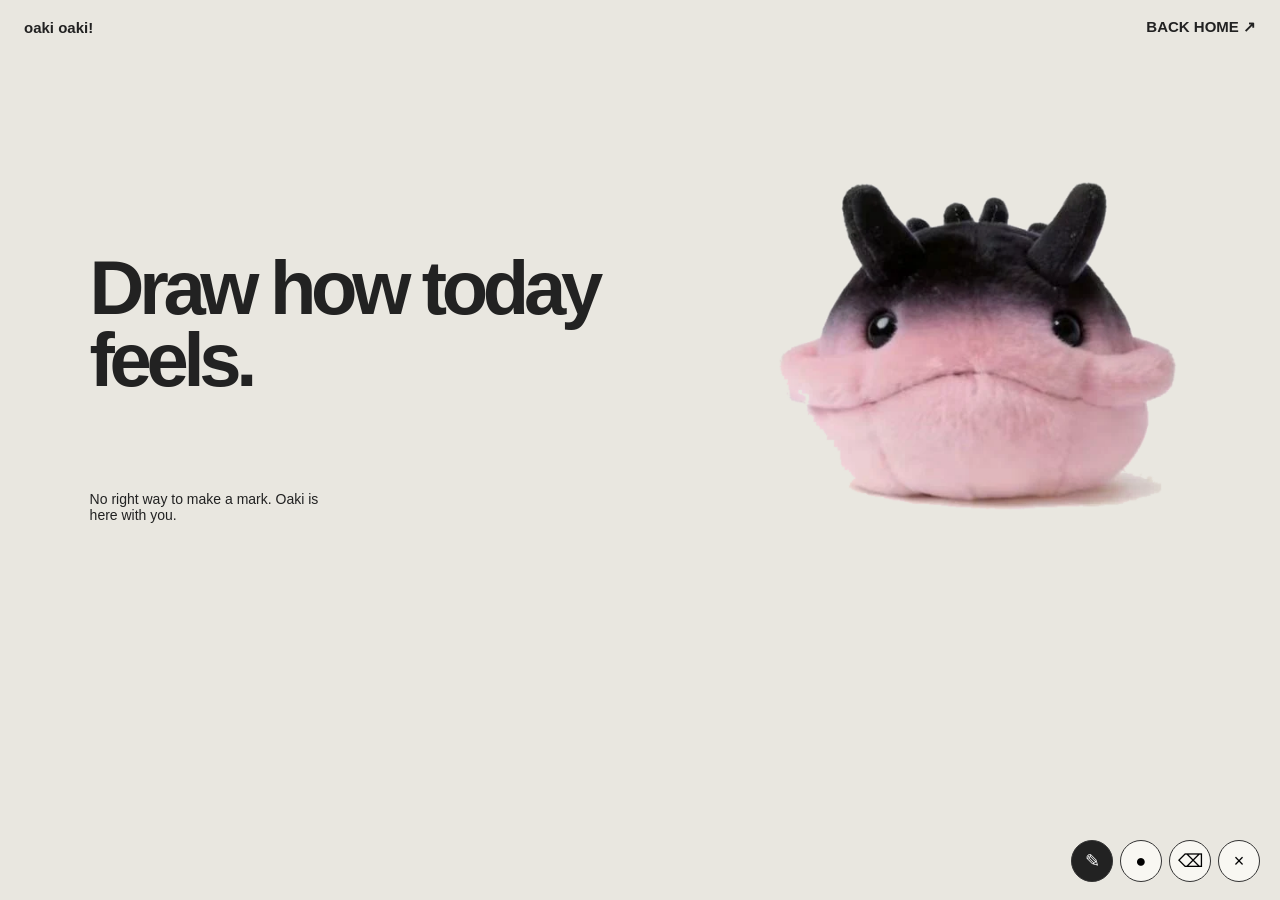
<file: oaki-draw.html>
<!doctype html><html lang="en"><head><meta charset="utf-8"><meta name="viewport" content="width=device-width,initial-scale=1"><style>*{box-sizing:border-box}html,body{margin:0;width:100%;height:100%;overflow:hidden;font-family:Arial,sans-serif;background:#e9e7e0;color:#222}body{background-image:radial-gradient(#c7c6be .7px,transparent .7px);background-size:22px 22px}header{height:54px;display:flex;align-items:center;justify-content:space-between;padding:0 24px;font-size:15px;font-weight:700}header a{color:inherit;text-decoration:none}h1{position:absolute;top:28%;left:7%;font-size:clamp(28px,6vw,76px);line-height:.95;letter-spacing:-.07em;margin:0;max-width:570px}p{position:absolute;top:53%;left:7%;font-size:14px;max-width:250px}img{position:absolute;width:36%;max-width:400px;right:8%;top:20%;pointer-events:none}canvas{position:absolute;inset:0;width:100%;height:100%;touch-action:none}.toolbar{position:absolute;right:20px;bottom:18px;display:flex;gap:7px}.toolbar button{border:1px solid #333;background:#f8f7f2;border-radius:50%;width:42px;height:42px;cursor:pointer;font-size:18px}.toolbar button[aria-pressed="true"]{background:#222;color:white}</style></head><body><header><span>oaki oaki!</span><a href="#">BACK HOME ↗</a></header><h1>Draw how today feels.</h1><p>No right way to make a mark. Oaki is here with you.</p><img src="assets/ink-cutout.png" alt="Ink oaki guardian"><canvas id="draw"></canvas><div class="toolbar"><button data-tool="pen" aria-label="Black paintbrush" aria-pressed="true">✎</button><button data-tool="pink" aria-label="Pink brush">●</button><button data-tool="eraser" aria-label="Erase">⌫</button><button data-tool="clear" aria-label="Clear drawing">×</button></div><script>const c=document.getElementById('draw'),ctx=c.getContext('2d');let tool='pen',drawing=false;function size(){const old=document.createElement('canvas');old.width=c.width;old.height=c.height;old.getContext('2d').drawImage(c,0,0);c.width=innerWidth*devicePixelRatio;c.height=innerHeight*devicePixelRatio;ctx.drawImage(old,0,0,c.width,c.height)}size();onresize=size;function point(e){return[e.clientX*devicePixelRatio,e.clientY*devicePixelRatio]}c.onpointerdown=e=>{drawing=true;c.setPointerCapture(e.pointerId);ctx.beginPath();ctx.moveTo(...point(e))};c.onpointermove=e=>{if(!drawing)return;ctx.lineTo(...point(e));ctx.lineCap='round';ctx.lineJoin='round';ctx.lineWidth=(tool==='eraser'?32:tool==='pink'?13:5)*devicePixelRatio;ctx.globalCompositeOperation=tool==='eraser'?'destination-out':'source-over';ctx.strokeStyle=tool==='pink'?'#ef90a5':'#171717';ctx.stroke()};c.onpointerup=()=>drawing=false;document.querySelectorAll('button').forEach(b=>b.onclick=()=>{if(b.dataset.tool==='clear'){ctx.clearRect(0,0,c.width,c.height);return}tool=b.dataset.tool;document.querySelectorAll('button').forEach(x=>x.setAttribute('aria-pressed',x===b))})</script></body></html>
</file>
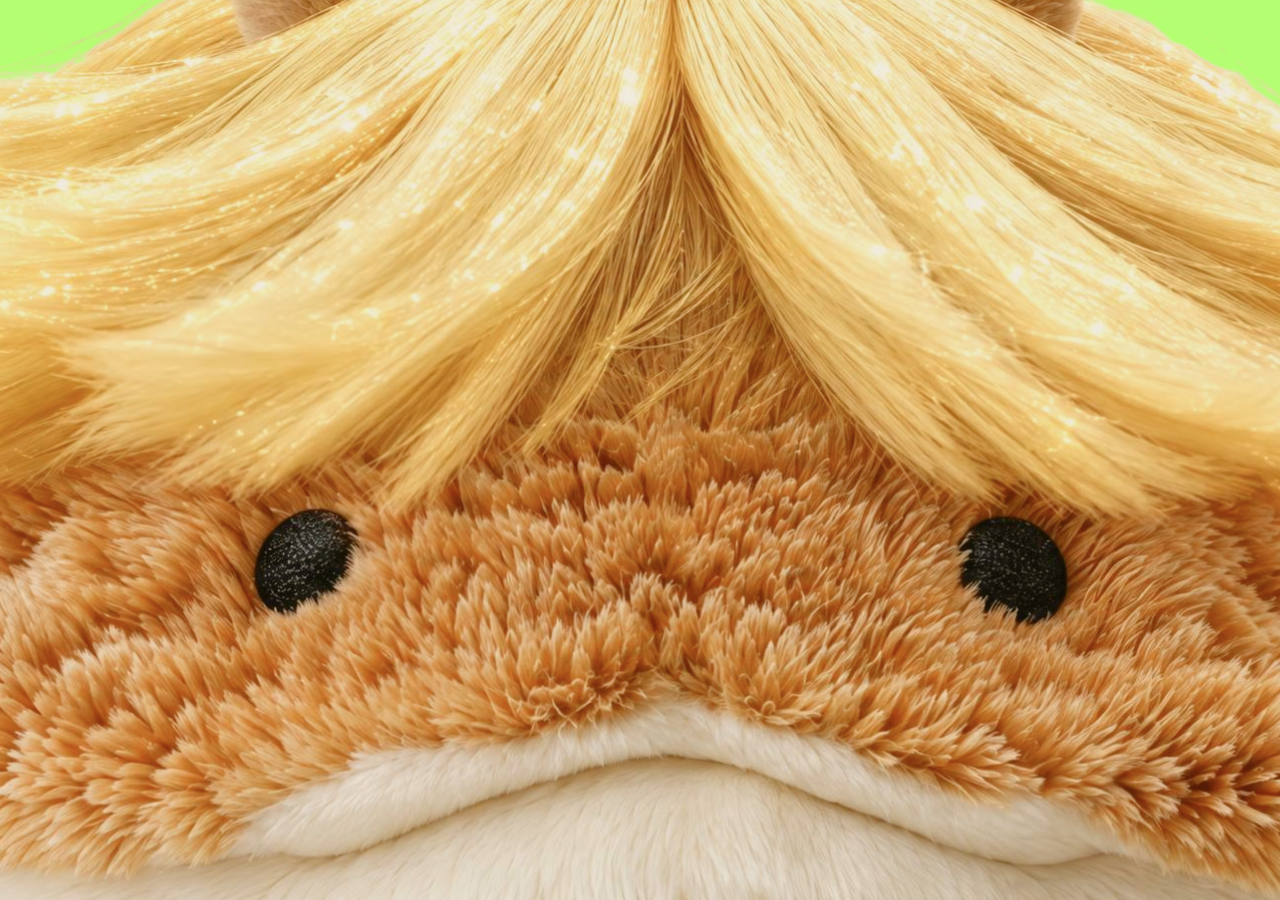
<file: oaki-goo.html>
<!doctype html>
<html lang="en">
<head>
<meta charset="utf-8"><meta name="viewport" content="width=device-width,initial-scale=1">
<title>Oaki jelly image</title>
<style>
html,body{margin:0;width:100%;height:100%;overflow:hidden;background:transparent}
canvas{display:block;width:100%;height:100%;touch-action:none;cursor:grab}
canvas.is-dragging{cursor:grabbing}
@media(pointer:fine){html,body,canvas{cursor:none!important}}
.cursor{position:fixed;z-index:2;top:0;left:0;width:16px;height:16px;border-radius:3px;background:#fff;mix-blend-mode:difference;pointer-events:none;opacity:0;transform:translate(-100px,-100px);transition:opacity .12s}
@media(pointer:coarse){.cursor{display:none}}
</style>
</head>
<body>
<canvas id="jelly" aria-label="Move or drag to stretch Oaki, then watch it bounce back"></canvas>
<div class="cursor" aria-hidden="true"></div>
<script>
(() => {
  const canvas=document.querySelector('#jelly');
  const cursor=document.querySelector('.cursor');
  const reducedMotion=matchMedia('(prefers-reduced-motion: reduce)').matches;
  const gl=canvas.getContext('webgl',{alpha:false,antialias:true,premultipliedAlpha:false});
  if(!gl){canvas.style.opacity='0';return}

  // The photo is mapped to a grid. Pointer movement pushes nearby vertices;
  // springs, neighbor coupling and damping return the mesh to rest.
  const vertexSource='attribute vec2 a_position;attribute vec2 a_uv;varying vec2 v_uv;void main(){v_uv=a_uv;gl_Position=vec4(a_position,0.0,1.0);}';
  const fragmentSource='precision mediump float;varying vec2 v_uv;uniform sampler2D u_image;uniform vec2 u_scale;void main(){vec2 uv=(v_uv-0.5)/u_scale+0.5;vec4 photo=texture2D(u_image,uv);vec3 bg=vec3(0.702,1.0,0.443);gl_FragColor=vec4(mix(bg,photo.rgb,photo.a),1.0);}';
  function shader(type,source){
    const s=gl.createShader(type);gl.shaderSource(s,source);gl.compileShader(s);
    if(!gl.getShaderParameter(s,gl.COMPILE_STATUS))throw new Error(gl.getShaderInfoLog(s));
    return s;
  }
  let program;
  try{
    program=gl.createProgram();
    gl.attachShader(program,shader(gl.VERTEX_SHADER,vertexSource));
    gl.attachShader(program,shader(gl.FRAGMENT_SHADER,fragmentSource));
    gl.linkProgram(program);
    if(!gl.getProgramParameter(program,gl.LINK_STATUS))throw new Error(gl.getProgramInfoLog(program));
  }catch(error){canvas.style.opacity='0';return}
  gl.useProgram(program);
  const positionLocation=gl.getAttribLocation(program,'a_position');
  const uvLocation=gl.getAttribLocation(program,'a_uv');
  const scaleLocation=gl.getUniformLocation(program,'u_scale');
  const positionBuffer=gl.createBuffer(),uvBuffer=gl.createBuffer(),indexBuffer=gl.createBuffer();
  const texture=gl.createTexture();
  const image=new Image();
  image.src='assets/footer-golden-oaki.png';
  let ready=false,width=0,height=0,cols=0,rows=0,positions,uvs,indices,offsetX,offsetY,velocityX,velocityY;
  let frame=0,lastTime=0,down=false,lastPointer=null,pointerInside=false;

  function resize(){
    width=canvas.clientWidth;height=canvas.clientHeight;
    if(!width||!height)return;
    const dpr=Math.min(devicePixelRatio||1,1.5);
    canvas.width=Math.round(width*dpr);canvas.height=Math.round(height*dpr);
    gl.viewport(0,0,canvas.width,canvas.height);
    cols=Math.max(32,Math.min(64,Math.round(width/25)));
    rows=Math.max(22,Math.min(46,Math.round(height/25)));
    const size=(cols+1)*(rows+1);
    positions=new Float32Array(size*2);uvs=new Float32Array(size*2);
    offsetX=new Float32Array(size);offsetY=new Float32Array(size);
    velocityX=new Float32Array(size);velocityY=new Float32Array(size);
    const triangles=[];
    for(let y=0;y<=rows;y++)for(let x=0;x<=cols;x++){
      const i=y*(cols+1)+x;
      uvs[i*2]=x/cols;uvs[i*2+1]=1-y/rows;
      if(x<cols&&y<rows){
        const a=i,b=i+1,c=i+cols+1,d=c+1;
        triangles.push(a,c,b,b,c,d);
      }
    }
    indices=new Uint16Array(triangles);
    gl.bindBuffer(gl.ARRAY_BUFFER,uvBuffer);gl.bufferData(gl.ARRAY_BUFFER,uvs,gl.STATIC_DRAW);
    gl.bindBuffer(gl.ELEMENT_ARRAY_BUFFER,indexBuffer);gl.bufferData(gl.ELEMENT_ARRAY_BUFFER,indices,gl.STATIC_DRAW);
    if(ready)render();
  }
  function render(){
    if(!ready||!width||!height)return;
    for(let y=0;y<=rows;y++)for(let x=0;x<=cols;x++){
      const i=y*(cols+1)+x;
      positions[i*2]=(x/cols*width+offsetX[i])/width*2-1;
      positions[i*2+1]=1-(y/rows*height+offsetY[i])/height*2;
    }
    gl.clearColor(.702,1,.443,1);gl.clear(gl.COLOR_BUFFER_BIT);
    gl.bindBuffer(gl.ARRAY_BUFFER,positionBuffer);
    gl.bufferData(gl.ARRAY_BUFFER,positions,gl.DYNAMIC_DRAW);
    gl.enableVertexAttribArray(positionLocation);
    gl.vertexAttribPointer(positionLocation,2,gl.FLOAT,false,0,0);
    gl.bindBuffer(gl.ARRAY_BUFFER,uvBuffer);
    gl.enableVertexAttribArray(uvLocation);
    gl.vertexAttribPointer(uvLocation,2,gl.FLOAT,false,0,0);
    gl.bindBuffer(gl.ELEMENT_ARRAY_BUFFER,indexBuffer);
    const cover=Math.max(width/image.width,height/image.height);
    gl.uniform2f(scaleLocation,image.width*cover/width,image.height*cover/height);
    gl.drawElements(gl.TRIANGLES,indices.length,gl.UNSIGNED_SHORT,0);
  }
  function tick(now){
    frame=0;
    const step=Math.min(2,(now-(lastTime||now))/16.67||1);
    lastTime=now;
    let activity=0;
    for(let y=1;y<rows;y++)for(let x=1;x<cols;x++){
      const i=y*(cols+1)+x;
      const neighborX=(offsetX[i-1]+offsetX[i+1]+offsetX[i-cols-1]+offsetX[i+cols+1])*.25;
      const neighborY=(offsetY[i-1]+offsetY[i+1]+offsetY[i-cols-1]+offsetY[i+cols+1])*.25;
      velocityX[i]+=(neighborX-offsetX[i])*.095*step-offsetX[i]*.027*step;
      velocityY[i]+=(neighborY-offsetY[i])*.095*step-offsetY[i]*.027*step;
      velocityX[i]*=Math.pow(.89,step);velocityY[i]*=Math.pow(.89,step);
      offsetX[i]+=velocityX[i]*step;offsetY[i]+=velocityY[i]*step;
      activity+=Math.abs(offsetX[i])+Math.abs(offsetY[i])+Math.abs(velocityX[i])+Math.abs(velocityY[i]);
    }
    render();
    if(activity>2)frame=requestAnimationFrame(tick);
    else lastTime=0;
  }
  function start(){if(!frame)frame=requestAnimationFrame(tick)}
  function push(x,y,dx,dy,multiplier){
    const radius=Math.max(125,Math.min(width,height)*.26),radiusSq=radius*radius;
    for(let gy=1;gy<rows;gy++)for(let gx=1;gx<cols;gx++){
      const i=gy*(cols+1)+gx,px=gx/cols*width,py=gy/rows*height;
      const distanceSq=(px-x)**2+(py-y)**2;
      if(distanceSq>radiusSq*4)continue;
      const influence=Math.exp(-distanceSq/radiusSq*2.8)*multiplier;
      velocityX[i]+=dx*influence;velocityY[i]+=dy*influence;
    }
    start();
  }
  const notifyParent=inside=>parent.postMessage({type:'berd:goo-cursor-presence',inside},location.origin);
  canvas.addEventListener('pointerdown',event=>{
    down=true;canvas.setPointerCapture(event.pointerId);canvas.classList.add('is-dragging');
    lastPointer={x:event.clientX,y:event.clientY};
  });
  canvas.addEventListener('pointermove',event=>{
    if(!pointerInside){pointerInside=true;notifyParent(true)}
    cursor.style.opacity='1';
    cursor.style.transform='translate3d('+event.clientX+'px,'+event.clientY+'px,0) translate(-50%,-50%)';
    if(lastPointer&&!reducedMotion){
      const dx=Math.max(-32,Math.min(32,event.clientX-lastPointer.x));
      const dy=Math.max(-32,Math.min(32,event.clientY-lastPointer.y));
      if(Math.abs(dx)+Math.abs(dy)>1)push(event.clientX,event.clientY,dx,dy,down?.45:.27);
    }
    lastPointer={x:event.clientX,y:event.clientY};
  },{passive:true});
  function release(){down=false;canvas.classList.remove('is-dragging');if(!reducedMotion)start()}
  canvas.addEventListener('pointerup',release);
  canvas.addEventListener('pointercancel',release);
  canvas.addEventListener('lostpointercapture',release);
  canvas.addEventListener('pointerleave',()=>{
    lastPointer=null;cursor.style.opacity='0';
    if(pointerInside){pointerInside=false;notifyParent(false)}
  });
  image.onload=()=>{
    gl.bindTexture(gl.TEXTURE_2D,texture);
    gl.pixelStorei(gl.UNPACK_FLIP_Y_WEBGL,true);
    gl.texImage2D(gl.TEXTURE_2D,0,gl.RGBA,gl.RGBA,gl.UNSIGNED_BYTE,image);
    gl.texParameteri(gl.TEXTURE_2D,gl.TEXTURE_MIN_FILTER,gl.LINEAR);
    gl.texParameteri(gl.TEXTURE_2D,gl.TEXTURE_MAG_FILTER,gl.LINEAR);
    gl.texParameteri(gl.TEXTURE_2D,gl.TEXTURE_WRAP_S,gl.CLAMP_TO_EDGE);
    gl.texParameteri(gl.TEXTURE_2D,gl.TEXTURE_WRAP_T,gl.CLAMP_TO_EDGE);
    ready=true;resize();
  };
  image.onerror=()=>canvas.style.opacity='0';
  addEventListener('resize',resize);
  canvas.addEventListener('webglcontextlost',event=>{event.preventDefault();canvas.style.opacity='0';cancelAnimationFrame(frame);frame=0});
})();
</script>
</body>
</html>
</file>
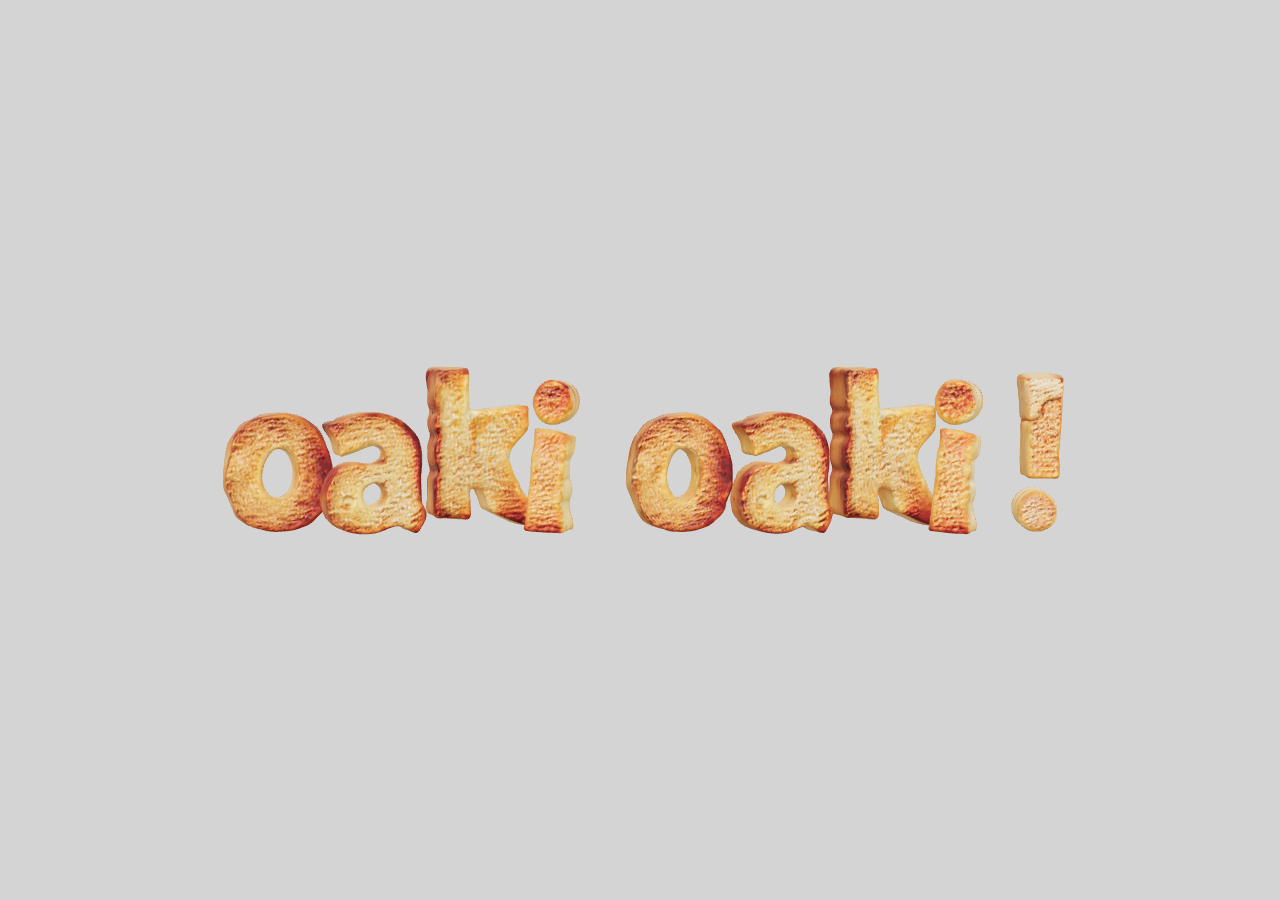
<file: oaki-model.html>
<!doctype html>
<html lang="en">
<head>
<meta charset="utf-8">
<meta name="viewport" content="width=device-width,initial-scale=1">
<title>Oaki 3D character</title>
<style>
  *{box-sizing:border-box}
  html,body{margin:0;width:100%;height:100%;overflow:hidden;background:transparent}
  body.standalone{background:#d4d4d4}
  #stage{position:relative;width:100%;height:100%;isolation:isolate}
  canvas{display:block;width:100%;height:100%;opacity:0;transition:opacity .55s ease;touch-action:none}
  body.is-ready canvas{opacity:1}
  #status{position:absolute;left:50%;bottom:9%;transform:translateX(-50%);font:10px ui-monospace,monospace;letter-spacing:.14em;color:#aaa;white-space:nowrap}
  body.is-ready #status{opacity:0;pointer-events:none}
  @media(prefers-reduced-motion:reduce){canvas{transition:none}}
</style>
<script type="importmap">
{"imports":{"three":"./vendor/three/three.module.js","three/addons/":"./vendor/three/addons/"}}
</script>
</head>
<body>
<div id="stage"><div id="status" role="status">LOADING OAKI…</div></div>
<script>if(window.top===window.self)document.body.classList.add('standalone')</script>
<script type="module" src="oaki-model.js"></script>
</body>
</html>
</file>
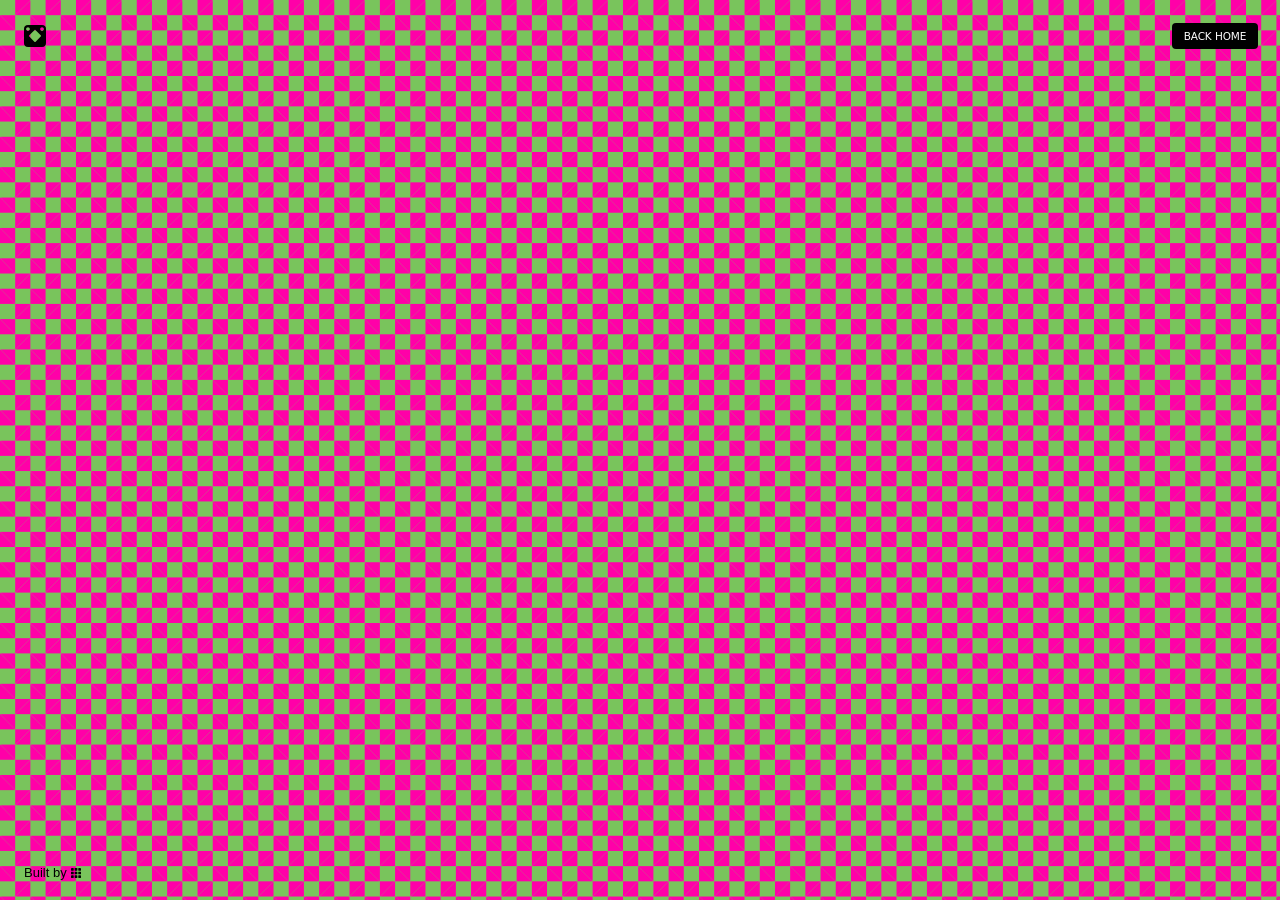
<file: berd-original.html_files/404(1).html>
<!DOCTYPE html>
<!-- saved from url=(0069)https://berd.xyz/sites/berd/404.html?embed=1&v=20260925-remove-figgie -->
<html lang="en"><head><meta http-equiv="Content-Type" content="text/html; charset=UTF-8">
    
    <meta name="viewport" content="width=device-width, initial-scale=1">
    <meta name="theme-color" content="#e4e4e0">
    <link rel="icon" type="image/png" sizes="32x32" href="https://berd.xyz/sites/berd/assets/favicon/berd-favicon-32.png">
    <link rel="icon" type="image/png" sizes="16x16" href="https://berd.xyz/sites/berd/assets/favicon/berd-favicon-16.png">
    <link rel="apple-touch-icon" sizes="180x180" href="https://berd.xyz/sites/berd/assets/favicon/berd-favicon-180.png">
    <title>Page not found — Berd</title>
    <meta name="description" content="This Berd page does not exist, but you can draw on it.">
    <link rel="stylesheet" href="./styles.css">
  </head>
  <body class="site-ready page-404 chrome-on-draw">
    <header class="site-chrome" aria-label="Berd header">
      <a class="bird-logo" href="https://berd.xyz/" aria-label="Berd home">
        <img class="bird-logo__static" src="./berd-logo.svg" alt="">
        <span class="berd-logo-mount" aria-hidden="true"></span>
      </a>
      <a class="chrome-button chrome-button--get-app" href="https://berd.xyz/" data-sound-bound="true">BACK HOME</a>
    </header>

    <a class="built-by" href="https://www.block.xyz/" target="_blank" rel="noreferrer" aria-label="Built by Block">
      <span>Built by</span>
      <img class="block-wordmark" src="./block-icon.svg" alt="" aria-hidden="true">
    </a>

    <main id="site" class="site">
      <section class="panel panel--draw panel--draw-404 is-intro-visible is-intro-complete" data-section="draw" data-chrome="dark" data-reveal-delay="3000" aria-label="Page not found—free draw" data-script-reveal-initialized="true" style="--section-progress: 1.0000;">
        <div class="draw-404-checkerboard" aria-hidden="true"></div>
        <p class="draw-404-intro">Sorry this page doesn't exist<br>but feel free to play with this one.</p>
        <div class="draw-pollies" aria-hidden="true">
          <img class="draw-pollie draw-pollie--one" src="./yellow-guy.png" alt="">
          <img class="draw-pollie draw-pollie--two" src="./turtle.png" alt="">
          <img class="draw-pollie draw-pollie--three" src="./clown.png" alt="">
          <img class="draw-pollie draw-pollie--five" src="./cat-lady.png" alt="">
        </div>
        <canvas class="draw-script draw-script-brush" data-paths="https://berd.xyz/sites/berd/assets/designs/berd-brush-paths.json" aria-hidden="true" width="3072" height="1920"></canvas>
        <canvas class="draw-canvas" aria-label="Draw on the Berd 404 page" data-initialized="true" width="3840" height="2400"></canvas>
        <span class="draw-brush-cursor" aria-hidden="true" style="--brush-cursor-size: 42px; --avatar-cursor-size: 120px;"><img src="./clown.png" alt=""></span>
        <div class="draw-tools" aria-label="Drawing tools">
          <button type="button" class="draw-tool draw-tool--pen active" data-tool="pen" aria-label="Black paintbrush" data-hover-sound-bound="true"><span></span></button>
          <div class="draw-avatar-picker">
            <button type="button" class="draw-tool draw-tool--avatar draw-tool--avatar-current" data-picker-toggle="" data-avatar="clown" aria-label="Choose a Pollie brush" aria-expanded="false" data-hover-sound-bound="true"><img src="./clown.png" alt=""></button>
            <div class="draw-avatar-options" aria-label="Pollie brushes">
              <button type="button" class="draw-tool draw-tool--avatar-option" data-tool="avatar" data-avatar="yellow-guy" aria-label="Paint with yellow guy" data-hover-sound-bound="true"><img src="./yellow-guy.png" alt=""></button>
              <button type="button" class="draw-tool draw-tool--avatar-option" data-tool="avatar" data-avatar="turtle" aria-label="Paint with turtle" data-hover-sound-bound="true"><img src="./turtle.png" alt=""></button>
              <button type="button" class="draw-tool draw-tool--avatar-option" data-tool="avatar" data-avatar="clown" aria-label="Paint with clown" data-hover-sound-bound="true"><img src="./clown.png" alt=""></button>
              <button type="button" class="draw-tool draw-tool--avatar-option" data-tool="avatar" data-avatar="cat-lady" aria-label="Paint with cat lady" data-hover-sound-bound="true"><img src="./cat-lady.png" alt=""></button>
            </div>
          </div>
          <button type="button" class="draw-tool draw-tool--eraser" data-tool="eraser" aria-label="Erase" data-hover-sound-bound="true"><img class="draw-tool-icon" src="./Eraser.png" alt=""></button>
          <button type="button" class="draw-tool draw-tool--clear" data-tool="clear" aria-label="Clear drawing" data-hover-sound-bound="true"><img class="draw-tool-icon" src="./Undo.png" alt=""></button>
        </div>
      </section>
    </main>

    <div class="toast" role="status" aria-live="polite"></div>
    <script src="./berd-logo.js"></script>
    <script src="./berd-brush-paths.js"></script>
    <script src="./script.js"></script>
  

<g0-textarea-recorder-host id="g0-textarea-recorder"><template shadowrootmode="open"><style>/* WXT Shadow Root Reset */ :host{all:initial !important;}
:host {
  position: fixed !important;
  top: 0 !important;
  left: 0 !important;
  width: 0 !important;
  height: 0 !important;
  overflow: visible !important;
  z-index: 2147483647 !important;
  pointer-events: none !important;
}

#g0-shadow-ui-root {
  pointer-events: none;
}
@import"https://fonts.googleapis.com/css2?family=Inter:ital,opsz,wght@0,14..32,100..900;1,14..32,100..900&display=swap";@import"https://fonts.googleapis.com/css2?family=DM+Mono:wght@500&display=swap";:host{--background: #fff;--palette-background: #fffdfb;--nickel: #727272;--light-font: #8992b1;--dark-font: #3b3a3b;--snow: #fffbf7;--cultured: #f5f5f5;--off-white: #f3f4f6;--light-grey: #d9d9d9;--checkbox-grey: #a7a7a7;--glaucous: #6e80be;--mixed-result-purple: #685dae;--mixed-result-purple-nexus: #36305a;--lavender: #e9eeff;--mixed-result-bg-purple: #f2f5ff;--mixed-result-bg-purple-nexus: #e4e2f0;--human-result-green: #50c08a;--human-result-green-nexus: #1d4e39;--human-result-bg-green: #e9f9ed;--human-result-bg-green-nexus: #dbece5;--ai-result-yellow: #f4bf4f;--ai-result-yellow-nexus: #4e3f10;--ai-result-bg-yellow: #fff8e8;--ai-result-bg-yellow-nexus: #faf2da;--confidence-red: #ffc0c0;--lavender-blush: #fff4f4;--confidence-yellow: #fffacd;--seashell: #fff6ec;--confidence-green: #50ca8f;--papaya-whip: #fff1d3;--citation-badge-red: #ffe0e0;--citation-badge-yellow: #fee8ad;--citation-badge-red-outline: #ffefef;--citation-badge-yellow-outline: #fff1d6;--human-impact-light-shade: #d0e6de;--human-impact-medium-shade: #a5dfbe;--human-impact-dark-shade: #83cfa0;--ai-impact-light-shade: #fdefd5;--ai-impact-medium-shade: #fbe3b4;--ai-impact-dark-shade: #f0c05c;--plagiarism-result-red: #e06e5c;font-family:Inter,sans-serif;-webkit-font-smoothing:antialiased;-moz-osx-font-smoothing:grayscale;font-smooth:never}.ai-text-color{color:#f0bc4f}.human-text-color{color:var(--human-result-green)}.plagiarism-text-color{color:var(--plagiarism-result-red)}.ur-text{font-size:12px;line-height:normal}.ur-text-light{font-weight:300}.ur-text-grey{color:#939393}.vertical-divider{background-color:var(--light-grey);width:1px;height:auto;align-self:stretch;flex-shrink:0}.horizontal-divider{background-color:var(--light-grey);width:auto;height:1px;align-self:stretch;flex-shrink:0;margin:15px 0}.ur-border-top{border-top:1px solid var(--light-grey)}.ur-border-bottom{border-bottom:1px solid var(--light-grey)}.ur-text-truncate{overflow:hidden;text-overflow:ellipsis;white-space:nowrap}.ur-matches-summary-wrapper{padding:25px;border-bottom:1px solid var(--light-grey)}@media(min-width:768px){.ur-matches-summary-wrapper{padding:24px 91px 14px 58px}}.ur-matches-cards-wrapper{height:365px;overflow:auto;padding:25px;gap:19px;display:flex;flex-direction:column}@media(min-width:768px){.ur-matches-cards-wrapper{padding:22px 45px;height:515px}}.ur-citation-text{color:var(--nickel);font-weight:700;font-size:10px;line-height:normal;letter-spacing:.05px}.sources-highlight-view-content{font-family:Helvetica,sans-serif;font-size:13px;font-weight:400;letter-spacing:.26px;white-space:break-spaces;word-break:break-word;cursor:pointer;margin-right:1px;padding:5px;line-height:23px}.no-padding{padding:0}.ur-blur-div{filter:blur(5px);pointer-events:none}.sr-only{position:absolute;width:1px;height:1px;padding:0;margin:-1px;overflow:hidden;clip:rect(0,0,0,0);white-space:nowrap;border:0}.title-large{font-size:24px;font-family:var(--font-inter, Inter),sans-serif;font-weight:500;line-height:28px;letter-spacing:.2px;word-wrap:break-word}.body-large{font-size:18px;font-family:var(--font-inter, Inter),sans-serif;font-weight:400;line-height:28px;letter-spacing:.2px;word-wrap:break-word}.title-medium{font-size:16px;font-family:var(--font-inter, Inter),sans-serif;font-weight:500;line-height:24px;letter-spacing:.3px;word-wrap:break-word}.body-medium{font-size:14px;font-family:var(--font-inter, Inter),sans-serif;font-weight:400;line-height:24px;letter-spacing:.3px;word-wrap:break-word}.title-small{font-size:14px;font-family:var(--font-inter, Inter),sans-serif;font-weight:500;line-height:20px;letter-spacing:.3px;word-wrap:break-word}.body-small{font-size:12px;font-family:var(--font-inter, Inter),sans-serif;font-weight:400;line-height:20px;letter-spacing:.3px;word-wrap:break-word}.title-extra-small{font-size:12px;font-family:var(--font-inter, Inter);font-weight:500;line-height:12px;letter-spacing:0px;word-wrap:break-word}.body-extra-small{font-size:11px;font-family:var(--font-inter, Inter),sans-serif;font-weight:400;line-height:12px;letter-spacing:.4px;word-wrap:break-word}.title-caption{font-size:14px;font-family:var(--font-inter, Inter),sans-serif;font-weight:500;line-height:16px;letter-spacing:.3px;word-wrap:break-word}.body-caption{font-size:12px;font-family:var(--font-inter, Inter),sans-serif;font-weight:400;line-height:16px;letter-spacing:.3px;word-wrap:break-word}.label-medium{font-size:14px;font-family:var(--font-inter, Inter),sans-serif;font-weight:500;line-height:20px;letter-spacing:.3px;word-wrap:break-word}.label-small{font-size:12px;font-family:var(--font-inter, Inter),sans-serif;font-weight:500;line-height:16px;letter-spacing:.3px;word-wrap:break-word}.label-extra-small{font-size:11px;font-family:var(--font-inter, Inter),sans-serif;font-weight:500;line-height:12px;word-wrap:break-word}.caption-title{font-family:var(--font-inter, Inter);font-size:14px;font-style:normal;font-weight:500;line-height:16px;letter-spacing:.3px}.caption{font-family:var(--font-inter, Inter);font-size:12px;font-style:normal;font-weight:400;line-height:16px;letter-spacing:.3px}.webpage-header{font-family:var(--font-inter, Inter);font-size:26px;font-style:normal;font-weight:600;line-height:30px;letter-spacing:-.5px}.info-icon{vertical-align:middle}.filled-sphere-container{position:relative;display:flex;justify-content:center;align-items:center;border-radius:50%;width:var(--size);height:var(--size);padding:var(--border-size);box-sizing:border-box;overflow:hidden;background:linear-gradient(to bottom,#f7f7f7,#dcdcdc)}.filled-sphere-container p{position:absolute;top:50%;left:50%;transform:translate(-50%,-50%);z-index:50;margin:0}.filled-sphere-inner{display:flex;justify-content:center;align-items:flex-end;width:100%;height:100%;border-radius:50%;overflow:hidden;background-color:#e4e4e4}.filled-sphere-fill{width:100%;height:calc(var(--value) * 1%);background-color:var(--color);transition:height .3s ease}.custom-checkbox-container{display:flex;align-items:center;cursor:pointer}.custom-checkbox-text{margin-left:8px;color:#727272;font-size:14px}.custom-checkbox{display:inline-block;vertical-align:middle;position:relative}.custom-checkbox-input{opacity:0;position:absolute;z-index:-1;cursor:pointer}.custom-checkbox-label{position:relative;cursor:pointer;display:inline-block;width:16px;height:16px;background-color:#fff;border:2px solid #ccc;border-radius:3px;box-sizing:border-box;text-align:center;transition:background-color .2s,border-color .2s}.custom-checkbox-input:checked+.custom-checkbox-label:after{content:"";position:absolute;left:50%;top:45%;width:4px;height:9px;border:solid white;border-width:0 2px 2px 0;transform:translate(-50%,-50%) rotate(45deg);transition:border-color .2s}.custom-checkbox-input:checked+.custom-checkbox-label{background-color:#000;border-color:#000}.custom-checkbox-label:hover{background-color:#f2f2f2}.results-title-banner{display:flex;flex-direction:row;align-items:center;text-align:center;justify-content:center;height:27px;flex-shrink:0;padding:0 15px;box-sizing:border-box}.results-title-banner-title{font-size:13px;font-weight:600;white-space:nowrap;overflow:hidden;text-overflow:ellipsis}.classification-subheader{display:flex;gap:10px;margin-top:12px;flex-wrap:wrap;justify-content:center;align-items:center}@media(min-width:768px){.classification-subheader{align-items:center;margin-top:0;justify-content:left}}.classification-subheader-text{color:var(--light-font);font-size:14px;font-weight:300;line-height:1.4}.results-title-banner-call-2{flex-shrink:1}.g0-nexus{font-family:Inter,sans-serif}.nexus-width{width:70%}@media(max-width:640px){.nexus-width{width:-moz-fit-content;width:fit-content}}@media(max-width:1024px){.nexus-width{width:100%}}@media(min-width:1280px)and (max-width:1536px){.nexus-width{width:62%}}.password-strength-meter{text-align:left}.password-strength-meter-progress{-webkit-appearance:none;-moz-appearance:none;appearance:none;width:100%;height:8px}.password-strength-meter-progress::-webkit-progress-bar{background-color:#eee;border-radius:3px}.password-strength-meter-label{font-size:14px;display:flex}.password-strength-meter-label .custom-tooltip{padding-top:4px}.password-strength-meter-label .classification{padding-left:7px}.password-strength-meter-progress::-webkit-progress-value{border-radius:2px;background-size:35px 20px,100% 100%,100% 100%}.strength-Weak::-webkit-progress-value{background-color:#f25f5c}.strength-Fair::-webkit-progress-value{background-color:#ffe066}.strength-Good::-webkit-progress-value{background-color:#247ba0}.strength-Strong::-webkit-progress-value{background-color:#70c1b3}.custom-tooltip{position:relative;cursor:pointer;display:inline-block}.custom-tooltip-text{visibility:hidden;max-width:320px;width:-moz-max-content;width:max-content;background-color:var(--palette-background);text-align:left;padding:10px;position:absolute;border-radius:8px;border:1px solid var(--palette-background);box-shadow:0 0 5px #0003;z-index:1;opacity:0;transition:opacity .3s;color:var(--light-font);font-size:14px;font-weight:300;line-height:1.4}.custom-tooltip-text ul{list-style:none;padding-left:0;margin-top:8px}.custom-tooltip-text li{position:relative;margin-bottom:10px;padding-left:10px;text-align:left}.custom-tooltip-text li:before{content:"-";color:var(--light-font);position:absolute;left:0;top:0}.custom-tooltip:hover .custom-tooltip-text{visibility:visible;opacity:1}.custom-tooltip-bottom .custom-tooltip-text{bottom:-35px;left:50%;transform:translate(-50%)}.custom-tooltip-top .custom-tooltip-text{top:-35px;left:50%;transform:translate(-50%)}.custom-tooltip-left .custom-tooltip-text{top:50%;right:calc(100% + 5px);transform:translateY(-50%)}.custom-tooltip-right .custom-tooltip-text{top:50%;left:calc(100% + 5px);transform:translateY(-50%)}.plagiarism-card{padding:12px 15px;margin-bottom:24px;font-weight:100}.plagiarism-text-color-red{background-color:#fd080038}.plagiarism-text-color-yellow{background-color:#f4bf4f38}.plagiarism-text-color-red:hover{background-color:#fc5c5c58}.plagiarism-text-color-yellow:hover{background-color:#f4c04f58}@keyframes g0-ellipsis-dot1{0%,to{opacity:0}25%,75%{opacity:1}}@keyframes g0-ellipsis-dot2{0%,50%,to{opacity:0}51%,75%{opacity:1}}@keyframes g0-ellipsis-dot3{0%,74%,to{opacity:0}75%{opacity:1}}.g0-ellipsis-dot{position:relative;display:inline-block;opacity:0}.g0-ellipsis-dot1{animation:g0-ellipsis-dot1 2s steps(1,end) infinite}.g0-ellipsis-dot2{animation:g0-ellipsis-dot2 2s steps(1,end) infinite}.g0-ellipsis-dot3{animation:g0-ellipsis-dot3 2s steps(1,end) infinite}.plag-tab-content-wrapper{width:100%;display:flex;flex-direction:column;font-family:Inter,sans-serif}.matches-summary-wrapper{display:flex;flex-direction:column;color:var(--dark-font)}.main-text{font-size:13px;font-style:normal;font-weight:400;line-height:137.5%;letter-spacing:.065px;margin-bottom:10px}.main-text-radial-wrapper{display:flex;align-items:center;gap:15px;margin-bottom:30px}.main-text-radial{color:#727272;font-size:16px;font-style:normal;font-weight:400;line-height:137.5%;letter-spacing:.08px}.main-text>span{font-size:16px;font-weight:700;letter-spacing:.08px}.matches-category{display:flex;align-items:center;justify-content:space-between;margin-bottom:10px}.circular-number-wrapper{width:24px;height:24px;border-radius:50%;font-size:13px;color:#727272;display:flex;align-items:center;justify-content:center;font-weight:500;background:#ededed}.circular-number-similar-match{background:var(--citation-badge-yellow)}.circular-number-exact-match{background:var(--citation-badge-red)}.circular-number-outlined{border:3px solid #ededed}.circular-number-exact-match.circular-number-outlined{border-color:var(--citation-badge-red-outline)}.circular-number-similar-match.circular-number-outlined{border-color:var(--citation-badge-yellow-outline)}.radial-progress-container{position:relative;display:inline-grid;place-content:center;border-radius:9999px;vertical-align:middle;--size: 80px;--value: 0;--thickness: calc(var(--size) / 10);box-sizing:content-box;height:var(--size);width:var(--size);min-height:var(--size);min-width:var(--size)}.radial-progress-background{position:absolute;inset:0;border-radius:9999px;background:conic-gradient(var(--background) calc(var(--value) * 1%),var(--off-white) calc(var(--value) * 1%),var(--off-white) 100%);mask:radial-gradient(farthest-side,transparent calc(99% - var(--thickness)),black calc(100% - var(--thickness)));-webkit-mask:radial-gradient(farthest-side,transparent calc(99% - var(--thickness)),black calc(100% - var(--thickness)))}.radial-progress-value{position:relative;z-index:1;font-size:calc(var(--size) / 6);font-weight:500}.radial-progress-classification{font-size:16px;font-weight:600}.plagiarism-match-card-wrapper-v2{display:flex;padding:13px 21px;flex-direction:column;border-radius:4px;box-shadow:0 1px 4px #00000040;color:var(--dark-font)}.citation-card-heading-wrapper{display:flex;text-overflow:ellipsis;white-space:nowrap}.citation-card-heading{margin-left:8px;max-width:95%;white-space:nowrap;overflow:hidden;text-overflow:ellipsis}.citation-card-heading,.citation-card-heading-a{font-size:14px;font-style:normal;font-weight:500;line-height:137.5%;letter-spacing:.065px;color:var(--dark-font)}.citation-card-heading-a{text-decoration:underline;text-decoration-thickness:.5px;text-underline-offset:2px}.citation-card-text-v2{font-size:13px;font-style:normal;font-weight:400;line-height:16px;letter-spacing:.24px;margin:10px 0;overflow:hidden;text-overflow:ellipsis;display:-webkit-box;-webkit-line-clamp:3;line-clamp:3;-webkit-box-orient:vertical}.citation-card-footer-v2{text-align:left;font-size:12px;font-style:normal;font-weight:400;line-height:15px;letter-spacing:.24px}.citation-badge-wrapper{min-width:13px;padding:0 4px;height:20px;background:var(--citation-badge-yellow);font-size:12px;color:#727272;display:flex;align-items:center;justify-content:center;font-weight:400}.citation-badge-exact-match-bg{background:var(--citation-badge-red)}.source-result-heading-wrapper{display:flex;position:relative}.source-result-heading{margin-left:8px;width:95%}.source-result-heading,.source-result-heading-a{font-size:14px;font-style:normal;font-weight:500;line-height:137.5%;letter-spacing:.065px}.source-result-heading-a{text-decoration:underline;text-decoration-thickness:.5px;text-underline-offset:2px}.source-result-heading-modal{position:absolute;border-radius:4px;box-shadow:0 2px 10px #00000026;z-index:10;padding:17px 30px;top:-20px;left:-7%;background:#fffbf7;width:114%}.empty-start-card-wrapper{display:flex;align-items:center;justify-content:center;width:100%;height:118px;border-radius:4px;background:var(--snow);box-shadow:0 1px 4px #00000040;color:#969696;font-weight:300;text-align:center;padding:13px 21px}._mask-bottom-blur_g5j2t_1{mask:linear-gradient(to top,black,black,transparent);-webkit-mask:linear-gradient(to top,black,black,transparent)}@keyframes sd-fadeIn{0%{opacity:0}to{opacity:1}}@keyframes sd-blurIn{0%{opacity:0;filter:blur(4px)}to{opacity:1;filter:blur(0)}}@keyframes sd-slideUp{0%{opacity:0;transform:translateY(4px)}to{opacity:1;transform:translateY(0)}}[data-sd-animate]{animation:var(--sd-animation, sd-fadeIn) var(--sd-duration, .15s) var(--sd-easing, ease) both}*,:before,:after{--tw-border-spacing-x: 0;--tw-border-spacing-y: 0;--tw-translate-x: 0;--tw-translate-y: 0;--tw-rotate: 0;--tw-skew-x: 0;--tw-skew-y: 0;--tw-scale-x: 1;--tw-scale-y: 1;--tw-pan-x: ;--tw-pan-y: ;--tw-pinch-zoom: ;--tw-scroll-snap-strictness: proximity;--tw-gradient-from-position: ;--tw-gradient-via-position: ;--tw-gradient-to-position: ;--tw-ordinal: ;--tw-slashed-zero: ;--tw-numeric-figure: ;--tw-numeric-spacing: ;--tw-numeric-fraction: ;--tw-ring-inset: ;--tw-ring-offset-width: 0px;--tw-ring-offset-color: #fff;--tw-ring-color: rgb(59 130 246 / .5);--tw-ring-offset-shadow: 0 0 #0000;--tw-ring-shadow: 0 0 #0000;--tw-shadow: 0 0 #0000;--tw-shadow-colored: 0 0 #0000;--tw-blur: ;--tw-brightness: ;--tw-contrast: ;--tw-grayscale: ;--tw-hue-rotate: ;--tw-invert: ;--tw-saturate: ;--tw-sepia: ;--tw-drop-shadow: ;--tw-backdrop-blur: ;--tw-backdrop-brightness: ;--tw-backdrop-contrast: ;--tw-backdrop-grayscale: ;--tw-backdrop-hue-rotate: ;--tw-backdrop-invert: ;--tw-backdrop-opacity: ;--tw-backdrop-saturate: ;--tw-backdrop-sepia: ;--tw-contain-size: ;--tw-contain-layout: ;--tw-contain-paint: ;--tw-contain-style: }::backdrop{--tw-border-spacing-x: 0;--tw-border-spacing-y: 0;--tw-translate-x: 0;--tw-translate-y: 0;--tw-rotate: 0;--tw-skew-x: 0;--tw-skew-y: 0;--tw-scale-x: 1;--tw-scale-y: 1;--tw-pan-x: ;--tw-pan-y: ;--tw-pinch-zoom: ;--tw-scroll-snap-strictness: proximity;--tw-gradient-from-position: ;--tw-gradient-via-position: ;--tw-gradient-to-position: ;--tw-ordinal: ;--tw-slashed-zero: ;--tw-numeric-figure: ;--tw-numeric-spacing: ;--tw-numeric-fraction: ;--tw-ring-inset: ;--tw-ring-offset-width: 0px;--tw-ring-offset-color: #fff;--tw-ring-color: rgb(59 130 246 / .5);--tw-ring-offset-shadow: 0 0 #0000;--tw-ring-shadow: 0 0 #0000;--tw-shadow: 0 0 #0000;--tw-shadow-colored: 0 0 #0000;--tw-blur: ;--tw-brightness: ;--tw-contrast: ;--tw-grayscale: ;--tw-hue-rotate: ;--tw-invert: ;--tw-saturate: ;--tw-sepia: ;--tw-drop-shadow: ;--tw-backdrop-blur: ;--tw-backdrop-brightness: ;--tw-backdrop-contrast: ;--tw-backdrop-grayscale: ;--tw-backdrop-hue-rotate: ;--tw-backdrop-invert: ;--tw-backdrop-opacity: ;--tw-backdrop-saturate: ;--tw-backdrop-sepia: ;--tw-contain-size: ;--tw-contain-layout: ;--tw-contain-paint: ;--tw-contain-style: }*,:before,:after{box-sizing:border-box;border-width:0;border-style:solid;border-color:#e5e7eb}:before,:after{--tw-content: ""}html,:host{line-height:1.5;-webkit-text-size-adjust:100%;-moz-tab-size:4;tab-size:4;font-family:var(--font-ubuntu);font-feature-settings:normal;font-variation-settings:normal;-webkit-tap-highlight-color:transparent}body{margin:0;line-height:inherit}hr{height:0;color:inherit;border-top-width:1px}abbr:where([title]){text-decoration:underline dotted}h1,h2,h3,h4,h5,h6{font-size:inherit;font-weight:inherit}a{color:inherit;text-decoration:inherit}b,strong{font-weight:bolder}code,kbd,samp,pre{font-family:ui-monospace,SFMono-Regular,Menlo,Monaco,Consolas,Liberation Mono,Courier New,monospace;font-feature-settings:normal;font-variation-settings:normal;font-size:1em}small{font-size:80%}sub,sup{font-size:75%;line-height:0;position:relative;vertical-align:baseline}sub{bottom:-.25em}sup{top:-.5em}table{text-indent:0;border-color:inherit;border-collapse:collapse}button,input,optgroup,select,textarea{font-family:inherit;font-feature-settings:inherit;font-variation-settings:inherit;font-size:100%;font-weight:inherit;line-height:inherit;letter-spacing:inherit;color:inherit;margin:0;padding:0}button,select{text-transform:none}button,input:where([type=button]),input:where([type=reset]),input:where([type=submit]){-webkit-appearance:button;background-color:transparent;background-image:none}:-moz-focusring{outline:auto}:-moz-ui-invalid{box-shadow:none}progress{vertical-align:baseline}::-webkit-inner-spin-button,::-webkit-outer-spin-button{height:auto}[type=search]{-webkit-appearance:textfield;outline-offset:-2px}::-webkit-search-decoration{-webkit-appearance:none}::-webkit-file-upload-button{-webkit-appearance:button;font:inherit}summary{display:list-item}blockquote,dl,dd,h1,h2,h3,h4,h5,h6,hr,figure,p,pre{margin:0}fieldset{margin:0;padding:0}legend{padding:0}ol,ul,menu{list-style:none;margin:0;padding:0}dialog{padding:0}textarea{resize:vertical}input::placeholder,textarea::placeholder{opacity:1;color:#9ca3af}button,[role=button]{cursor:pointer}:disabled{cursor:default}img,svg,video,canvas,audio,iframe,embed,object{display:block;vertical-align:middle}img,video{max-width:100%;height:auto}[hidden]:where(:not([hidden=until-found])){display:none}.\!container{width:100%!important}.container{width:100%}@media(min-width:640px){.\!container{max-width:640px!important}.container{max-width:640px}}@media(min-width:768px){.\!container{max-width:768px!important}.container{max-width:768px}}@media(min-width:880px){.\!container{max-width:880px!important}.container{max-width:880px}}@media(min-width:1024px){.\!container{max-width:1024px!important}.container{max-width:1024px}}@media(min-width:1280px){.\!container{max-width:1280px!important}.container{max-width:1280px}}@media(min-width:1536px){.\!container{max-width:1536px!important}.container{max-width:1536px}}.scrollbar::-webkit-scrollbar{width:15px;height:15px}.scrollbar::-webkit-scrollbar-track{border-radius:100vh;background:#b6b6b6}.scrollbar::-webkit-scrollbar-thumb{background:#888;border-radius:100vh}.scrollbar::-webkit-scrollbar-thumb:hover{background:#555}.scrollbar-thin{scrollbar-width:thin}.scrollbar-thin::-webkit-scrollbar{width:6px;height:6px}.no-scrollbar{scrollbar-width:none;-ms-overflow-style:none}.no-scrollbar::-webkit-scrollbar{display:none}.sr-only{position:absolute;width:1px;height:1px;padding:0;margin:-1px;overflow:hidden;clip:rect(0,0,0,0);white-space:nowrap;border-width:0}.\!pointer-events-none{pointer-events:none!important}.pointer-events-none{pointer-events:none}.pointer-events-auto{pointer-events:auto}.\!visible{visibility:visible!important}.visible{visibility:visible}.invisible{visibility:hidden}.collapse{visibility:collapse}.static{position:static}.fixed{position:fixed}.absolute{position:absolute}.relative{position:relative}.sticky{position:sticky}.inset-0{inset:0}.inset-x-0{left:0;right:0}.inset-x-2{left:8px;right:8px}.inset-y-0{top:0;bottom:0}.inset-y-0\.5{top:2px;bottom:2px}.-bottom-0\.5{bottom:-2px}.-bottom-1{bottom:-4px}.-bottom-1\.5{bottom:-6px}.-left-1\.5{left:-6px}.-left-2{left:-8px}.-left-3{left:-12px}.-left-7{left:-28px}.-right-1{right:-4px}.-right-1\.5{right:-6px}.-right-2{right:-8px}.-right-3{right:-12px}.-top-1{top:-4px}.-top-1\.5{top:-6px}.-top-2{top:-8px}.-top-2\.5{top:-10px}.-top-3{top:-12px}.-top-\[15px\]{top:-15px}.-top-\[24px\]{top:-24px}.-top-\[5px\]{top:-5px}.-top-\[88px\]{top:-88px}.bottom-0{bottom:0}.bottom-1{bottom:4px}.bottom-2{bottom:8px}.bottom-2\.5{bottom:10px}.bottom-4{bottom:16px}.bottom-\[-70px\]{bottom:-70px}.bottom-\[1px\]{bottom:1px}.bottom-\[calc\(100\%\+16px\)\]{bottom:calc(100% + 16px)}.bottom-\[calc\(100\%\+8px\)\]{bottom:calc(100% + 8px)}.bottom-full{bottom:100%}.left-0{left:0}.left-0\.5{left:2px}.left-1{left:4px}.left-1\/2{left:50%}.left-16{left:64px}.left-2{left:8px}.left-3{left:12px}.left-4{left:16px}.left-6{left:24px}.left-9{left:36px}.left-full{left:100%}.right-0{right:0}.right-1\.5{right:6px}.right-12{right:48px}.right-16{right:64px}.right-2{right:8px}.right-2\.5{right:10px}.right-3{right:12px}.right-4{right:16px}.right-\[-2px\]{right:-2px}.right-\[18px\]{right:18px}.right-\[2px\]{right:2px}.right-\[calc\(100\%\+8px\)\]{right:calc(100% + 8px)}.right-full{right:100%}.top-0{top:0}.top-1{top:4px}.top-1\/2{top:50%}.top-1\/4{top:25%}.top-11{top:44px}.top-2{top:8px}.top-3{top:12px}.top-4{top:16px}.top-6{top:24px}.top-8{top:32px}.top-\[-34px\]{top:-34px}.top-\[-64px\]{top:-64px}.top-\[130px\]{top:130px}.top-\[1px\]{top:1px}.top-\[28\%\]{top:28%}.top-\[28px\]{top:28px}.top-\[62px\]{top:62px}.top-\[calc\(100\%\+6px\)\]{top:calc(100% + 6px)}.top-\[calc\(100\%\+8px\)\]{top:calc(100% + 8px)}.top-\[calc\(50\%-70px\)\]{top:calc(50% - 70px)}.top-full{top:100%}.-z-10{z-index:-10}.-z-\[1\]{z-index:-1}.-z-\[2\]{z-index:-2}.z-0{z-index:0}.z-10{z-index:10}.z-20{z-index:20}.z-30{z-index:30}.z-50{z-index:50}.z-\[1000\]{z-index:1000}.z-\[1010\]{z-index:1010}.z-\[1020\]{z-index:1020}.z-\[1030\]{z-index:1030}.z-\[1\]{z-index:1}.z-\[2147483646\]{z-index:2147483646}.z-\[2147483647\]{z-index:2147483647}.z-\[999999\]{z-index:999999}.z-\[9999\]{z-index:9999}.col-start-1{grid-column-start:1}.row-start-1{grid-row-start:1}.-m-2{margin:-8px}.-m-3{margin:-12px}.m-0{margin:0}.m-0\.5{margin:2px}.m-3{margin:12px}.-mx-2{margin-left:-8px;margin-right:-8px}.-mx-3{margin-left:-12px;margin-right:-12px}.mx-1{margin-left:4px;margin-right:4px}.mx-2{margin-left:8px;margin-right:8px}.mx-3{margin-left:12px;margin-right:12px}.mx-4{margin-left:16px;margin-right:16px}.mx-auto{margin-left:auto;margin-right:auto}.my-0\.5{margin-top:2px;margin-bottom:2px}.my-1{margin-top:4px;margin-bottom:4px}.my-2{margin-top:8px;margin-bottom:8px}.my-3{margin-top:12px;margin-bottom:12px}.my-4{margin-top:16px;margin-bottom:16px}.my-5{margin-top:20px;margin-bottom:20px}.my-6{margin-top:24px;margin-bottom:24px}.\!mb-0{margin-bottom:0!important}.\!mt-0{margin-top:0!important}.-mb-0\.5{margin-bottom:-2px}.-mb-2{margin-bottom:-8px}.-mb-3{margin-bottom:-12px}.-mb-\[1px\]{margin-bottom:-1px}.-ml-2{margin-left:-8px}.-ml-2\.5{margin-left:-10px}.-ml-\[1px\]{margin-left:-1px}.-mr-1{margin-right:-4px}.-mr-\[1px\]{margin-right:-1px}.-mt-1{margin-top:-4px}.-mt-10{margin-top:-40px}.-mt-2{margin-top:-8px}.-mt-\[1px\],.-mt-px{margin-top:-1px}.mb-0\.5{margin-bottom:2px}.mb-1{margin-bottom:4px}.mb-1\.5{margin-bottom:6px}.mb-2{margin-bottom:8px}.mb-3{margin-bottom:12px}.mb-4{margin-bottom:16px}.mb-5{margin-bottom:20px}.mb-6{margin-bottom:24px}.mb-7{margin-bottom:28px}.mb-8{margin-bottom:32px}.mb-\[14px\]{margin-bottom:14px}.mb-\[18px\]{margin-bottom:18px}.mb-\[30px\]{margin-bottom:30px}.ml-0\.5{margin-left:2px}.ml-1{margin-left:4px}.ml-2{margin-left:8px}.ml-3{margin-left:12px}.ml-\[2px\]{margin-left:2px}.ml-\[56px\]{margin-left:56px}.ml-auto{margin-left:auto}.mr-1{margin-right:4px}.mr-1\.5{margin-right:6px}.mr-2{margin-right:8px}.mr-3{margin-right:12px}.mr-32{margin-right:128px}.mr-4{margin-right:16px}.mr-6{margin-right:24px}.mr-\[6px\]{margin-right:6px}.mt-0{margin-top:0}.mt-0\.5{margin-top:2px}.mt-1{margin-top:4px}.mt-1\.5{margin-top:6px}.mt-10{margin-top:40px}.mt-2{margin-top:8px}.mt-3{margin-top:12px}.mt-4{margin-top:16px}.mt-6{margin-top:24px}.mt-7{margin-top:28px}.mt-9{margin-top:36px}.mt-\[-77px\]{margin-top:-77px}.mt-\[1px\]{margin-top:1px}.mt-auto{margin-top:auto}.box-border{box-sizing:border-box}.box-content{box-sizing:content-box}.line-clamp-1{overflow:hidden;display:-webkit-box;-webkit-box-orient:vertical;-webkit-line-clamp:1}.line-clamp-2{overflow:hidden;display:-webkit-box;-webkit-box-orient:vertical;-webkit-line-clamp:2}.line-clamp-4{overflow:hidden;display:-webkit-box;-webkit-box-orient:vertical;-webkit-line-clamp:4}.block{display:block}.inline-block{display:inline-block}.inline{display:inline}.flex{display:flex}.inline-flex{display:inline-flex}.table{display:table}.table-cell{display:table-cell}.table-row{display:table-row}.grid{display:grid}.inline-grid{display:inline-grid}.contents{display:contents}.list-item{display:list-item}.hidden{display:none}.aspect-\[228\/126\]{aspect-ratio:228/126}.aspect-square{aspect-ratio:1 / 1}.size-10{width:40px;height:40px}.size-14{width:56px;height:56px}.size-3{width:12px;height:12px}.size-3\.5{width:14px;height:14px}.size-4{width:16px;height:16px}.size-5{width:20px;height:20px}.size-6{width:24px;height:24px}.size-7{width:28px;height:28px}.size-8{width:32px;height:32px}.size-9{width:36px;height:36px}.size-\[14px\]{width:14px;height:14px}.size-\[60px\]{width:60px;height:60px}.size-full{width:100%;height:100%}.\!h-auto{height:auto!important}.h-0{height:0px}.h-0\.5{height:2px}.h-1{height:4px}.h-1\.5{height:6px}.h-10{height:40px}.h-11{height:44px}.h-12{height:48px}.h-14{height:56px}.h-16{height:64px}.h-2{height:8px}.h-2\.5{height:10px}.h-24{height:96px}.h-3{height:12px}.h-3\.5{height:14px}.h-32{height:128px}.h-4{height:16px}.h-40{height:160px}.h-5{height:20px}.h-6{height:24px}.h-7{height:28px}.h-8{height:32px}.h-9{height:36px}.h-\[1\.5px\]{height:1.5px}.h-\[100px\]{height:100px}.h-\[109px\]{height:109px}.h-\[12px\]{height:12px}.h-\[146px\]{height:146px}.h-\[14px\]{height:14px}.h-\[15px\]{height:15px}.h-\[16px\]{height:16px}.h-\[17px\]{height:17px}.h-\[188px\]{height:188px}.h-\[18px\]{height:18px}.h-\[20px\]{height:20px}.h-\[224px\]{height:224px}.h-\[22px\]{height:22px}.h-\[236px\]{height:236px}.h-\[23px\]{height:23px}.h-\[24px\]{height:24px}.h-\[264px\]{height:264px}.h-\[26px\]{height:26px}.h-\[2px\]{height:2px}.h-\[30\%\]{height:30%}.h-\[36px\]{height:36px}.h-\[40px\]{height:40px}.h-\[42px\]{height:42px}.h-\[44px\]{height:44px}.h-\[46px\]{height:46px}.h-\[60px\]{height:60px}.h-\[6px\]{height:6px}.h-\[77px\]{height:77px}.h-\[80px\]{height:80px}.h-\[88px\]{height:88px}.h-\[8px\]{height:8px}.h-\[96vh\]{height:96vh}.h-auto{height:auto}.h-full{height:100%}.h-px{height:1px}.h-screen{height:100vh}.max-h-0{max-height:0px}.max-h-16{max-height:64px}.max-h-32{max-height:128px}.max-h-4{max-height:16px}.max-h-56{max-height:224px}.max-h-60{max-height:240px}.max-h-8{max-height:32px}.max-h-\[1000px\]{max-height:1000px}.max-h-\[124px\]{max-height:124px}.max-h-\[223px\]{max-height:223px}.max-h-\[240px\]{max-height:240px}.max-h-\[250px\]{max-height:250px}.max-h-\[60vh\]{max-height:60vh}.max-h-\[96vh\]{max-height:96vh}.\!min-h-\[530px\]{min-height:530px!important}.min-h-0{min-height:0px}.min-h-11{min-height:44px}.min-h-28{min-height:112px}.min-h-5{min-height:20px}.min-h-7{min-height:28px}.min-h-9{min-height:36px}.min-h-\[100px\]{min-height:100px}.min-h-\[200px\]{min-height:200px}.min-h-\[32px\]{min-height:32px}.min-h-\[340px\]{min-height:340px}.min-h-\[40vh\]{min-height:40vh}.min-h-\[441px\]{min-height:441px}.min-h-\[446px\]{min-height:446px}.min-h-\[52px\]{min-height:52px}.min-h-\[550px\]{min-height:550px}.min-h-\[76px\]{min-height:76px}.min-h-\[95px\]{min-height:95px}.min-h-\[96px\]{min-height:96px}.min-h-full{min-height:100%}.min-h-screen{min-height:100vh}.w-0{width:0px}.w-1{width:4px}.w-1\.5{width:6px}.w-1\/3{width:33.333333%}.w-10{width:40px}.w-11{width:44px}.w-12{width:48px}.w-14{width:56px}.w-16{width:64px}.w-2{width:8px}.w-2\.5{width:10px}.w-2\/3{width:66.666667%}.w-20{width:80px}.w-24{width:96px}.w-3{width:12px}.w-3\.5{width:14px}.w-3\/4{width:75%}.w-3\/5{width:60%}.w-32{width:128px}.w-36{width:144px}.w-4{width:16px}.w-4\/5{width:80%}.w-40{width:160px}.w-48{width:192px}.w-5{width:20px}.w-5\/6{width:83.333333%}.w-52{width:208px}.w-56{width:224px}.w-6{width:24px}.w-60{width:240px}.w-64{width:256px}.w-7{width:28px}.w-7\/12{width:58.333333%}.w-72{width:288px}.w-8{width:32px}.w-80{width:320px}.w-9{width:36px}.w-96{width:384px}.w-\[0\.9px\]{width:.9px}.w-\[100\%\]{width:100%}.w-\[10px\]{width:10px}.w-\[110px\]{width:110px}.w-\[115px\]{width:115px}.w-\[116px\]{width:116px}.w-\[11px\]{width:11px}.w-\[130px\]{width:130px}.w-\[142px\]{width:142px}.w-\[143px\]{width:143px}.w-\[145px\]{width:145px}.w-\[14px\]{width:14px}.w-\[150px\]{width:150px}.w-\[156px\]{width:156px}.w-\[15px\]{width:15px}.w-\[160px\]{width:160px}.w-\[168px\]{width:168px}.w-\[175px\]{width:175px}.w-\[180px\]{width:180px}.w-\[18px\]{width:18px}.w-\[190px\]{width:190px}.w-\[200px\]{width:200px}.w-\[204px\]{width:204px}.w-\[20px\]{width:20px}.w-\[220px\]{width:220px}.w-\[22px\]{width:22px}.w-\[230px\]{width:230px}.w-\[232px\]{width:232px}.w-\[236px\]{width:236px}.w-\[242px\]{width:242px}.w-\[24px\]{width:24px}.w-\[250px\]{width:250px}.w-\[252px\]{width:252px}.w-\[254px\]{width:254px}.w-\[271px\]{width:271px}.w-\[280px\]{width:280px}.w-\[290px\]{width:290px}.w-\[29px\]{width:29px}.w-\[2px\]{width:2px}.w-\[300px\]{width:300px}.w-\[30px\]{width:30px}.w-\[310px\]{width:310px}.w-\[320px\]{width:320px}.w-\[349px\]{width:349px}.w-\[360px\]{width:360px}.w-\[370px\]{width:370px}.w-\[400px\]{width:400px}.w-\[486px\]{width:486px}.w-\[5\%\]{width:5%}.w-\[52px\]{width:52px}.w-\[530px\]{width:530px}.w-\[60px\]{width:60px}.w-\[6px\]{width:6px}.w-\[80px\]{width:80px}.w-\[min\(calc\(100vw-32px\)\,1400px\)\]{width:min(calc(100vw - 32px),1400px)}.w-\[var\(--button-width\)\]{width:var(--button-width)}.w-auto{width:auto}.w-fill{width:fill-available}.w-fit{width:fit-content}.w-full{width:100%}.w-max{width:max-content}.w-px{width:1px}.w-screen{width:100vw}.min-w-0{min-width:0px}.min-w-5{min-width:20px}.min-w-56{min-width:224px}.min-w-96{min-width:384px}.min-w-\[120px\]{min-width:120px}.min-w-\[160px\]{min-width:160px}.min-w-\[180px\]{min-width:180px}.min-w-\[200px\]{min-width:200px}.min-w-\[65px\]{min-width:65px}.min-w-\[68px\]{min-width:68px}.min-w-\[86px\]{min-width:86px}.min-w-full{min-width:100%}.\!max-w-full{max-width:100%!important}.\!max-w-lg{max-width:512px!important}.max-w-4xl{max-width:896px}.max-w-72{max-width:288px}.max-w-80{max-width:320px}.max-w-\[100\%\]{max-width:100%}.max-w-\[120px\]{max-width:120px}.max-w-\[1300px\]{max-width:1300px}.max-w-\[1400px\]{max-width:1400px}.max-w-\[140px\]{max-width:140px}.max-w-\[160px\]{max-width:160px}.max-w-\[180px\]{max-width:180px}.max-w-\[190px\]{max-width:190px}.max-w-\[220px\]{max-width:220px}.max-w-\[230px\]{max-width:230px}.max-w-\[239px\]{max-width:239px}.max-w-\[384px\]{max-width:384px}.max-w-\[300px\]{max-width:300px}.max-w-\[326px\]{max-width:326px}.max-w-\[350px\]{max-width:350px}.max-w-\[370px\]{max-width:370px}.max-w-\[400px\]{max-width:400px}.max-w-\[424px\]{max-width:424px}.max-w-\[466px\]{max-width:466px}.max-w-\[565px\]{max-width:565px}.max-w-\[600px\]{max-width:600px}.max-w-\[82\%\]{max-width:82%}.max-w-\[900px\]{max-width:900px}.max-w-full{max-width:100%}.max-w-md{max-width:448px}.max-w-none{max-width:none}.flex-1{flex:1 1 0%}.flex-none{flex:none}.flex-shrink{flex-shrink:1}.flex-shrink-0{flex-shrink:0}.shrink{flex-shrink:1}.shrink-0{flex-shrink:0}.flex-grow,.grow{flex-grow:1}.basis-0{flex-basis:0px}.border-collapse{border-collapse:collapse}.origin-center{transform-origin:center}.origin-top{transform-origin:top}.-translate-x-1\/2{--tw-translate-x: -50%;transform:translate(var(--tw-translate-x),var(--tw-translate-y)) rotate(var(--tw-rotate)) skew(var(--tw-skew-x)) skewY(var(--tw-skew-y)) scaleX(var(--tw-scale-x)) scaleY(var(--tw-scale-y))}.-translate-x-full{--tw-translate-x: -100%;transform:translate(var(--tw-translate-x),var(--tw-translate-y)) rotate(var(--tw-rotate)) skew(var(--tw-skew-x)) skewY(var(--tw-skew-y)) scaleX(var(--tw-scale-x)) scaleY(var(--tw-scale-y))}.-translate-y-1{--tw-translate-y: -4px;transform:translate(var(--tw-translate-x),var(--tw-translate-y)) rotate(var(--tw-rotate)) skew(var(--tw-skew-x)) skewY(var(--tw-skew-y)) scaleX(var(--tw-scale-x)) scaleY(var(--tw-scale-y))}.-translate-y-1\/2{--tw-translate-y: -50%;transform:translate(var(--tw-translate-x),var(--tw-translate-y)) rotate(var(--tw-rotate)) skew(var(--tw-skew-x)) skewY(var(--tw-skew-y)) scaleX(var(--tw-scale-x)) scaleY(var(--tw-scale-y))}.-translate-y-1\/4{--tw-translate-y: -25%;transform:translate(var(--tw-translate-x),var(--tw-translate-y)) rotate(var(--tw-rotate)) skew(var(--tw-skew-x)) skewY(var(--tw-skew-y)) scaleX(var(--tw-scale-x)) scaleY(var(--tw-scale-y))}.-translate-y-2{--tw-translate-y: -8px;transform:translate(var(--tw-translate-x),var(--tw-translate-y)) rotate(var(--tw-rotate)) skew(var(--tw-skew-x)) skewY(var(--tw-skew-y)) scaleX(var(--tw-scale-x)) scaleY(var(--tw-scale-y))}.-translate-y-\[80\%\]{--tw-translate-y: -80%;transform:translate(var(--tw-translate-x),var(--tw-translate-y)) rotate(var(--tw-rotate)) skew(var(--tw-skew-x)) skewY(var(--tw-skew-y)) scaleX(var(--tw-scale-x)) scaleY(var(--tw-scale-y))}.translate-x-1\/2{--tw-translate-x: 50%;transform:translate(var(--tw-translate-x),var(--tw-translate-y)) rotate(var(--tw-rotate)) skew(var(--tw-skew-x)) skewY(var(--tw-skew-y)) scaleX(var(--tw-scale-x)) scaleY(var(--tw-scale-y))}.translate-y-0{--tw-translate-y: 0px;transform:translate(var(--tw-translate-x),var(--tw-translate-y)) rotate(var(--tw-rotate)) skew(var(--tw-skew-x)) skewY(var(--tw-skew-y)) scaleX(var(--tw-scale-x)) scaleY(var(--tw-scale-y))}.translate-y-0\.5{--tw-translate-y: 2px;transform:translate(var(--tw-translate-x),var(--tw-translate-y)) rotate(var(--tw-rotate)) skew(var(--tw-skew-x)) skewY(var(--tw-skew-y)) scaleX(var(--tw-scale-x)) scaleY(var(--tw-scale-y))}.translate-y-1{--tw-translate-y: 4px;transform:translate(var(--tw-translate-x),var(--tw-translate-y)) rotate(var(--tw-rotate)) skew(var(--tw-skew-x)) skewY(var(--tw-skew-y)) scaleX(var(--tw-scale-x)) scaleY(var(--tw-scale-y))}.translate-y-1\/2{--tw-translate-y: 50%;transform:translate(var(--tw-translate-x),var(--tw-translate-y)) rotate(var(--tw-rotate)) skew(var(--tw-skew-x)) skewY(var(--tw-skew-y)) scaleX(var(--tw-scale-x)) scaleY(var(--tw-scale-y))}.translate-y-\[2px\]{--tw-translate-y: 2px;transform:translate(var(--tw-translate-x),var(--tw-translate-y)) rotate(var(--tw-rotate)) skew(var(--tw-skew-x)) skewY(var(--tw-skew-y)) scaleX(var(--tw-scale-x)) scaleY(var(--tw-scale-y))}.translate-y-full{--tw-translate-y: 100%;transform:translate(var(--tw-translate-x),var(--tw-translate-y)) rotate(var(--tw-rotate)) skew(var(--tw-skew-x)) skewY(var(--tw-skew-y)) scaleX(var(--tw-scale-x)) scaleY(var(--tw-scale-y))}.rotate-0{--tw-rotate: 0deg;transform:translate(var(--tw-translate-x),var(--tw-translate-y)) rotate(var(--tw-rotate)) skew(var(--tw-skew-x)) skewY(var(--tw-skew-y)) scaleX(var(--tw-scale-x)) scaleY(var(--tw-scale-y))}.rotate-180{--tw-rotate: 180deg;transform:translate(var(--tw-translate-x),var(--tw-translate-y)) rotate(var(--tw-rotate)) skew(var(--tw-skew-x)) skewY(var(--tw-skew-y)) scaleX(var(--tw-scale-x)) scaleY(var(--tw-scale-y))}.rotate-45{--tw-rotate: 45deg;transform:translate(var(--tw-translate-x),var(--tw-translate-y)) rotate(var(--tw-rotate)) skew(var(--tw-skew-x)) skewY(var(--tw-skew-y)) scaleX(var(--tw-scale-x)) scaleY(var(--tw-scale-y))}.rotate-90{--tw-rotate: 90deg;transform:translate(var(--tw-translate-x),var(--tw-translate-y)) rotate(var(--tw-rotate)) skew(var(--tw-skew-x)) skewY(var(--tw-skew-y)) scaleX(var(--tw-scale-x)) scaleY(var(--tw-scale-y))}.-scale-y-100{--tw-scale-y: -1;transform:translate(var(--tw-translate-x),var(--tw-translate-y)) rotate(var(--tw-rotate)) skew(var(--tw-skew-x)) skewY(var(--tw-skew-y)) scaleX(var(--tw-scale-x)) scaleY(var(--tw-scale-y))}.transform{transform:translate(var(--tw-translate-x),var(--tw-translate-y)) rotate(var(--tw-rotate)) skew(var(--tw-skew-x)) skewY(var(--tw-skew-y)) scaleX(var(--tw-scale-x)) scaleY(var(--tw-scale-y))}@keyframes fade-in{0%{opacity:0}to{opacity:1}}.animate-fade-in{animation:fade-in .5s ease-in-out forwards}@keyframes fade-out{0%{opacity:1}to{opacity:0}}.animate-fade-out{animation:fade-out .5s ease-in-out forwards}@keyframes pulse{50%{opacity:.5}}.animate-pulse{animation:pulse 2s cubic-bezier(.4,0,.6,1) infinite}.animate-spin{animation:spin 1s linear infinite}@keyframes spin{to{transform:rotate(360deg)}}.animate-spin-slow{animation:spin 1s linear infinite}.\!cursor-pointer{cursor:pointer!important}.cursor-crosshair{cursor:crosshair}.cursor-default{cursor:default}.cursor-grab{cursor:grab}.cursor-grabbing{cursor:grabbing}.cursor-nesw-resize{cursor:nesw-resize}.cursor-not-allowed{cursor:not-allowed}.cursor-pointer{cursor:pointer}.cursor-text{cursor:text}.select-none{user-select:none}.select-text{user-select:text}.resize-none{resize:none}.resize{resize:both}.snap-x{scroll-snap-type:x var(--tw-scroll-snap-strictness)}.snap-mandatory{--tw-scroll-snap-strictness: mandatory}.snap-center{scroll-snap-align:center}.list-inside{list-style-position:inside}.list-decimal{list-style-type:decimal}.list-disc{list-style-type:disc}.list-none{list-style-type:none}.appearance-none{appearance:none}.grid-cols-2{grid-template-columns:repeat(2,minmax(0,1fr))}.grid-cols-\[160px_repeat\(5\,minmax\(110px\,1fr\)\)\]{grid-template-columns:160px repeat(5,minmax(110px,1fr))}.grid-cols-\[1fr_auto_1fr\]{grid-template-columns:1fr auto 1fr}.grid-rows-\[0fr\]{grid-template-rows:0fr}.grid-rows-\[1fr\]{grid-template-rows:1fr}.flex-row{flex-direction:row}.flex-col{flex-direction:column}.flex-wrap{flex-wrap:wrap}.flex-wrap-reverse{flex-wrap:wrap-reverse}.flex-nowrap{flex-wrap:nowrap}.content-center{align-content:center}.items-start{align-items:flex-start}.items-end{align-items:flex-end}.items-center{align-items:center}.items-baseline{align-items:baseline}.items-stretch{align-items:stretch}.justify-start{justify-content:flex-start}.justify-end{justify-content:flex-end}.justify-center{justify-content:center}.justify-between{justify-content:space-between}.justify-items-center{justify-items:center}.gap-0{gap:0px}.gap-0\.5{gap:2px}.gap-1{gap:4px}.gap-1\.5{gap:6px}.gap-10{gap:40px}.gap-2{gap:8px}.gap-2\.5{gap:10px}.gap-3{gap:12px}.gap-4{gap:16px}.gap-5{gap:20px}.gap-6{gap:24px}.gap-7{gap:28px}.gap-8{gap:32px}.gap-\[10px\]{gap:10px}.gap-\[11px\]{gap:11px}.gap-\[12px\]{gap:12px}.gap-\[13px\]{gap:13px}.gap-\[16px\]{gap:16px}.gap-\[1px\]{gap:1px}.gap-\[2px\]{gap:2px}.gap-\[3px\]{gap:3px}.gap-\[4px\]{gap:4px}.gap-\[55px\]{gap:55px}.gap-\[5px\]{gap:5px}.gap-\[6px\]{gap:6px}.gap-\[88px\]{gap:88px}.gap-\[8px\]{gap:8px}.gap-x-4{column-gap:16px}.gap-x-\[180px\]{column-gap:180px}.gap-x-\[80px\]{column-gap:80px}.gap-y-10{row-gap:40px}.gap-y-2{row-gap:8px}.gap-y-9{row-gap:36px}.-space-y-24>:not([hidden])~:not([hidden]){--tw-space-y-reverse: 0;margin-top:calc(-96px * calc(1 - var(--tw-space-y-reverse)));margin-bottom:calc(-96px * var(--tw-space-y-reverse))}.space-x-2>:not([hidden])~:not([hidden]){--tw-space-x-reverse: 0;margin-right:calc(8px * var(--tw-space-x-reverse));margin-left:calc(8px * calc(1 - var(--tw-space-x-reverse)))}.space-x-4>:not([hidden])~:not([hidden]){--tw-space-x-reverse: 0;margin-right:calc(16px * var(--tw-space-x-reverse));margin-left:calc(16px * calc(1 - var(--tw-space-x-reverse)))}.space-y-0\.5>:not([hidden])~:not([hidden]){--tw-space-y-reverse: 0;margin-top:calc(2px * calc(1 - var(--tw-space-y-reverse)));margin-bottom:calc(2px * var(--tw-space-y-reverse))}.space-y-1>:not([hidden])~:not([hidden]){--tw-space-y-reverse: 0;margin-top:calc(4px * calc(1 - var(--tw-space-y-reverse)));margin-bottom:calc(4px * var(--tw-space-y-reverse))}.space-y-1\.5>:not([hidden])~:not([hidden]){--tw-space-y-reverse: 0;margin-top:calc(6px * calc(1 - var(--tw-space-y-reverse)));margin-bottom:calc(6px * var(--tw-space-y-reverse))}.space-y-2>:not([hidden])~:not([hidden]){--tw-space-y-reverse: 0;margin-top:calc(8px * calc(1 - var(--tw-space-y-reverse)));margin-bottom:calc(8px * var(--tw-space-y-reverse))}.space-y-3>:not([hidden])~:not([hidden]){--tw-space-y-reverse: 0;margin-top:calc(12px * calc(1 - var(--tw-space-y-reverse)));margin-bottom:calc(12px * var(--tw-space-y-reverse))}.space-y-4>:not([hidden])~:not([hidden]){--tw-space-y-reverse: 0;margin-top:calc(16px * calc(1 - var(--tw-space-y-reverse)));margin-bottom:calc(16px * var(--tw-space-y-reverse))}.space-y-5>:not([hidden])~:not([hidden]){--tw-space-y-reverse: 0;margin-top:calc(20px * calc(1 - var(--tw-space-y-reverse)));margin-bottom:calc(20px * var(--tw-space-y-reverse))}.divide-x>:not([hidden])~:not([hidden]){--tw-divide-x-reverse: 0;border-right-width:calc(1px * var(--tw-divide-x-reverse));border-left-width:calc(1px * calc(1 - var(--tw-divide-x-reverse)))}.divide-y>:not([hidden])~:not([hidden]){--tw-divide-y-reverse: 0;border-top-width:calc(1px * calc(1 - var(--tw-divide-y-reverse)));border-bottom-width:calc(1px * var(--tw-divide-y-reverse))}.divide-g0-gray-100>:not([hidden])~:not([hidden]){--tw-divide-opacity: 1;border-color:rgb(220 220 220 / var(--tw-divide-opacity, 1))}.self-start{align-self:flex-start}.self-end{align-self:flex-end}.self-stretch{align-self:stretch}.justify-self-end{justify-self:end}.overflow-hidden{overflow:hidden}.overflow-visible{overflow:visible}.overflow-x-auto{overflow-x:auto}.overflow-y-auto{overflow-y:auto}.overflow-x-hidden{overflow-x:hidden}.overflow-y-hidden{overflow-y:hidden}.overscroll-y-auto{overscroll-behavior-y:auto}.scroll-smooth{scroll-behavior:smooth}.truncate{overflow:hidden;text-overflow:ellipsis;white-space:nowrap}.text-ellipsis{text-overflow:ellipsis}.whitespace-normal{white-space:normal}.whitespace-nowrap{white-space:nowrap}.whitespace-pre{white-space:pre}.whitespace-pre-line{white-space:pre-line}.whitespace-pre-wrap{white-space:pre-wrap}.text-pretty{text-wrap:pretty}.break-words{overflow-wrap:break-word}.break-all{word-break:break-all}.\!rounded-2xl{border-radius:16px!important}.\!rounded-lg{border-radius:8px!important}.rounded{border-radius:4px}.rounded-2xl{border-radius:16px}.rounded-3xl{border-radius:24px}.rounded-\[100px\]{border-radius:100px}.rounded-\[10px\]{border-radius:10px}.rounded-\[12\.8px\]{border-radius:12.8px}.rounded-\[12px\]{border-radius:12px}.rounded-\[13px\]{border-radius:13px}.rounded-\[16px\]{border-radius:16px}.rounded-\[17\.6px\]{border-radius:17.6px}.rounded-\[20px\]{border-radius:20px}.rounded-\[24px\]{border-radius:24px}.rounded-\[32px\]{border-radius:32px}.rounded-\[3px\]{border-radius:3px}.rounded-\[4px\]{border-radius:4px}.rounded-\[50px\]{border-radius:50px}.rounded-\[6px\]{border-radius:6px}.rounded-\[7px\]{border-radius:7px}.rounded-\[8px\]{border-radius:8px}.rounded-\[9\.6px\]{border-radius:9.6px}.rounded-full{border-radius:9999px}.rounded-input-field-rounded{border-radius:6px}.rounded-lg{border-radius:8px}.rounded-md{border-radius:6px}.rounded-none{border-radius:0}.rounded-sm{border-radius:2px}.rounded-xl{border-radius:12px}.rounded-b-2xl{border-bottom-right-radius:16px;border-bottom-left-radius:16px}.rounded-b-3xl{border-bottom-right-radius:24px;border-bottom-left-radius:24px}.rounded-b-\[10px\]{border-bottom-right-radius:10px;border-bottom-left-radius:10px}.rounded-b-\[12px\]{border-bottom-right-radius:12px;border-bottom-left-radius:12px}.rounded-b-\[16px\]{border-bottom-right-radius:16px;border-bottom-left-radius:16px}.rounded-b-\[6px\]{border-bottom-right-radius:6px;border-bottom-left-radius:6px}.rounded-b-lg{border-bottom-right-radius:8px;border-bottom-left-radius:8px}.rounded-b-xl{border-bottom-right-radius:12px;border-bottom-left-radius:12px}.rounded-l-\[100px\]{border-top-left-radius:100px;border-bottom-left-radius:100px}.rounded-l-\[20px\]{border-top-left-radius:20px;border-bottom-left-radius:20px}.rounded-r-\[100px\]{border-top-right-radius:100px;border-bottom-right-radius:100px}.rounded-t-2xl{border-top-left-radius:16px;border-top-right-radius:16px}.rounded-t-3xl{border-top-left-radius:24px;border-top-right-radius:24px}.rounded-t-\[10px\]{border-top-left-radius:10px;border-top-right-radius:10px}.rounded-t-\[16px\]{border-top-left-radius:16px;border-top-right-radius:16px}.rounded-t-\[32px\]{border-top-left-radius:32px;border-top-right-radius:32px}.rounded-t-\[6px\]{border-top-left-radius:6px;border-top-right-radius:6px}.rounded-t-lg{border-top-left-radius:8px;border-top-right-radius:8px}.rounded-t-xl{border-top-left-radius:12px;border-top-right-radius:12px}.rounded-bl-\[16px\]{border-bottom-left-radius:16px}.rounded-bl-\[20px\]{border-bottom-left-radius:20px}.rounded-bl-lg{border-bottom-left-radius:8px}.rounded-bl-none{border-bottom-left-radius:0}.rounded-br-\[11px\]{border-bottom-right-radius:11px}.rounded-br-\[16px\]{border-bottom-right-radius:16px}.rounded-br-lg{border-bottom-right-radius:8px}.rounded-br-none{border-bottom-right-radius:0}.rounded-tl-\[20px\]{border-top-left-radius:20px}.rounded-tl-lg{border-top-left-radius:8px}.rounded-tl-none{border-top-left-radius:0}.rounded-tr-\[11px\]{border-top-right-radius:11px}.rounded-tr-lg{border-top-right-radius:8px}.rounded-tr-none{border-top-right-radius:0}.border{border-width:1px}.border-0{border-width:0px}.border-2{border-width:2px}.border-4{border-width:4px}.border-8{border-width:8px}.border-\[0\.5px\]{border-width:.5px}.border-\[1\.5px\]{border-width:1.5px}.border-\[1px\]{border-width:1px}.border-\[2px\]{border-width:2px}.border-\[5px\]{border-width:5px}.border-x-\[10px\]{border-left-width:10px;border-right-width:10px}.border-x-\[1px\]{border-left-width:1px;border-right-width:1px}.border-x-\[2px\]{border-left-width:2px;border-right-width:2px}.border-x-\[5px\]{border-left-width:5px;border-right-width:5px}.border-y,.border-y-\[1px\]{border-top-width:1px;border-bottom-width:1px}.border-b{border-bottom-width:1px}.border-b-0{border-bottom-width:0px}.border-b-2{border-bottom-width:2px}.border-b-4{border-bottom-width:4px}.border-b-\[1\.5px\]{border-bottom-width:1.5px}.border-b-\[10px\]{border-bottom-width:10px}.border-b-\[1px\]{border-bottom-width:1px}.border-b-\[2px\]{border-bottom-width:2px}.border-b-\[8px\]{border-bottom-width:8px}.border-l{border-left-width:1px}.border-l-0{border-left-width:0px}.border-l-4{border-left-width:4px}.border-l-\[5px\]{border-left-width:5px}.border-l-\[6px\]{border-left-width:6px}.border-l-\[7px\]{border-left-width:7px}.border-r{border-right-width:1px}.border-r-0{border-right-width:0px}.border-r-4{border-right-width:4px}.border-r-\[5px\]{border-right-width:5px}.border-r-\[6px\]{border-right-width:6px}.border-r-\[7px\]{border-right-width:7px}.border-t{border-top-width:1px}.border-t-0{border-top-width:0px}.border-t-4{border-top-width:4px}.border-t-\[6px\]{border-top-width:6px}.border-t-\[7px\]{border-top-width:7px}.border-solid{border-style:solid}.border-dashed{border-style:dashed}.border-none{border-style:none}.\!border-amber-200{--tw-border-opacity: 1 !important;border-color:rgb(253 230 138 / var(--tw-border-opacity, 1))!important}.\!border-g0-dark-blue-200{--tw-border-opacity: 1 !important;border-color:rgb(177 197 248 / var(--tw-border-opacity, 1))!important}.\!border-g0-dark-green-200{--tw-border-opacity: 1 !important;border-color:rgb(168 206 189 / var(--tw-border-opacity, 1))!important}.\!border-g0-dark-green-500{--tw-border-opacity: 1 !important;border-color:rgb(0 112 60 / var(--tw-border-opacity, 1))!important}.\!border-g0-gray-50{--tw-border-opacity: 1 !important;border-color:rgb(247 247 247 / var(--tw-border-opacity, 1))!important}.\!border-g0-red-200{--tw-border-opacity: 1 !important;border-color:rgb(240 186 178 / var(--tw-border-opacity, 1))!important}.\!border-gray-600{--tw-border-opacity: 1 !important;border-color:rgb(75 85 99 / var(--tw-border-opacity, 1))!important}.border-\[\#e6e9f5\]{--tw-border-opacity: 1;border-color:rgb(230 233 245 / var(--tw-border-opacity, 1))}.border-black{--tw-border-opacity: 1;border-color:rgb(0 0 0 / var(--tw-border-opacity, 1))}.border-black\/10{border-color:#0000001a}.border-black\/20{border-color:#0003}.border-black\/5{border-color:#0000000d}.border-brand-blue{--tw-border-opacity: 1;border-color:rgb(80 160 255 / var(--tw-border-opacity, 1))}.border-current{border-color:currentColor}.border-g0-ai-yellow-200{--tw-border-opacity: 1;border-color:rgb(246 231 184 / var(--tw-border-opacity, 1))}.border-g0-ai-yellow-300{--tw-border-opacity: 1;border-color:rgb(241 219 147 / var(--tw-border-opacity, 1))}.border-g0-ai-yellow-500{--tw-border-opacity: 1;border-color:rgb(229 185 47 / var(--tw-border-opacity, 1))}.border-g0-ai-yellow-600{--tw-border-opacity: 1;border-color:rgb(165 133 34 / var(--tw-border-opacity, 1))}.border-g0-dark-blue-100{--tw-border-opacity: 1;border-color:rgb(214 224 251 / var(--tw-border-opacity, 1))}.border-g0-dark-blue-200{--tw-border-opacity: 1;border-color:rgb(177 197 248 / var(--tw-border-opacity, 1))}.border-g0-dark-blue-500{--tw-border-opacity: 1;border-color:rgb(25 84 233 / var(--tw-border-opacity, 1))}.border-g0-dark-blue-75{--tw-border-opacity: 1;border-color:rgb(230 236 253 / var(--tw-border-opacity, 1))}.border-g0-dark-green-200{--tw-border-opacity: 1;border-color:rgb(168 206 189 / var(--tw-border-opacity, 1))}.border-g0-dark-green-400{--tw-border-opacity: 1;border-color:rgb(71 152 115 / var(--tw-border-opacity, 1))}.border-g0-dark-green-500{--tw-border-opacity: 1;border-color:rgb(0 112 60 / var(--tw-border-opacity, 1))}.border-g0-gray-100{--tw-border-opacity: 1;border-color:rgb(220 220 220 / var(--tw-border-opacity, 1))}.border-g0-gray-200{--tw-border-opacity: 1;border-color:rgb(188 188 188 / var(--tw-border-opacity, 1))}.border-g0-gray-300{--tw-border-opacity: 1;border-color:rgb(153 153 153 / var(--tw-border-opacity, 1))}.border-g0-gray-400{--tw-border-opacity: 1;border-color:rgb(114 113 114 / var(--tw-border-opacity, 1))}.border-g0-gray-50{--tw-border-opacity: 1;border-color:rgb(247 247 247 / var(--tw-border-opacity, 1))}.border-g0-gray-500{--tw-border-opacity: 1;border-color:rgb(59 58 59 / var(--tw-border-opacity, 1))}.border-g0-gray-75{--tw-border-opacity: 1;border-color:rgb(233 233 233 / var(--tw-border-opacity, 1))}.border-g0-human-green-100{--tw-border-opacity: 1;border-color:rgb(219 236 229 / var(--tw-border-opacity, 1))}.border-g0-human-green-200{--tw-border-opacity: 1;border-color:rgb(187 219 205 / var(--tw-border-opacity, 1))}.border-g0-human-green-400{--tw-border-opacity: 1;border-color:rgb(112 179 150 / var(--tw-border-opacity, 1))}.border-g0-human-green-500{--tw-border-opacity: 1;border-color:rgb(56 150 109 / var(--tw-border-opacity, 1))}.border-g0-light-blue-500{--tw-border-opacity: 1;border-color:rgb(80 160 255 / var(--tw-border-opacity, 1))}.border-g0-mixed-purple-500{--tw-border-opacity: 1;border-color:rgb(104 93 174 / var(--tw-border-opacity, 1))}.border-g0-orange-500{--tw-border-opacity: 1;border-color:rgb(244 140 40 / var(--tw-border-opacity, 1))}.border-g0-primary{--tw-border-opacity: 1;border-color:rgb(59 58 59 / var(--tw-border-opacity, 1))}.border-g0-primary\/40{border-color:#3b3a3b66}.border-g0-red-100{--tw-border-opacity: 1;border-color:rgb(247 219 214 / var(--tw-border-opacity, 1))}.border-g0-red-200{--tw-border-opacity: 1;border-color:rgb(240 186 178 / var(--tw-border-opacity, 1))}.border-g0-red-400{--tw-border-opacity: 1;border-color:rgb(224 110 92 / var(--tw-border-opacity, 1))}.border-g0-red-500{--tw-border-opacity: 1;border-color:rgb(212 53 28 / var(--tw-border-opacity, 1))}.border-g0-secondary{--tw-border-opacity: 1;border-color:rgb(114 113 114 / var(--tw-border-opacity, 1))}.border-gray-100{--tw-border-opacity: 1;border-color:rgb(243 244 246 / var(--tw-border-opacity, 1))}.border-gray-200{--tw-border-opacity: 1;border-color:rgb(229 231 235 / var(--tw-border-opacity, 1))}.border-gray-300{--tw-border-opacity: 1;border-color:rgb(209 213 219 / var(--tw-border-opacity, 1))}.border-gray-500{--tw-border-opacity: 1;border-color:rgb(107 114 128 / var(--tw-border-opacity, 1))}.border-page-border-heavy{--tw-border-opacity: 1;border-color:rgb(153 153 153 / var(--tw-border-opacity, 1))}.border-page-border-light{--tw-border-opacity: 1;border-color:rgb(220 220 220 / var(--tw-border-opacity, 1))}.border-page-semi-opaque-dark{border-color:#0000000d}.border-primary{--tw-border-opacity: 1;border-color:rgb(59 58 59 / var(--tw-border-opacity, 1))}.border-red-200{--tw-border-opacity: 1;border-color:rgb(254 202 202 / var(--tw-border-opacity, 1))}.border-red-300{--tw-border-opacity: 1;border-color:rgb(252 165 165 / var(--tw-border-opacity, 1))}.border-red-600{--tw-border-opacity: 1;border-color:rgb(220 38 38 / var(--tw-border-opacity, 1))}.border-red-700{--tw-border-opacity: 1;border-color:rgb(185 28 28 / var(--tw-border-opacity, 1))}.border-text-blue-secondary{--tw-border-opacity: 1;border-color:rgb(89 132 239 / var(--tw-border-opacity, 1))}.border-transparent{border-color:transparent}.border-white{--tw-border-opacity: 1;border-color:rgb(255 255 255 / var(--tw-border-opacity, 1))}.border-white\/60{border-color:#fff9}.border-yellow-200{--tw-border-opacity: 1;border-color:rgb(254 240 138 / var(--tw-border-opacity, 1))}.border-x-g0-gray-50{--tw-border-opacity: 1;border-left-color:rgb(247 247 247 / var(--tw-border-opacity, 1));border-right-color:rgb(247 247 247 / var(--tw-border-opacity, 1))}.border-x-transparent{border-left-color:transparent;border-right-color:transparent}.border-y-\[\#D9D9D9\],.border-y-\[\#d9d9d9\]{--tw-border-opacity: 1;border-top-color:rgb(217 217 217 / var(--tw-border-opacity, 1));border-bottom-color:rgb(217 217 217 / var(--tw-border-opacity, 1))}.border-y-black\/5{border-top-color:#0000000d;border-bottom-color:#0000000d}.border-y-g0-gray-100{--tw-border-opacity: 1;border-top-color:rgb(220 220 220 / var(--tw-border-opacity, 1));border-bottom-color:rgb(220 220 220 / var(--tw-border-opacity, 1))}.border-b-black{--tw-border-opacity: 1;border-bottom-color:rgb(0 0 0 / var(--tw-border-opacity, 1))}.border-b-g0-gray-100{--tw-border-opacity: 1;border-bottom-color:rgb(220 220 220 / var(--tw-border-opacity, 1))}.border-b-gray-100{--tw-border-opacity: 1;border-bottom-color:rgb(243 244 246 / var(--tw-border-opacity, 1))}.border-b-transparent{border-bottom-color:transparent}.border-b-white{--tw-border-opacity: 1;border-bottom-color:rgb(255 255 255 / var(--tw-border-opacity, 1))}.border-l-black{--tw-border-opacity: 1;border-left-color:rgb(0 0 0 / var(--tw-border-opacity, 1))}.border-l-transparent{border-left-color:transparent}.border-l-white{--tw-border-opacity: 1;border-left-color:rgb(255 255 255 / var(--tw-border-opacity, 1))}.border-r-black{--tw-border-opacity: 1;border-right-color:rgb(0 0 0 / var(--tw-border-opacity, 1))}.border-r-transparent{border-right-color:transparent}.border-r-white{--tw-border-opacity: 1;border-right-color:rgb(255 255 255 / var(--tw-border-opacity, 1))}.border-t-black{--tw-border-opacity: 1;border-top-color:rgb(0 0 0 / var(--tw-border-opacity, 1))}.border-t-black\/5{border-top-color:#0000000d}.border-t-g0-ai-yellow-500{--tw-border-opacity: 1;border-top-color:rgb(229 185 47 / var(--tw-border-opacity, 1))}.border-t-g0-gray-100{--tw-border-opacity: 1;border-top-color:rgb(220 220 220 / var(--tw-border-opacity, 1))}.border-t-g0-gray-900{--tw-border-opacity: 1;border-top-color:rgb(11 10 11 / var(--tw-border-opacity, 1))}.border-t-g0-primary{--tw-border-opacity: 1;border-top-color:rgb(59 58 59 / var(--tw-border-opacity, 1))}.border-t-gray-200{--tw-border-opacity: 1;border-top-color:rgb(229 231 235 / var(--tw-border-opacity, 1))}.border-t-transparent{border-top-color:transparent}.border-t-white{--tw-border-opacity: 1;border-top-color:rgb(255 255 255 / var(--tw-border-opacity, 1))}.\!bg-amber-100{--tw-bg-opacity: 1 !important;background-color:rgb(254 243 199 / var(--tw-bg-opacity, 1))!important}.\!bg-g0-dark-blue-100{--tw-bg-opacity: 1 !important;background-color:rgb(214 224 251 / var(--tw-bg-opacity, 1))!important}.\!bg-g0-dark-blue-200{--tw-bg-opacity: 1 !important;background-color:rgb(177 197 248 / var(--tw-bg-opacity, 1))!important}.\!bg-g0-dark-green-100{--tw-bg-opacity: 1 !important;background-color:rgb(209 229 220 / var(--tw-bg-opacity, 1))!important}.\!bg-g0-dark-green-200{--tw-bg-opacity: 1 !important;background-color:rgb(168 206 189 / var(--tw-bg-opacity, 1))!important}.\!bg-g0-red-100{--tw-bg-opacity: 1 !important;background-color:rgb(247 219 214 / var(--tw-bg-opacity, 1))!important}.\!bg-g0-red-200{--tw-bg-opacity: 1 !important;background-color:rgb(240 186 178 / var(--tw-bg-opacity, 1))!important}.\!bg-transparent{background-color:transparent!important}.bg-\[\#E4EABF\]{--tw-bg-opacity: 1;background-color:rgb(228 234 191 / var(--tw-bg-opacity, 1))}.bg-\[\#FAFAFB\]{--tw-bg-opacity: 1;background-color:rgb(250 250 251 / var(--tw-bg-opacity, 1))}.bg-\[\#d9d9d9\]{--tw-bg-opacity: 1;background-color:rgb(217 217 217 / var(--tw-bg-opacity, 1))}.bg-\[\#ebf2ff\]{--tw-bg-opacity: 1;background-color:rgb(235 242 255 / var(--tw-bg-opacity, 1))}.bg-\[rgba\(0\,0\,0\,0\.05\)\]{background-color:#0000000d}.bg-\[rgba\(255\,255\,255\,0\.4\)\]{background-color:#fff6}.bg-\[var\(--sdm-tbg\)\]{background-color:var(--sdm-tbg)}.bg-amber-100{--tw-bg-opacity: 1;background-color:rgb(254 243 199 / var(--tw-bg-opacity, 1))}.bg-black{--tw-bg-opacity: 1;background-color:rgb(0 0 0 / var(--tw-bg-opacity, 1))}.bg-black\/10{background-color:#0000001a}.bg-black\/30{background-color:#0000004d}.bg-black\/40{background-color:#0006}.bg-black\/5{background-color:#0000000d}.bg-black\/80{background-color:#000c}.bg-black\/\[0\.03\]{background-color:#00000008}.bg-black\/\[0\.06\]{background-color:#0000000f}.bg-blue-200{--tw-bg-opacity: 1;background-color:rgb(191 219 254 / var(--tw-bg-opacity, 1))}.bg-brand-blue{--tw-bg-opacity: 1;background-color:rgb(80 160 255 / var(--tw-bg-opacity, 1))}.bg-g0-ai-yellow-100{--tw-bg-opacity: 1;background-color:rgb(250 242 218 / var(--tw-bg-opacity, 1))}.bg-g0-ai-yellow-200{--tw-bg-opacity: 1;background-color:rgb(246 231 184 / var(--tw-bg-opacity, 1))}.bg-g0-ai-yellow-300{--tw-bg-opacity: 1;background-color:rgb(241 219 147 / var(--tw-bg-opacity, 1))}.bg-g0-ai-yellow-400{--tw-bg-opacity: 1;background-color:rgb(236 205 105 / var(--tw-bg-opacity, 1))}.bg-g0-ai-yellow-50{--tw-bg-opacity: 1;background-color:rgb(254 252 247 / var(--tw-bg-opacity, 1))}.bg-g0-ai-yellow-500{--tw-bg-opacity: 1;background-color:rgb(229 185 47 / var(--tw-bg-opacity, 1))}.bg-g0-ai-yellow-75{--tw-bg-opacity: 1;background-color:rgb(252 247 232 / var(--tw-bg-opacity, 1))}.bg-g0-blacks-20{background-color:#0003}.bg-g0-blacks-5{background-color:#0000000d}.bg-g0-blacks-60{background-color:#0009}.bg-g0-dark-blue-100{--tw-bg-opacity: 1;background-color:rgb(214 224 251 / var(--tw-bg-opacity, 1))}.bg-g0-dark-blue-300{--tw-bg-opacity: 1;background-color:rgb(135 166 244 / var(--tw-bg-opacity, 1))}.bg-g0-dark-blue-500{--tw-bg-opacity: 1;background-color:rgb(25 84 233 / var(--tw-bg-opacity, 1))}.bg-g0-dark-blue-500\/10{background-color:#1954e91a}.bg-g0-dark-blue-500\/5{background-color:#1954e90d}.bg-g0-dark-blue-500\/\[0\.02\]{background-color:#1954e905}.bg-g0-dark-blue-600{--tw-bg-opacity: 1;background-color:rgb(18 60 168 / var(--tw-bg-opacity, 1))}.bg-g0-dark-blue-75{--tw-bg-opacity: 1;background-color:rgb(230 236 253 / var(--tw-bg-opacity, 1))}.bg-g0-dark-green-100{--tw-bg-opacity: 1;background-color:rgb(209 229 220 / var(--tw-bg-opacity, 1))}.bg-g0-dark-green-300{--tw-bg-opacity: 1;background-color:rgb(122 181 154 / var(--tw-bg-opacity, 1))}.bg-g0-dark-green-400{--tw-bg-opacity: 1;background-color:rgb(71 152 115 / var(--tw-bg-opacity, 1))}.bg-g0-dark-green-500{--tw-bg-opacity: 1;background-color:rgb(0 112 60 / var(--tw-bg-opacity, 1))}.bg-g0-dark-green-500\/5{background-color:#00703c0d}.bg-g0-dark-green-75{--tw-bg-opacity: 1;background-color:rgb(227 239 234 / var(--tw-bg-opacity, 1))}.bg-g0-gray-100{--tw-bg-opacity: 1;background-color:rgb(220 220 220 / var(--tw-bg-opacity, 1))}.bg-g0-gray-200{--tw-bg-opacity: 1;background-color:rgb(188 188 188 / var(--tw-bg-opacity, 1))}.bg-g0-gray-400{--tw-bg-opacity: 1;background-color:rgb(114 113 114 / var(--tw-bg-opacity, 1))}.bg-g0-gray-50{--tw-bg-opacity: 1;background-color:rgb(247 247 247 / var(--tw-bg-opacity, 1))}.bg-g0-gray-50\/40{background-color:#f7f7f766}.bg-g0-gray-500{--tw-bg-opacity: 1;background-color:rgb(59 58 59 / var(--tw-bg-opacity, 1))}.bg-g0-gray-75{--tw-bg-opacity: 1;background-color:rgb(233 233 233 / var(--tw-bg-opacity, 1))}.bg-g0-gray-900{--tw-bg-opacity: 1;background-color:rgb(11 10 11 / var(--tw-bg-opacity, 1))}.bg-g0-gray-950{--tw-bg-opacity: 1;background-color:rgb(2 2 2 / var(--tw-bg-opacity, 1))}.bg-g0-human-green-100{--tw-bg-opacity: 1;background-color:rgb(219 236 229 / var(--tw-bg-opacity, 1))}.bg-g0-human-green-200{--tw-bg-opacity: 1;background-color:rgb(187 219 205 / var(--tw-bg-opacity, 1))}.bg-g0-human-green-300{--tw-bg-opacity: 1;background-color:rgb(152 200 179 / var(--tw-bg-opacity, 1))}.bg-g0-human-green-50{--tw-bg-opacity: 1;background-color:rgb(247 251 249 / var(--tw-bg-opacity, 1))}.bg-g0-human-green-500{--tw-bg-opacity: 1;background-color:rgb(56 150 109 / var(--tw-bg-opacity, 1))}.bg-g0-human-green-500\/5{background-color:#38966d0d}.bg-g0-human-green-700{--tw-bg-opacity: 1;background-color:rgb(29 78 57 / var(--tw-bg-opacity, 1))}.bg-g0-human-green-75{--tw-bg-opacity: 1;background-color:rgb(233 243 239 / var(--tw-bg-opacity, 1))}.bg-g0-light-blue-100{--tw-bg-opacity: 1;background-color:rgb(223 238 255 / var(--tw-bg-opacity, 1))}.bg-g0-light-blue-400{--tw-bg-opacity: 1;background-color:rgb(129 187 255 / var(--tw-bg-opacity, 1))}.bg-g0-light-blue-500{--tw-bg-opacity: 1;background-color:rgb(80 160 255 / var(--tw-bg-opacity, 1))}.bg-g0-light-blue-500\/5{background-color:#50a0ff0d}.bg-g0-light-blue-700{--tw-bg-opacity: 1;background-color:rgb(42 83 133 / var(--tw-bg-opacity, 1))}.bg-g0-mixed-purple-100{--tw-bg-opacity: 1;background-color:rgb(228 226 240 / var(--tw-bg-opacity, 1))}.bg-g0-mixed-purple-200{--tw-bg-opacity: 1;background-color:rgb(204 200 227 / var(--tw-bg-opacity, 1))}.bg-g0-mixed-purple-50{--tw-bg-opacity: 1;background-color:rgb(249 249 252 / var(--tw-bg-opacity, 1))}.bg-g0-mixed-purple-500{--tw-bg-opacity: 1;background-color:rgb(104 93 174 / var(--tw-bg-opacity, 1))}.bg-g0-mixed-purple-75{--tw-bg-opacity: 1;background-color:rgb(238 237 246 / var(--tw-bg-opacity, 1))}.bg-g0-orange-100{--tw-bg-opacity: 1;background-color:rgb(253 234 216 / var(--tw-bg-opacity, 1))}.bg-g0-orange-300{--tw-bg-opacity: 1;background-color:rgb(249 195 143 / var(--tw-bg-opacity, 1))}.bg-g0-orange-500{--tw-bg-opacity: 1;background-color:rgb(244 140 40 / var(--tw-bg-opacity, 1))}.bg-g0-primary{--tw-bg-opacity: 1;background-color:rgb(59 58 59 / var(--tw-bg-opacity, 1))}.bg-g0-red-100{--tw-bg-opacity: 1;background-color:rgb(247 219 214 / var(--tw-bg-opacity, 1))}.bg-g0-red-200{--tw-bg-opacity: 1;background-color:rgb(240 186 178 / var(--tw-bg-opacity, 1))}.bg-g0-red-400{--tw-bg-opacity: 1;background-color:rgb(224 110 92 / var(--tw-bg-opacity, 1))}.bg-g0-red-50{--tw-bg-opacity: 1;background-color:rgb(253 247 246 / var(--tw-bg-opacity, 1))}.bg-g0-red-500{--tw-bg-opacity: 1;background-color:rgb(212 53 28 / var(--tw-bg-opacity, 1))}.bg-g0-red-75{--tw-bg-opacity: 1;background-color:rgb(250 233 230 / var(--tw-bg-opacity, 1))}.bg-g0-sand{--tw-bg-opacity: 1;background-color:rgb(246 245 241 / var(--tw-bg-opacity, 1))}.bg-g0-secondary{--tw-bg-opacity: 1;background-color:rgb(114 113 114 / var(--tw-bg-opacity, 1))}.bg-g0-whites-60{background-color:#fff9}.bg-g0-whites-80{background-color:#fffc}.bg-gray-100{--tw-bg-opacity: 1;background-color:rgb(243 244 246 / var(--tw-bg-opacity, 1))}.bg-gray-200{--tw-bg-opacity: 1;background-color:rgb(229 231 235 / var(--tw-bg-opacity, 1))}.bg-gray-300{--tw-bg-opacity: 1;background-color:rgb(209 213 219 / var(--tw-bg-opacity, 1))}.bg-gray-50{--tw-bg-opacity: 1;background-color:rgb(249 250 251 / var(--tw-bg-opacity, 1))}.bg-gray-900{--tw-bg-opacity: 1;background-color:rgb(17 24 39 / var(--tw-bg-opacity, 1))}.bg-green-50{--tw-bg-opacity: 1;background-color:rgb(240 253 244 / var(--tw-bg-opacity, 1))}.bg-page-background{--tw-bg-opacity: 1;background-color:rgb(246 245 241 / var(--tw-bg-opacity, 1))}.bg-page-border-light{--tw-bg-opacity: 1;background-color:rgb(220 220 220 / var(--tw-bg-opacity, 1))}.bg-page-error{--tw-bg-opacity: 1;background-color:rgb(212 53 28 / var(--tw-bg-opacity, 1))}.bg-page-semi-opaque-dark{background-color:#0000000d}.bg-primary{--tw-bg-opacity: 1;background-color:rgb(59 58 59 / var(--tw-bg-opacity, 1))}.bg-primary\/90{background-color:#3b3a3be6}.bg-red-100{--tw-bg-opacity: 1;background-color:rgb(254 226 226 / var(--tw-bg-opacity, 1))}.bg-red-50{--tw-bg-opacity: 1;background-color:rgb(254 242 242 / var(--tw-bg-opacity, 1))}.bg-red-500{--tw-bg-opacity: 1;background-color:rgb(239 68 68 / var(--tw-bg-opacity, 1))}.bg-result-ai{--tw-bg-opacity: 1;background-color:rgb(229 185 47 / var(--tw-bg-opacity, 1))}.bg-result-ai-highlight{--tw-bg-opacity: 1;background-color:rgb(241 219 147 / var(--tw-bg-opacity, 1))}.bg-result-human{--tw-bg-opacity: 1;background-color:rgb(56 150 109 / var(--tw-bg-opacity, 1))}.bg-result-human-highlight{--tw-bg-opacity: 1;background-color:rgb(152 200 179 / var(--tw-bg-opacity, 1))}.bg-result-mixed{--tw-bg-opacity: 1;background-color:rgb(104 93 174 / var(--tw-bg-opacity, 1))}.bg-result-mixed\/20{background-color:#685dae33}.bg-slate-500{--tw-bg-opacity: 1;background-color:rgb(100 116 139 / var(--tw-bg-opacity, 1))}.bg-text-extra-light-white{--tw-bg-opacity: 1;background-color:rgb(255 255 255 / var(--tw-bg-opacity, 1))}.bg-text-primary-light-white{--tw-bg-opacity: 1;background-color:rgb(247 247 247 / var(--tw-bg-opacity, 1))}.bg-transparent{background-color:transparent}.bg-white{--tw-bg-opacity: 1;background-color:rgb(255 255 255 / var(--tw-bg-opacity, 1))}.bg-white\/10{background-color:#ffffff1a}.bg-white\/15{background-color:#ffffff26}.bg-white\/20{background-color:#fff3}.bg-white\/25{background-color:#ffffff40}.bg-white\/30{background-color:#ffffff4d}.bg-white\/40{background-color:#fff6}.bg-white\/5{background-color:#ffffff0d}.bg-white\/50{background-color:#ffffff80}.bg-white\/60{background-color:#fff9}.bg-white\/65{background-color:#ffffffa6}.bg-white\/70{background-color:#ffffffb3}.bg-white\/80{background-color:#fffc}.bg-white\/90{background-color:#ffffffe6}.bg-white\/95{background-color:#fffffff2}.bg-yellow-200{--tw-bg-opacity: 1;background-color:rgb(254 240 138 / var(--tw-bg-opacity, 1))}.bg-yellow-50{--tw-bg-opacity: 1;background-color:rgb(254 252 232 / var(--tw-bg-opacity, 1))}.bg-opacity-40{--tw-bg-opacity: .4}.bg-opacity-60{--tw-bg-opacity: .6}.\!bg-gradient-to-b{background-image:linear-gradient(to bottom,var(--tw-gradient-stops))!important}.bg-\[linear-gradient\(141deg\,_\#FFF_12\.93\%\,_\#FFFFFF80_17\.39\%\,_\#FFFFFF00_21\.86\%\)\]{background-image:linear-gradient(141deg,#fff 12.93%,#ffffff80,#fff0 21.86%)}.bg-\[linear-gradient\(180deg\,\#E9F3EF_50\%\,\#DBECE5_100\%\)\]{background-image:linear-gradient(180deg,#e9f3ef 50%,#dbece5)}.bg-\[linear-gradient\(180deg\,\#F7FBF9_50\%\,\#D1E5DC_100\%\)\]{background-image:linear-gradient(180deg,#f7fbf9 50%,#d1e5dc)}.bg-\[linear-gradient\(180deg\,\#FEFCF7_50\%\,\#FAF2DA_100\%\)\]{background-image:linear-gradient(180deg,#fefcf7 50%,#faf2da)}.bg-\[linear-gradient\(180deg\,_\#00512B_0\%\,_\#00703C_75\%\,_\#479873_100\%\)\]{background-image:linear-gradient(180deg,#00512b,#00703c 75%,#479873)}.bg-\[linear-gradient\(180deg\,_\#727172_0\%\,_\#999999_75\%\,_\#BCBCBC_100\%\)\]{background-image:linear-gradient(180deg,#727172,#999 75%,#bcbcbc)}.bg-\[linear-gradient\(180deg\,_\#F7F7F7E6_0\%\,_\#FFFFFFE6_100\%\)\]{background-image:linear-gradient(180deg,#f7f7f7e6,#ffffffe6)}.bg-\[linear-gradient\(91deg\,_\#00703C_0\%\,_\#00512B_100\%\)\]{background-image:linear-gradient(91deg,#00703c,#00512b)}.bg-\[linear-gradient\(93deg\,\#F8FBFF_0\%\,\#ECF5FF_100\%\)\]{background-image:linear-gradient(93deg,#f8fbff,#ecf5ff)}.bg-\[linear-gradient\(94deg\,\#ECF5FF_0\%\,rgba\(255\,255\,255\,0\.20\)_100\%\)\]{background-image:linear-gradient(94deg,#ecf5ff,#fff3)}.bg-\[linear-gradient\(95deg\,\#ECF5FF_0\%\,\#FCF7E8_100\%\)\]{background-image:linear-gradient(95deg,#ecf5ff,#fcf7e8)}.bg-gradient-black{background-image:linear-gradient(180deg,#3b3a3b 50%,#727172)}.bg-gradient-dark-blue{background-image:linear-gradient(180deg,#1954e9 50%,#5984ef)}.bg-gradient-dark-green{background-image:linear-gradient(180deg,#00703c 50%,#479873)}.bg-gradient-light-blue{background-image:linear-gradient(180deg,#ecf5ff 50%,#dfeeff)}.bg-gradient-light-green{background-image:linear-gradient(180deg,#e9f3ef 50%,#dbece5)}.bg-gradient-to-b{background-image:linear-gradient(to bottom,var(--tw-gradient-stops))}.bg-gradient-to-br{background-image:linear-gradient(to bottom right,var(--tw-gradient-stops))}.bg-gradient-to-l{background-image:linear-gradient(to left,var(--tw-gradient-stops))}.bg-gradient-to-r{background-image:linear-gradient(to right,var(--tw-gradient-stops))}.bg-gradient-to-t{background-image:linear-gradient(to top,var(--tw-gradient-stops))}.bg-gradient-white{background-image:linear-gradient(180deg,#fff 50%,#f7f7f7)}.from-\[\#D1E5DC99\]{--tw-gradient-from: #D1E5DC99 var(--tw-gradient-from-position);--tw-gradient-to: rgb(209 229 220 / 0) var(--tw-gradient-to-position);--tw-gradient-stops: var(--tw-gradient-from), var(--tw-gradient-to)}.from-\[\#D6E0FB99\]{--tw-gradient-from: #D6E0FB99 var(--tw-gradient-from-position);--tw-gradient-to: rgb(214 224 251 / 0) var(--tw-gradient-to-position);--tw-gradient-stops: var(--tw-gradient-from), var(--tw-gradient-to)}.from-\[\#F7DBD699\]{--tw-gradient-from: #F7DBD699 var(--tw-gradient-from-position);--tw-gradient-to: rgb(247 219 214 / 0) var(--tw-gradient-to-position);--tw-gradient-stops: var(--tw-gradient-from), var(--tw-gradient-to)}.from-black\/10{--tw-gradient-from: rgb(0 0 0 / .1) var(--tw-gradient-from-position);--tw-gradient-to: rgb(0 0 0 / 0) var(--tw-gradient-to-position);--tw-gradient-stops: var(--tw-gradient-from), var(--tw-gradient-to)}.from-black\/20{--tw-gradient-from: rgb(0 0 0 / .2) var(--tw-gradient-from-position);--tw-gradient-to: rgb(0 0 0 / 0) var(--tw-gradient-to-position);--tw-gradient-stops: var(--tw-gradient-from), var(--tw-gradient-to)}.from-black\/\[\.02\]{--tw-gradient-from: rgb(0 0 0 / .02) var(--tw-gradient-from-position);--tw-gradient-to: rgb(0 0 0 / 0) var(--tw-gradient-to-position);--tw-gradient-stops: var(--tw-gradient-from), var(--tw-gradient-to)}.from-g0-ai-yellow-100{--tw-gradient-from: #faf2da var(--tw-gradient-from-position);--tw-gradient-to: rgb(250 242 218 / 0) var(--tw-gradient-to-position);--tw-gradient-stops: var(--tw-gradient-from), var(--tw-gradient-to)}.from-g0-ai-yellow-500{--tw-gradient-from: #e5b92f var(--tw-gradient-from-position);--tw-gradient-to: rgb(229 185 47 / 0) var(--tw-gradient-to-position);--tw-gradient-stops: var(--tw-gradient-from), var(--tw-gradient-to)}.from-g0-dark-blue-50{--tw-gradient-from: #f6f8fe var(--tw-gradient-from-position);--tw-gradient-to: rgb(246 248 254 / 0) var(--tw-gradient-to-position);--tw-gradient-stops: var(--tw-gradient-from), var(--tw-gradient-to)}.from-g0-dark-blue-500{--tw-gradient-from: #1954e9 var(--tw-gradient-from-position);--tw-gradient-to: rgb(25 84 233 / 0) var(--tw-gradient-to-position);--tw-gradient-stops: var(--tw-gradient-from), var(--tw-gradient-to)}.from-g0-dark-green-500{--tw-gradient-from: #00703c var(--tw-gradient-from-position);--tw-gradient-to: rgb(0 112 60 / 0) var(--tw-gradient-to-position);--tw-gradient-stops: var(--tw-gradient-from), var(--tw-gradient-to)}.from-g0-dark-green-600{--tw-gradient-from: #00512b var(--tw-gradient-from-position);--tw-gradient-to: rgb(0 81 43 / 0) var(--tw-gradient-to-position);--tw-gradient-stops: var(--tw-gradient-from), var(--tw-gradient-to)}.from-g0-gray-50{--tw-gradient-from: #f7f7f7 var(--tw-gradient-from-position);--tw-gradient-to: rgb(247 247 247 / 0) var(--tw-gradient-to-position);--tw-gradient-stops: var(--tw-gradient-from), var(--tw-gradient-to)}.from-g0-gray-500{--tw-gradient-from: #3b3a3b var(--tw-gradient-from-position);--tw-gradient-to: rgb(59 58 59 / 0) var(--tw-gradient-to-position);--tw-gradient-stops: var(--tw-gradient-from), var(--tw-gradient-to)}.from-g0-human-green-400{--tw-gradient-from: #70b396 var(--tw-gradient-from-position);--tw-gradient-to: rgb(112 179 150 / 0) var(--tw-gradient-to-position);--tw-gradient-stops: var(--tw-gradient-from), var(--tw-gradient-to)}.from-g0-human-green-75{--tw-gradient-from: #e9f3ef var(--tw-gradient-from-position);--tw-gradient-to: rgb(233 243 239 / 0) var(--tw-gradient-to-position);--tw-gradient-stops: var(--tw-gradient-from), var(--tw-gradient-to)}.from-g0-light-blue-200{--tw-gradient-from: #c4dfff var(--tw-gradient-from-position);--tw-gradient-to: rgb(196 223 255 / 0) var(--tw-gradient-to-position);--tw-gradient-stops: var(--tw-gradient-from), var(--tw-gradient-to)}.from-g0-primary{--tw-gradient-from: #3B3A3B var(--tw-gradient-from-position);--tw-gradient-to: rgb(59 58 59 / 0) var(--tw-gradient-to-position);--tw-gradient-stops: var(--tw-gradient-from), var(--tw-gradient-to)}.from-g0-red-500{--tw-gradient-from: #d4351c var(--tw-gradient-from-position);--tw-gradient-to: rgb(212 53 28 / 0) var(--tw-gradient-to-position);--tw-gradient-stops: var(--tw-gradient-from), var(--tw-gradient-to)}.from-gray-50{--tw-gradient-from: #f9fafb var(--tw-gradient-from-position);--tw-gradient-to: rgb(249 250 251 / 0) var(--tw-gradient-to-position);--tw-gradient-stops: var(--tw-gradient-from), var(--tw-gradient-to)}.from-purple-500{--tw-gradient-from: #a855f7 var(--tw-gradient-from-position);--tw-gradient-to: rgb(168 85 247 / 0) var(--tw-gradient-to-position);--tw-gradient-stops: var(--tw-gradient-from), var(--tw-gradient-to)}.from-white{--tw-gradient-from: #fff var(--tw-gradient-from-position);--tw-gradient-to: rgb(255 255 255 / 0) var(--tw-gradient-to-position);--tw-gradient-stops: var(--tw-gradient-from), var(--tw-gradient-to)}.from-white\/30{--tw-gradient-from: rgb(255 255 255 / .3) var(--tw-gradient-from-position);--tw-gradient-to: rgb(255 255 255 / 0) var(--tw-gradient-to-position);--tw-gradient-stops: var(--tw-gradient-from), var(--tw-gradient-to)}.from-50\%{--tw-gradient-from-position: 50%}.from-60\%{--tw-gradient-from-position: 60%}.from-\[50\%\]{--tw-gradient-from-position: 50%}.via-black\/10{--tw-gradient-to: rgb(0 0 0 / 0) var(--tw-gradient-to-position);--tw-gradient-stops: var(--tw-gradient-from), rgb(0 0 0 / .1) var(--tw-gradient-via-position), var(--tw-gradient-to)}.via-black\/20{--tw-gradient-to: rgb(0 0 0 / 0) var(--tw-gradient-to-position);--tw-gradient-stops: var(--tw-gradient-from), rgb(0 0 0 / .2) var(--tw-gradient-via-position), var(--tw-gradient-to)}.via-g0-dark-blue-500{--tw-gradient-to: rgb(25 84 233 / 0) var(--tw-gradient-to-position);--tw-gradient-stops: var(--tw-gradient-from), #1954e9 var(--tw-gradient-via-position), var(--tw-gradient-to)}.via-g0-dark-green-500{--tw-gradient-to: rgb(0 112 60 / 0) var(--tw-gradient-to-position);--tw-gradient-stops: var(--tw-gradient-from), #00703c var(--tw-gradient-via-position), var(--tw-gradient-to)}.via-g0-primary{--tw-gradient-to: rgb(59 58 59 / 0) var(--tw-gradient-to-position);--tw-gradient-stops: var(--tw-gradient-from), #3B3A3B var(--tw-gradient-via-position), var(--tw-gradient-to)}.via-g0-red-500{--tw-gradient-to: rgb(212 53 28 / 0) var(--tw-gradient-to-position);--tw-gradient-stops: var(--tw-gradient-from), #d4351c var(--tw-gradient-via-position), var(--tw-gradient-to)}.via-red-500{--tw-gradient-to: rgb(239 68 68 / 0) var(--tw-gradient-to-position);--tw-gradient-stops: var(--tw-gradient-from), #ef4444 var(--tw-gradient-via-position), var(--tw-gradient-to)}.via-white{--tw-gradient-to: rgb(255 255 255 / 0) var(--tw-gradient-to-position);--tw-gradient-stops: var(--tw-gradient-from), #fff var(--tw-gradient-via-position), var(--tw-gradient-to)}.via-white\/15{--tw-gradient-to: rgb(255 255 255 / 0) var(--tw-gradient-to-position);--tw-gradient-stops: var(--tw-gradient-from), rgb(255 255 255 / .15) var(--tw-gradient-via-position), var(--tw-gradient-to)}.via-50\%{--tw-gradient-via-position: 50%}.to-\[\#E3EFEA99\]{--tw-gradient-to: #E3EFEA99 var(--tw-gradient-to-position)}.to-\[\#E6ECFD99\]{--tw-gradient-to: #E6ECFD99 var(--tw-gradient-to-position)}.to-\[\#FAE9E699\]{--tw-gradient-to: #FAE9E699 var(--tw-gradient-to-position)}.to-black\/10{--tw-gradient-to: rgb(0 0 0 / .1) var(--tw-gradient-to-position)}.to-black\/5{--tw-gradient-to: rgb(0 0 0 / .05) var(--tw-gradient-to-position)}.to-black\/\[\.06\]{--tw-gradient-to: rgb(0 0 0 / .06) var(--tw-gradient-to-position)}.to-g0-dark-blue-400{--tw-gradient-to: #5984ef var(--tw-gradient-to-position)}.to-g0-dark-green-400{--tw-gradient-to: #479873 var(--tw-gradient-to-position)}.to-g0-dark-green-600{--tw-gradient-to: #00512b var(--tw-gradient-to-position)}.to-g0-gray-50{--tw-gradient-to: #f7f7f7 var(--tw-gradient-to-position)}.to-g0-gray-950{--tw-gradient-to: #020202 var(--tw-gradient-to-position)}.to-g0-human-green-100{--tw-gradient-to: #dbece5 var(--tw-gradient-to-position)}.to-g0-human-green-500{--tw-gradient-to: #38966d var(--tw-gradient-to-position)}.to-g0-human-green-75{--tw-gradient-to: #e9f3ef var(--tw-gradient-to-position)}.to-g0-light-blue-50{--tw-gradient-to: #f8fbff var(--tw-gradient-to-position)}.to-g0-red-600{--tw-gradient-to: #992614 var(--tw-gradient-to-position)}.to-g0-secondary{--tw-gradient-to: #727172 var(--tw-gradient-to-position)}.to-gray-50{--tw-gradient-to: #f9fafb var(--tw-gradient-to-position)}.to-transparent{--tw-gradient-to: transparent var(--tw-gradient-to-position)}.to-yellow-500{--tw-gradient-to: #eab308 var(--tw-gradient-to-position)}.to-100\%{--tw-gradient-to-position: 100%}.bg-\[length\:250\%_100\%\,auto\]{background-size:250% 100%,auto}.bg-clip-text{-webkit-background-clip:text;background-clip:text}.fill-g0-ai-yellow-600{fill:#a58522}.fill-g0-dark-blue-500{fill:#1954e9}.fill-g0-dark-green-500{fill:#00703c}.fill-g0-primary{fill:#3b3a3b}.fill-g0-red-500{fill:#d4351c}.stroke-black\/10{stroke:#0000001a}.stroke-blue-600{stroke:#2563eb}.stroke-g0-ai-yellow-500{stroke:#e5b92f}.stroke-g0-human-green-500{stroke:#38966d}.stroke-g0-primary{stroke:#3b3a3b}.stroke-g0-sand{stroke:#f6f5f1}.object-contain{object-fit:contain}.object-cover{object-fit:cover}.p-0{padding:0}.p-0\.5{padding:2px}.p-1{padding:4px}.p-1\.5{padding:6px}.p-2{padding:8px}.p-2\.5{padding:10px}.p-3{padding:12px}.p-3\.5{padding:14px}.p-4{padding:16px}.p-6{padding:24px}.p-8{padding:32px}.p-\[1\.5px\]{padding:1.5px}.p-\[12px\]{padding:12px}.p-\[2px\]{padding:2px}.p-\[3px\]{padding:3px}.p-\[4px\]{padding:4px}.p-\[5px\]{padding:5px}.p-\[6px\]{padding:6px}.\!px-0{padding-left:0!important;padding-right:0!important}.\!px-2{padding-left:8px!important;padding-right:8px!important}.\!px-3{padding-left:12px!important;padding-right:12px!important}.\!px-4{padding-left:16px!important;padding-right:16px!important}.\!px-\[10px\]{padding-left:10px!important;padding-right:10px!important}.\!py-1{padding-top:4px!important;padding-bottom:4px!important}.\!py-\[2px\]{padding-top:2px!important;padding-bottom:2px!important}.px-0{padding-left:0;padding-right:0}.px-0\.5{padding-left:2px;padding-right:2px}.px-1{padding-left:4px;padding-right:4px}.px-1\.5{padding-left:6px;padding-right:6px}.px-12{padding-left:48px;padding-right:48px}.px-16{padding-left:64px;padding-right:64px}.px-2{padding-left:8px;padding-right:8px}.px-2\.5{padding-left:10px;padding-right:10px}.px-3{padding-left:12px;padding-right:12px}.px-3\.5{padding-left:14px;padding-right:14px}.px-4{padding-left:16px;padding-right:16px}.px-5{padding-left:20px;padding-right:20px}.px-6{padding-left:24px;padding-right:24px}.px-8{padding-left:32px;padding-right:32px}.px-9{padding-left:36px;padding-right:36px}.px-\[12px\]{padding-left:12px;padding-right:12px}.px-\[14px\]{padding-left:14px;padding-right:14px}.px-\[18px\]{padding-left:18px;padding-right:18px}.px-\[4px\]{padding-left:4px;padding-right:4px}.px-\[60px\]{padding-left:60px;padding-right:60px}.px-\[72px\]{padding-left:72px;padding-right:72px}.px-\[8px\]{padding-left:8px;padding-right:8px}.px-input-px{padding-left:16px;padding-right:16px}.py-0{padding-top:0;padding-bottom:0}.py-0\.5{padding-top:2px;padding-bottom:2px}.py-1{padding-top:4px;padding-bottom:4px}.py-1\.5{padding-top:6px;padding-bottom:6px}.py-2{padding-top:8px;padding-bottom:8px}.py-2\.5{padding-top:10px;padding-bottom:10px}.py-3{padding-top:12px;padding-bottom:12px}.py-3\.5{padding-top:14px;padding-bottom:14px}.py-4{padding-top:16px;padding-bottom:16px}.py-5{padding-top:20px;padding-bottom:20px}.py-6{padding-top:24px;padding-bottom:24px}.py-8{padding-top:32px;padding-bottom:32px}.py-\[14px\]{padding-top:14px;padding-bottom:14px}.py-\[1px\]{padding-top:1px;padding-bottom:1px}.py-\[2px\]{padding-top:2px;padding-bottom:2px}.py-\[38px\]{padding-top:38px;padding-bottom:38px}.py-\[3px\]{padding-top:3px;padding-bottom:3px}.py-\[48px\]{padding-top:48px;padding-bottom:48px}.py-\[4px\]{padding-top:4px;padding-bottom:4px}.py-\[6px\]{padding-top:6px;padding-bottom:6px}.py-\[8px\]{padding-top:8px;padding-bottom:8px}.py-px{padding-top:1px;padding-bottom:1px}.\!pb-4{padding-bottom:16px!important}.\!pr-2{padding-right:8px!important}.\!pt-0{padding-top:0!important}.\!pt-1{padding-top:4px!important}.\!pt-2{padding-top:8px!important}.pb-0{padding-bottom:0}.pb-1{padding-bottom:4px}.pb-12{padding-bottom:48px}.pb-2{padding-bottom:8px}.pb-3{padding-bottom:12px}.pb-4{padding-bottom:16px}.pb-7{padding-bottom:28px}.pb-9{padding-bottom:36px}.pb-\[12px\]{padding-bottom:12px}.pl-0{padding-left:0}.pl-0\.5{padding-left:2px}.pl-1{padding-left:4px}.pl-1\.5{padding-left:6px}.pl-2{padding-left:8px}.pl-2\.5{padding-left:10px}.pl-3{padding-left:12px}.pl-4{padding-left:16px}.pl-5{padding-left:20px}.pl-6{padding-left:24px}.pl-\[3px\]{padding-left:3px}.pl-\[4px\]{padding-left:4px}.pl-\[6px\]{padding-left:6px}.pl-\[8px\]{padding-left:8px}.pl-\[9px\]{padding-left:9px}.pr-1{padding-right:4px}.pr-1\.5{padding-right:6px}.pr-10{padding-right:40px}.pr-12{padding-right:48px}.pr-2{padding-right:8px}.pr-3{padding-right:12px}.pr-4{padding-right:16px}.pr-8{padding-right:32px}.pr-\[10px\]{padding-right:10px}.pr-\[31px\]{padding-right:31px}.pt-0{padding-top:0}.pt-1{padding-top:4px}.pt-10{padding-top:40px}.pt-2{padding-top:8px}.pt-3{padding-top:12px}.pt-4{padding-top:16px}.pt-6{padding-top:24px}.pt-\[46px\]{padding-top:46px}.pt-\[4px\]{padding-top:4px}.text-left{text-align:left}.text-center{text-align:center}.text-right{text-align:right}.align-middle{vertical-align:middle}.font-inter{font-family:Inter,sans-serif}.font-mono{font-family:ui-monospace,SFMono-Regular,Menlo,Monaco,Consolas,Liberation Mono,Courier New,monospace}.font-sans{font-family:var(--font-ubuntu)}.\!text-xl{font-size:20px!important;line-height:28px!important}.text-2xl{font-size:24px;line-height:32px}.text-3xl{font-size:30px;line-height:36px}.text-\[10px\]{font-size:10px}.text-\[11px\]{font-size:11px}.text-\[12px\]{font-size:12px}.text-\[13px\]{font-size:13px}.text-\[14px\]{font-size:14px}.text-\[15\.75px\]{font-size:15.75px}.text-\[15px\]{font-size:15px}.text-\[16px\]{font-size:16px}.text-\[18px\]{font-size:18px}.text-\[26px\]{font-size:26px}.text-\[42px\]{font-size:42px}.text-\[9px\]{font-size:9px}.text-base{font-size:16px;line-height:24px}.text-body-md{font-size:14px;line-height:24px;letter-spacing:.15px;font-weight:400}.text-body-md-500{font-size:14px;line-height:24px;letter-spacing:.15px;font-weight:500}.text-body-md-500-tight{font-size:14px;line-height:20px;letter-spacing:.15px;font-weight:500}.text-body-md-tight{font-size:14px;line-height:20px;letter-spacing:.15px;font-weight:400}.text-body-sm{font-size:12px;line-height:20px;letter-spacing:.2px;font-weight:400}.text-body-sm-500{font-size:12px;line-height:20px;letter-spacing:.2px;font-weight:500}.text-body-sm-500-caption{font-size:12px;line-height:16px;letter-spacing:.2px;font-weight:500}.text-body-sm-caption{font-size:12px;line-height:16px;letter-spacing:.2px;font-weight:400}.text-body-xs{font-size:11px;line-height:12px;letter-spacing:.3px;font-weight:400}.text-body-xs-500-loose{font-size:11px;line-height:16px;letter-spacing:.3px;font-weight:500}.text-body-xs-loose{font-size:11px;line-height:16px;letter-spacing:.3px;font-weight:400}.text-display{font-size:36px;line-height:48px;letter-spacing:-1.5px;font-weight:600}.text-heading-lg{font-size:20px;line-height:28px;letter-spacing:.1px;font-weight:500}.text-heading-md{font-size:16px;line-height:24px;letter-spacing:.15px;font-weight:500}.text-heading-sm{font-size:14px;line-height:20px;letter-spacing:.2px;font-weight:500}.text-heading-xs{font-size:12px;line-height:12px;letter-spacing:.3px;font-weight:500}.text-headline{font-size:26px;line-height:32px;letter-spacing:-.5px;font-weight:600}.text-label-md{font-size:14px;line-height:20px;letter-spacing:.15px;font-weight:500}.text-label-sm{font-size:12px;line-height:16px;letter-spacing:.2px;font-weight:500}.text-label-xs{font-size:11px;line-height:12px;letter-spacing:.3px;font-weight:500}.text-lg{font-size:18px;line-height:28px}.text-sm{font-size:14px;line-height:20px}.text-sm\/6{font-size:14px;line-height:24px}.text-title-lg{font-size:20px;line-height:28px;letter-spacing:-.3px;font-weight:600}.text-title-sm{font-size:14px;line-height:20px;letter-spacing:-.1px;font-weight:600}.text-title-xl{font-size:24px;line-height:28px;letter-spacing:-.4px;font-weight:600}.text-title-xs{font-size:12px;line-height:12px;letter-spacing:0px;font-weight:600}.text-xl{font-size:20px;line-height:28px}.text-xs{font-size:12px;line-height:16px}.text-xs\/6{font-size:12px;line-height:24px}.\!font-bold{font-weight:700!important}.\!font-medium{font-weight:500!important}.\!font-normal{font-weight:400!important}.\!font-semibold{font-weight:600!important}.font-bold{font-weight:700}.font-medium{font-weight:500}.font-normal{font-weight:400}.font-semibold{font-weight:600}.uppercase{text-transform:uppercase}.lowercase{text-transform:lowercase}.capitalize{text-transform:capitalize}.italic{font-style:italic}.tabular-nums{--tw-numeric-spacing: tabular-nums;font-variant-numeric:var(--tw-ordinal) var(--tw-slashed-zero) var(--tw-numeric-figure) var(--tw-numeric-spacing) var(--tw-numeric-fraction)}.leading-3{line-height:12px}.leading-4{line-height:16px}.leading-5{line-height:20px}.leading-6{line-height:24px}.leading-8{line-height:32px}.leading-\[12px\]{line-height:12px}.leading-\[14px\]{line-height:14px}.leading-\[21px\]{line-height:21px}.leading-none{line-height:1}.leading-relaxed{line-height:1.625}.leading-tight{line-height:1.25}.\!tracking-\[-0\.3px\]{letter-spacing:-.3px!important}.tracking-\[-0\.3px\]{letter-spacing:-.3px}.tracking-\[-0\.5px\]{letter-spacing:-.5px}.tracking-\[0\.15px\]{letter-spacing:.15px}.tracking-\[0\.2px\]{letter-spacing:.2px}.tracking-\[0\.3px\]{letter-spacing:.3px}.tracking-\[0px\]{letter-spacing:0px}.tracking-normal{letter-spacing:0em}.tracking-wide{letter-spacing:.025em}.\!text-amber-900{--tw-text-opacity: 1 !important;color:rgb(120 53 15 / var(--tw-text-opacity, 1))!important}.\!text-g0-dark-blue-800{--tw-text-opacity: 1 !important;color:rgb(8 29 79 / var(--tw-text-opacity, 1))!important}.\!text-g0-dark-green-800{--tw-text-opacity: 1 !important;color:rgb(0 38 20 / var(--tw-text-opacity, 1))!important}.\!text-g0-human-green-700{--tw-text-opacity: 1 !important;color:rgb(29 78 57 / var(--tw-text-opacity, 1))!important}.\!text-g0-red-800{--tw-text-opacity: 1 !important;color:rgb(72 18 10 / var(--tw-text-opacity, 1))!important}.text-\[\#5A6B1A\]{--tw-text-opacity: 1;color:rgb(90 107 26 / var(--tw-text-opacity, 1))}.text-\[\#727272\]{--tw-text-opacity: 1;color:rgb(114 114 114 / var(--tw-text-opacity, 1))}.text-\[\#777\]{--tw-text-opacity: 1;color:rgb(119 119 119 / var(--tw-text-opacity, 1))}.text-\[\#7C7C7C\]{--tw-text-opacity: 1;color:rgb(124 124 124 / var(--tw-text-opacity, 1))}.text-\[\#F06450\]{--tw-text-opacity: 1;color:rgb(240 100 80 / var(--tw-text-opacity, 1))}.text-\[var\(--sdm-c\,inherit\)\]{color:var(--sdm-c,inherit)}.text-amber-700{--tw-text-opacity: 1;color:rgb(180 83 9 / var(--tw-text-opacity, 1))}.text-black{--tw-text-opacity: 1;color:rgb(0 0 0 / var(--tw-text-opacity, 1))}.text-black\/60{color:#0009}.text-brand-blue{--tw-text-opacity: 1;color:rgb(80 160 255 / var(--tw-text-opacity, 1))}.text-current{color:currentColor}.text-g0-ai-yellow-500{--tw-text-opacity: 1;color:rgb(229 185 47 / var(--tw-text-opacity, 1))}.text-g0-ai-yellow-600{--tw-text-opacity: 1;color:rgb(165 133 34 / var(--tw-text-opacity, 1))}.text-g0-ai-yellow-700{--tw-text-opacity: 1;color:rgb(119 96 24 / var(--tw-text-opacity, 1))}.text-g0-ai-yellow-800{--tw-text-opacity: 1;color:rgb(78 63 16 / var(--tw-text-opacity, 1))}.text-g0-dark-blue-400{--tw-text-opacity: 1;color:rgb(89 132 239 / var(--tw-text-opacity, 1))}.text-g0-dark-blue-500{--tw-text-opacity: 1;color:rgb(25 84 233 / var(--tw-text-opacity, 1))}.text-g0-dark-blue-600{--tw-text-opacity: 1;color:rgb(18 60 168 / var(--tw-text-opacity, 1))}.text-g0-dark-blue-700{--tw-text-opacity: 1;color:rgb(13 44 121 / var(--tw-text-opacity, 1))}.text-g0-dark-blue-75{--tw-text-opacity: 1;color:rgb(230 236 253 / var(--tw-text-opacity, 1))}.text-g0-dark-blue-800{--tw-text-opacity: 1;color:rgb(8 29 79 / var(--tw-text-opacity, 1))}.text-g0-dark-green-400{--tw-text-opacity: 1;color:rgb(71 152 115 / var(--tw-text-opacity, 1))}.text-g0-dark-green-500{--tw-text-opacity: 1;color:rgb(0 112 60 / var(--tw-text-opacity, 1))}.text-g0-dark-green-600{--tw-text-opacity: 1;color:rgb(0 81 43 / var(--tw-text-opacity, 1))}.text-g0-dark-green-700{--tw-text-opacity: 1;color:rgb(0 58 31 / var(--tw-text-opacity, 1))}.text-g0-dark-green-75{--tw-text-opacity: 1;color:rgb(227 239 234 / var(--tw-text-opacity, 1))}.text-g0-gray-200{--tw-text-opacity: 1;color:rgb(188 188 188 / var(--tw-text-opacity, 1))}.text-g0-gray-300{--tw-text-opacity: 1;color:rgb(153 153 153 / var(--tw-text-opacity, 1))}.text-g0-gray-400{--tw-text-opacity: 1;color:rgb(114 113 114 / var(--tw-text-opacity, 1))}.text-g0-gray-50{--tw-text-opacity: 1;color:rgb(247 247 247 / var(--tw-text-opacity, 1))}.text-g0-gray-500{--tw-text-opacity: 1;color:rgb(59 58 59 / var(--tw-text-opacity, 1))}.text-g0-gray-600{--tw-text-opacity: 1;color:rgb(42 42 42 / var(--tw-text-opacity, 1))}.text-g0-gray-700{--tw-text-opacity: 1;color:rgb(31 30 31 / var(--tw-text-opacity, 1))}.text-g0-gray-950{--tw-text-opacity: 1;color:rgb(2 2 2 / var(--tw-text-opacity, 1))}.text-g0-human-green-100{--tw-text-opacity: 1;color:rgb(219 236 229 / var(--tw-text-opacity, 1))}.text-g0-human-green-500{--tw-text-opacity: 1;color:rgb(56 150 109 / var(--tw-text-opacity, 1))}.text-g0-human-green-600{--tw-text-opacity: 1;color:rgb(40 108 78 / var(--tw-text-opacity, 1))}.text-g0-human-green-700{--tw-text-opacity: 1;color:rgb(29 78 57 / var(--tw-text-opacity, 1))}.text-g0-human-green-800{--tw-text-opacity: 1;color:rgb(19 51 37 / var(--tw-text-opacity, 1))}.text-g0-light-blue-100{--tw-text-opacity: 1;color:rgb(223 238 255 / var(--tw-text-opacity, 1))}.text-g0-light-blue-500{--tw-text-opacity: 1;color:rgb(80 160 255 / var(--tw-text-opacity, 1))}.text-g0-light-blue-600{--tw-text-opacity: 1;color:rgb(58 115 184 / var(--tw-text-opacity, 1))}.text-g0-light-blue-700{--tw-text-opacity: 1;color:rgb(42 83 133 / var(--tw-text-opacity, 1))}.text-g0-mixed-purple-500{--tw-text-opacity: 1;color:rgb(104 93 174 / var(--tw-text-opacity, 1))}.text-g0-mixed-purple-600{--tw-text-opacity: 1;color:rgb(75 67 125 / var(--tw-text-opacity, 1))}.text-g0-mixed-purple-700{--tw-text-opacity: 1;color:rgb(54 48 90 / var(--tw-text-opacity, 1))}.text-g0-orange-500{--tw-text-opacity: 1;color:rgb(244 140 40 / var(--tw-text-opacity, 1))}.text-g0-orange-700{--tw-text-opacity: 1;color:rgb(127 73 21 / var(--tw-text-opacity, 1))}.text-g0-primary{--tw-text-opacity: 1;color:rgb(59 58 59 / var(--tw-text-opacity, 1))}.text-g0-primary\/70{color:#3b3a3bb3}.text-g0-red-400{--tw-text-opacity: 1;color:rgb(224 110 92 / var(--tw-text-opacity, 1))}.text-g0-red-500{--tw-text-opacity: 1;color:rgb(212 53 28 / var(--tw-text-opacity, 1))}.text-g0-red-600{--tw-text-opacity: 1;color:rgb(153 38 20 / var(--tw-text-opacity, 1))}.text-g0-red-700{--tw-text-opacity: 1;color:rgb(110 28 15 / var(--tw-text-opacity, 1))}.text-g0-secondary{--tw-text-opacity: 1;color:rgb(114 113 114 / var(--tw-text-opacity, 1))}.text-gray-400{--tw-text-opacity: 1;color:rgb(156 163 175 / var(--tw-text-opacity, 1))}.text-gray-500{--tw-text-opacity: 1;color:rgb(107 114 128 / var(--tw-text-opacity, 1))}.text-gray-700{--tw-text-opacity: 1;color:rgb(55 65 81 / var(--tw-text-opacity, 1))}.text-green-500{--tw-text-opacity: 1;color:rgb(34 197 94 / var(--tw-text-opacity, 1))}.text-green-700{--tw-text-opacity: 1;color:rgb(21 128 61 / var(--tw-text-opacity, 1))}.text-page-border-heavy{--tw-text-opacity: 1;color:rgb(153 153 153 / var(--tw-text-opacity, 1))}.text-page-error{--tw-text-opacity: 1;color:rgb(212 53 28 / var(--tw-text-opacity, 1))}.text-primary{--tw-text-opacity: 1;color:rgb(59 58 59 / var(--tw-text-opacity, 1))}.text-red-500{--tw-text-opacity: 1;color:rgb(239 68 68 / var(--tw-text-opacity, 1))}.text-red-600{--tw-text-opacity: 1;color:rgb(220 38 38 / var(--tw-text-opacity, 1))}.text-red-700{--tw-text-opacity: 1;color:rgb(185 28 28 / var(--tw-text-opacity, 1))}.text-red-800{--tw-text-opacity: 1;color:rgb(153 27 27 / var(--tw-text-opacity, 1))}.text-red-900{--tw-text-opacity: 1;color:rgb(127 29 29 / var(--tw-text-opacity, 1))}.text-result-ai{--tw-text-opacity: 1;color:rgb(229 185 47 / var(--tw-text-opacity, 1))}.text-result-human{--tw-text-opacity: 1;color:rgb(56 150 109 / var(--tw-text-opacity, 1))}.text-result-mixed{--tw-text-opacity: 1;color:rgb(104 93 174 / var(--tw-text-opacity, 1))}.text-secondary{--tw-text-opacity: 1;color:rgb(114 113 114 / var(--tw-text-opacity, 1))}.text-text-blue{--tw-text-opacity: 1;color:rgb(25 84 233 / var(--tw-text-opacity, 1))}.text-text-extra-dark{--tw-text-opacity: 1;color:rgb(2 2 2 / var(--tw-text-opacity, 1))}.text-transparent{color:transparent}.text-white{--tw-text-opacity: 1;color:rgb(255 255 255 / var(--tw-text-opacity, 1))}.text-white\/70{color:#ffffffb3}.text-yellow-900{--tw-text-opacity: 1;color:rgb(113 63 18 / var(--tw-text-opacity, 1))}.underline{text-decoration-line:underline}.line-through{text-decoration-line:line-through}.no-underline{text-decoration-line:none}.decoration-g0-ai-yellow-300{text-decoration-color:#f1db93}.decoration-g0-ai-yellow-500{text-decoration-color:#e5b92f}.decoration-g0-human-green-500{text-decoration-color:#38966d}.decoration-g0-mixed-purple-500{text-decoration-color:#685dae}.decoration-red-300{text-decoration-color:#fca5a5}.decoration-dotted{text-decoration-style:dotted}.decoration-2{text-decoration-thickness:2px}.decoration-\[1\.5px\]{text-decoration-thickness:1.5px}.underline-offset-2{text-underline-offset:2px}.underline-offset-4{text-underline-offset:4px}.underline-offset-\[3\.5px\]{text-underline-offset:3.5px}.opacity-0{opacity:0}.opacity-100{opacity:1}.opacity-40{opacity:.4}.opacity-50{opacity:.5}.opacity-60{opacity:.6}.opacity-70{opacity:.7}.opacity-75{opacity:.75}.opacity-80{opacity:.8}.opacity-90{opacity:.9}.\!shadow-none{--tw-shadow: 0 0 #0000 !important;--tw-shadow-colored: 0 0 #0000 !important;box-shadow:var(--tw-ring-offset-shadow, 0 0 #0000),var(--tw-ring-shadow, 0 0 #0000),var(--tw-shadow)!important}.shadow{--tw-shadow: 0 1px 3px 0 rgb(0 0 0 / .1), 0 1px 2px -1px rgb(0 0 0 / .1);--tw-shadow-colored: 0 1px 3px 0 var(--tw-shadow-color), 0 1px 2px -1px var(--tw-shadow-color);box-shadow:var(--tw-ring-offset-shadow, 0 0 #0000),var(--tw-ring-shadow, 0 0 #0000),var(--tw-shadow)}.shadow-\[0_-8px_24px_rgba\(0\,0\,0\,0\.08\)\]{--tw-shadow: 0 -8px 24px rgba(0,0,0,.08);--tw-shadow-colored: 0 -8px 24px var(--tw-shadow-color);box-shadow:var(--tw-ring-offset-shadow, 0 0 #0000),var(--tw-ring-shadow, 0 0 #0000),var(--tw-shadow)}.shadow-\[0px_0px_1\.5px_0px_rgba\(0\,0\,0\,0\.2\)\,0px_1px_4px_-1px_rgba\(0\,0\,0\,0\.2\)\]{--tw-shadow: 0px 0px 1.5px 0px rgba(0,0,0,.2),0px 1px 4px -1px rgba(0,0,0,.2);--tw-shadow-colored: 0px 0px 1.5px 0px var(--tw-shadow-color), 0px 1px 4px -1px var(--tw-shadow-color);box-shadow:var(--tw-ring-offset-shadow, 0 0 #0000),var(--tw-ring-shadow, 0 0 #0000),var(--tw-shadow)}.shadow-depth0{--tw-shadow: 0px 0px 1.5px 0px rgba(0, 0, 0, .2) inset, 0px 1px 4px -1px rgba(0, 0, 0, .2) inset;--tw-shadow-colored: inset 0px 0px 1.5px 0px var(--tw-shadow-color), inset 0px 1px 4px -1px var(--tw-shadow-color);box-shadow:var(--tw-ring-offset-shadow, 0 0 #0000),var(--tw-ring-shadow, 0 0 #0000),var(--tw-shadow)}.shadow-depth1{--tw-shadow: 0px 0px 1.5px 0px rgba(0, 0, 0, .2), 0px 1px 4px 0px rgba(0, 0, 0, .2);--tw-shadow-colored: 0px 0px 1.5px 0px var(--tw-shadow-color), 0px 1px 4px 0px var(--tw-shadow-color);box-shadow:var(--tw-ring-offset-shadow, 0 0 #0000),var(--tw-ring-shadow, 0 0 #0000),var(--tw-shadow)}.shadow-depth2{--tw-shadow: 0px 0px 1.5px 0px rgba(0, 0, 0, .2), 0px 2px 8px -2px rgba(0, 0, 0, .2);--tw-shadow-colored: 0px 0px 1.5px 0px var(--tw-shadow-color), 0px 2px 8px -2px var(--tw-shadow-color);box-shadow:var(--tw-ring-offset-shadow, 0 0 #0000),var(--tw-ring-shadow, 0 0 #0000),var(--tw-shadow)}.shadow-depth2x{--tw-shadow: 0px 0px 1.5px 0px rgba(0, 0, 0, .2), 0px 2px 0px -2px rgba(0, 0, 0, .2);--tw-shadow-colored: 0px 0px 1.5px 0px var(--tw-shadow-color), 0px 2px 0px -2px var(--tw-shadow-color);box-shadow:var(--tw-ring-offset-shadow, 0 0 #0000),var(--tw-ring-shadow, 0 0 #0000),var(--tw-shadow)}.shadow-depth3{--tw-shadow: 0px 0px 1.5px 0px rgba(0, 0, 0, .2), 0px 3px 12px -3px rgba(0, 0, 0, .2);--tw-shadow-colored: 0px 0px 1.5px 0px var(--tw-shadow-color), 0px 3px 12px -3px var(--tw-shadow-color);box-shadow:var(--tw-ring-offset-shadow, 0 0 #0000),var(--tw-ring-shadow, 0 0 #0000),var(--tw-shadow)}.shadow-depth4{--tw-shadow: 0px 0px 1.5px 0px rgba(0, 0, 0, .2), 0px 6px 24px -4px rgba(0, 0, 0, .2);--tw-shadow-colored: 0px 0px 1.5px 0px var(--tw-shadow-color), 0px 6px 24px -4px var(--tw-shadow-color);box-shadow:var(--tw-ring-offset-shadow, 0 0 #0000),var(--tw-ring-shadow, 0 0 #0000),var(--tw-shadow)}.shadow-g0-card{--tw-shadow: 0px 0px 1.5px 0px rgba(0, 0, 0, .2), 0px 2px 8px -2px rgba(0, 0, 0, .2);--tw-shadow-colored: 0px 0px 1.5px 0px var(--tw-shadow-color), 0px 2px 8px -2px var(--tw-shadow-color);box-shadow:var(--tw-ring-offset-shadow, 0 0 #0000),var(--tw-ring-shadow, 0 0 #0000),var(--tw-shadow)}.shadow-g0-outline{--tw-shadow: 0px 0px 1.5px 0px rgba(0, 0, 0, .2);--tw-shadow-colored: 0px 0px 1.5px 0px var(--tw-shadow-color);box-shadow:var(--tw-ring-offset-shadow, 0 0 #0000),var(--tw-ring-shadow, 0 0 #0000),var(--tw-shadow)}.shadow-lg{--tw-shadow: 0 10px 15px -3px rgb(0 0 0 / .1), 0 4px 6px -4px rgb(0 0 0 / .1);--tw-shadow-colored: 0 10px 15px -3px var(--tw-shadow-color), 0 4px 6px -4px var(--tw-shadow-color);box-shadow:var(--tw-ring-offset-shadow, 0 0 #0000),var(--tw-ring-shadow, 0 0 #0000),var(--tw-shadow)}.shadow-md{--tw-shadow: 0 4px 6px -1px rgb(0 0 0 / .1), 0 2px 4px -2px rgb(0 0 0 / .1);--tw-shadow-colored: 0 4px 6px -1px var(--tw-shadow-color), 0 2px 4px -2px var(--tw-shadow-color);box-shadow:var(--tw-ring-offset-shadow, 0 0 #0000),var(--tw-ring-shadow, 0 0 #0000),var(--tw-shadow)}.shadow-sm{--tw-shadow: 0 1px 2px 0 rgb(0 0 0 / .05);--tw-shadow-colored: 0 1px 2px 0 var(--tw-shadow-color);box-shadow:var(--tw-ring-offset-shadow, 0 0 #0000),var(--tw-ring-shadow, 0 0 #0000),var(--tw-shadow)}.shadow-xl{--tw-shadow: 0 20px 25px -5px rgb(0 0 0 / .1), 0 8px 10px -6px rgb(0 0 0 / .1);--tw-shadow-colored: 0 20px 25px -5px var(--tw-shadow-color), 0 8px 10px -6px var(--tw-shadow-color);box-shadow:var(--tw-ring-offset-shadow, 0 0 #0000),var(--tw-ring-shadow, 0 0 #0000),var(--tw-shadow)}.outline-none{outline:2px solid transparent;outline-offset:2px}.outline{outline-style:solid}.outline-0{outline-width:0px}.-outline-offset-4{outline-offset:-4px}.ring{--tw-ring-offset-shadow: var(--tw-ring-inset) 0 0 0 var(--tw-ring-offset-width) var(--tw-ring-offset-color);--tw-ring-shadow: var(--tw-ring-inset) 0 0 0 calc(3px + var(--tw-ring-offset-width)) var(--tw-ring-color);box-shadow:var(--tw-ring-offset-shadow),var(--tw-ring-shadow),var(--tw-shadow, 0 0 #0000)}.ring-0{--tw-ring-offset-shadow: var(--tw-ring-inset) 0 0 0 var(--tw-ring-offset-width) var(--tw-ring-offset-color);--tw-ring-shadow: var(--tw-ring-inset) 0 0 0 calc(0px + var(--tw-ring-offset-width)) var(--tw-ring-color);box-shadow:var(--tw-ring-offset-shadow),var(--tw-ring-shadow),var(--tw-shadow, 0 0 #0000)}.ring-1{--tw-ring-offset-shadow: var(--tw-ring-inset) 0 0 0 var(--tw-ring-offset-width) var(--tw-ring-offset-color);--tw-ring-shadow: var(--tw-ring-inset) 0 0 0 calc(1px + var(--tw-ring-offset-width)) var(--tw-ring-color);box-shadow:var(--tw-ring-offset-shadow),var(--tw-ring-shadow),var(--tw-shadow, 0 0 #0000)}.ring-2{--tw-ring-offset-shadow: var(--tw-ring-inset) 0 0 0 var(--tw-ring-offset-width) var(--tw-ring-offset-color);--tw-ring-shadow: var(--tw-ring-inset) 0 0 0 calc(2px + var(--tw-ring-offset-width)) var(--tw-ring-color);box-shadow:var(--tw-ring-offset-shadow),var(--tw-ring-shadow),var(--tw-shadow, 0 0 #0000)}.ring-inset{--tw-ring-inset: inset}.ring-black{--tw-ring-opacity: 1;--tw-ring-color: rgb(0 0 0 / var(--tw-ring-opacity, 1))}.ring-black\/20{--tw-ring-color: rgb(0 0 0 / .2)}.ring-g0-dark-blue-200{--tw-ring-opacity: 1;--tw-ring-color: rgb(177 197 248 / var(--tw-ring-opacity, 1))}.ring-g0-dark-blue-200\/40{--tw-ring-color: rgb(177 197 248 / .4)}.ring-g0-dark-blue-300{--tw-ring-opacity: 1;--tw-ring-color: rgb(135 166 244 / var(--tw-ring-opacity, 1))}.ring-g0-dark-blue-500{--tw-ring-opacity: 1;--tw-ring-color: rgb(25 84 233 / var(--tw-ring-opacity, 1))}.ring-g0-dark-green-200{--tw-ring-opacity: 1;--tw-ring-color: rgb(168 206 189 / var(--tw-ring-opacity, 1))}.ring-g0-dark-green-300{--tw-ring-opacity: 1;--tw-ring-color: rgb(122 181 154 / var(--tw-ring-opacity, 1))}.ring-g0-dark-green-300\/40{--tw-ring-color: rgb(122 181 154 / .4)}.ring-g0-dark-green-500{--tw-ring-opacity: 1;--tw-ring-color: rgb(0 112 60 / var(--tw-ring-opacity, 1))}.ring-g0-gray-200{--tw-ring-opacity: 1;--tw-ring-color: rgb(188 188 188 / var(--tw-ring-opacity, 1))}.ring-g0-gray-50{--tw-ring-opacity: 1;--tw-ring-color: rgb(247 247 247 / var(--tw-ring-opacity, 1))}.ring-g0-gray-500{--tw-ring-opacity: 1;--tw-ring-color: rgb(59 58 59 / var(--tw-ring-opacity, 1))}.ring-g0-human-green-100{--tw-ring-opacity: 1;--tw-ring-color: rgb(219 236 229 / var(--tw-ring-opacity, 1))}.ring-g0-human-green-300{--tw-ring-opacity: 1;--tw-ring-color: rgb(152 200 179 / var(--tw-ring-opacity, 1))}.ring-g0-human-green-300\/40{--tw-ring-color: rgb(152 200 179 / .4)}.ring-g0-human-green-700{--tw-ring-opacity: 1;--tw-ring-color: rgb(29 78 57 / var(--tw-ring-opacity, 1))}.ring-g0-light-blue-100{--tw-ring-opacity: 1;--tw-ring-color: rgb(223 238 255 / var(--tw-ring-opacity, 1))}.ring-g0-light-blue-300{--tw-ring-opacity: 1;--tw-ring-color: rgb(164 206 255 / var(--tw-ring-opacity, 1))}.ring-g0-light-blue-300\/40{--tw-ring-color: rgb(164 206 255 / .4)}.ring-g0-light-blue-700{--tw-ring-opacity: 1;--tw-ring-color: rgb(42 83 133 / var(--tw-ring-opacity, 1))}.ring-g0-primary\/40{--tw-ring-color: rgb(59 58 59 / .4)}.ring-g0-red-500{--tw-ring-opacity: 1;--tw-ring-color: rgb(212 53 28 / var(--tw-ring-opacity, 1))}.ring-g0-red-700{--tw-ring-opacity: 1;--tw-ring-color: rgb(110 28 15 / var(--tw-ring-opacity, 1))}.ring-white{--tw-ring-opacity: 1;--tw-ring-color: rgb(255 255 255 / var(--tw-ring-opacity, 1))}.ring-white\/20{--tw-ring-color: rgb(255 255 255 / .2)}.ring-offset-0{--tw-ring-offset-width: 0px}.blur{--tw-blur: blur(8px);filter:var(--tw-blur) var(--tw-brightness) var(--tw-contrast) var(--tw-grayscale) var(--tw-hue-rotate) var(--tw-invert) var(--tw-saturate) var(--tw-sepia) var(--tw-drop-shadow)}.blur-\[5\.3px\]{--tw-blur: blur(5.3px);filter:var(--tw-blur) var(--tw-brightness) var(--tw-contrast) var(--tw-grayscale) var(--tw-hue-rotate) var(--tw-invert) var(--tw-saturate) var(--tw-sepia) var(--tw-drop-shadow)}.blur-xs{--tw-blur: blur(4px);filter:var(--tw-blur) var(--tw-brightness) var(--tw-contrast) var(--tw-grayscale) var(--tw-hue-rotate) var(--tw-invert) var(--tw-saturate) var(--tw-sepia) var(--tw-drop-shadow)}.drop-shadow-md{--tw-drop-shadow: drop-shadow(0 4px 3px rgb(0 0 0 / .07)) drop-shadow(0 2px 2px rgb(0 0 0 / .06));filter:var(--tw-blur) var(--tw-brightness) var(--tw-contrast) var(--tw-grayscale) var(--tw-hue-rotate) var(--tw-invert) var(--tw-saturate) var(--tw-sepia) var(--tw-drop-shadow)}.grayscale{--tw-grayscale: grayscale(100%);filter:var(--tw-blur) var(--tw-brightness) var(--tw-contrast) var(--tw-grayscale) var(--tw-hue-rotate) var(--tw-invert) var(--tw-saturate) var(--tw-sepia) var(--tw-drop-shadow)}.invert{--tw-invert: invert(100%);filter:var(--tw-blur) var(--tw-brightness) var(--tw-contrast) var(--tw-grayscale) var(--tw-hue-rotate) var(--tw-invert) var(--tw-saturate) var(--tw-sepia) var(--tw-drop-shadow)}.filter{filter:var(--tw-blur) var(--tw-brightness) var(--tw-contrast) var(--tw-grayscale) var(--tw-hue-rotate) var(--tw-invert) var(--tw-saturate) var(--tw-sepia) var(--tw-drop-shadow)}.backdrop-blur{--tw-backdrop-blur: blur(8px);-webkit-backdrop-filter:var(--tw-backdrop-blur) var(--tw-backdrop-brightness) var(--tw-backdrop-contrast) var(--tw-backdrop-grayscale) var(--tw-backdrop-hue-rotate) var(--tw-backdrop-invert) var(--tw-backdrop-opacity) var(--tw-backdrop-saturate) var(--tw-backdrop-sepia);backdrop-filter:var(--tw-backdrop-blur) var(--tw-backdrop-brightness) var(--tw-backdrop-contrast) var(--tw-backdrop-grayscale) var(--tw-backdrop-hue-rotate) var(--tw-backdrop-invert) var(--tw-backdrop-opacity) var(--tw-backdrop-saturate) var(--tw-backdrop-sepia)}.backdrop-blur-2xl{--tw-backdrop-blur: blur(40px);-webkit-backdrop-filter:var(--tw-backdrop-blur) var(--tw-backdrop-brightness) var(--tw-backdrop-contrast) var(--tw-backdrop-grayscale) var(--tw-backdrop-hue-rotate) var(--tw-backdrop-invert) var(--tw-backdrop-opacity) var(--tw-backdrop-saturate) var(--tw-backdrop-sepia);backdrop-filter:var(--tw-backdrop-blur) var(--tw-backdrop-brightness) var(--tw-backdrop-contrast) var(--tw-backdrop-grayscale) var(--tw-backdrop-hue-rotate) var(--tw-backdrop-invert) var(--tw-backdrop-opacity) var(--tw-backdrop-saturate) var(--tw-backdrop-sepia)}.backdrop-blur-\[0\.25px\]{--tw-backdrop-blur: blur(.25px);-webkit-backdrop-filter:var(--tw-backdrop-blur) var(--tw-backdrop-brightness) var(--tw-backdrop-contrast) var(--tw-backdrop-grayscale) var(--tw-backdrop-hue-rotate) var(--tw-backdrop-invert) var(--tw-backdrop-opacity) var(--tw-backdrop-saturate) var(--tw-backdrop-sepia);backdrop-filter:var(--tw-backdrop-blur) var(--tw-backdrop-brightness) var(--tw-backdrop-contrast) var(--tw-backdrop-grayscale) var(--tw-backdrop-hue-rotate) var(--tw-backdrop-invert) var(--tw-backdrop-opacity) var(--tw-backdrop-saturate) var(--tw-backdrop-sepia)}.backdrop-blur-\[0\.5px\]{--tw-backdrop-blur: blur(.5px);-webkit-backdrop-filter:var(--tw-backdrop-blur) var(--tw-backdrop-brightness) var(--tw-backdrop-contrast) var(--tw-backdrop-grayscale) var(--tw-backdrop-hue-rotate) var(--tw-backdrop-invert) var(--tw-backdrop-opacity) var(--tw-backdrop-saturate) var(--tw-backdrop-sepia);backdrop-filter:var(--tw-backdrop-blur) var(--tw-backdrop-brightness) var(--tw-backdrop-contrast) var(--tw-backdrop-grayscale) var(--tw-backdrop-hue-rotate) var(--tw-backdrop-invert) var(--tw-backdrop-opacity) var(--tw-backdrop-saturate) var(--tw-backdrop-sepia)}.backdrop-blur-\[16px\]{--tw-backdrop-blur: blur(16px);-webkit-backdrop-filter:var(--tw-backdrop-blur) var(--tw-backdrop-brightness) var(--tw-backdrop-contrast) var(--tw-backdrop-grayscale) var(--tw-backdrop-hue-rotate) var(--tw-backdrop-invert) var(--tw-backdrop-opacity) var(--tw-backdrop-saturate) var(--tw-backdrop-sepia);backdrop-filter:var(--tw-backdrop-blur) var(--tw-backdrop-brightness) var(--tw-backdrop-contrast) var(--tw-backdrop-grayscale) var(--tw-backdrop-hue-rotate) var(--tw-backdrop-invert) var(--tw-backdrop-opacity) var(--tw-backdrop-saturate) var(--tw-backdrop-sepia)}.backdrop-blur-\[1px\]{--tw-backdrop-blur: blur(1px);-webkit-backdrop-filter:var(--tw-backdrop-blur) var(--tw-backdrop-brightness) var(--tw-backdrop-contrast) var(--tw-backdrop-grayscale) var(--tw-backdrop-hue-rotate) var(--tw-backdrop-invert) var(--tw-backdrop-opacity) var(--tw-backdrop-saturate) var(--tw-backdrop-sepia);backdrop-filter:var(--tw-backdrop-blur) var(--tw-backdrop-brightness) var(--tw-backdrop-contrast) var(--tw-backdrop-grayscale) var(--tw-backdrop-hue-rotate) var(--tw-backdrop-invert) var(--tw-backdrop-opacity) var(--tw-backdrop-saturate) var(--tw-backdrop-sepia)}.backdrop-blur-\[2px\]{--tw-backdrop-blur: blur(2px);-webkit-backdrop-filter:var(--tw-backdrop-blur) var(--tw-backdrop-brightness) var(--tw-backdrop-contrast) var(--tw-backdrop-grayscale) var(--tw-backdrop-hue-rotate) var(--tw-backdrop-invert) var(--tw-backdrop-opacity) var(--tw-backdrop-saturate) var(--tw-backdrop-sepia);backdrop-filter:var(--tw-backdrop-blur) var(--tw-backdrop-brightness) var(--tw-backdrop-contrast) var(--tw-backdrop-grayscale) var(--tw-backdrop-hue-rotate) var(--tw-backdrop-invert) var(--tw-backdrop-opacity) var(--tw-backdrop-saturate) var(--tw-backdrop-sepia)}.backdrop-blur-\[8px\]{--tw-backdrop-blur: blur(8px);-webkit-backdrop-filter:var(--tw-backdrop-blur) var(--tw-backdrop-brightness) var(--tw-backdrop-contrast) var(--tw-backdrop-grayscale) var(--tw-backdrop-hue-rotate) var(--tw-backdrop-invert) var(--tw-backdrop-opacity) var(--tw-backdrop-saturate) var(--tw-backdrop-sepia);backdrop-filter:var(--tw-backdrop-blur) var(--tw-backdrop-brightness) var(--tw-backdrop-contrast) var(--tw-backdrop-grayscale) var(--tw-backdrop-hue-rotate) var(--tw-backdrop-invert) var(--tw-backdrop-opacity) var(--tw-backdrop-saturate) var(--tw-backdrop-sepia)}.backdrop-blur-lg{--tw-backdrop-blur: blur(16px);-webkit-backdrop-filter:var(--tw-backdrop-blur) var(--tw-backdrop-brightness) var(--tw-backdrop-contrast) var(--tw-backdrop-grayscale) var(--tw-backdrop-hue-rotate) var(--tw-backdrop-invert) var(--tw-backdrop-opacity) var(--tw-backdrop-saturate) var(--tw-backdrop-sepia);backdrop-filter:var(--tw-backdrop-blur) var(--tw-backdrop-brightness) var(--tw-backdrop-contrast) var(--tw-backdrop-grayscale) var(--tw-backdrop-hue-rotate) var(--tw-backdrop-invert) var(--tw-backdrop-opacity) var(--tw-backdrop-saturate) var(--tw-backdrop-sepia)}.backdrop-blur-sm{--tw-backdrop-blur: blur(4px);-webkit-backdrop-filter:var(--tw-backdrop-blur) var(--tw-backdrop-brightness) var(--tw-backdrop-contrast) var(--tw-backdrop-grayscale) var(--tw-backdrop-hue-rotate) var(--tw-backdrop-invert) var(--tw-backdrop-opacity) var(--tw-backdrop-saturate) var(--tw-backdrop-sepia);backdrop-filter:var(--tw-backdrop-blur) var(--tw-backdrop-brightness) var(--tw-backdrop-contrast) var(--tw-backdrop-grayscale) var(--tw-backdrop-hue-rotate) var(--tw-backdrop-invert) var(--tw-backdrop-opacity) var(--tw-backdrop-saturate) var(--tw-backdrop-sepia)}.backdrop-filter{-webkit-backdrop-filter:var(--tw-backdrop-blur) var(--tw-backdrop-brightness) var(--tw-backdrop-contrast) var(--tw-backdrop-grayscale) var(--tw-backdrop-hue-rotate) var(--tw-backdrop-invert) var(--tw-backdrop-opacity) var(--tw-backdrop-saturate) var(--tw-backdrop-sepia);backdrop-filter:var(--tw-backdrop-blur) var(--tw-backdrop-brightness) var(--tw-backdrop-contrast) var(--tw-backdrop-grayscale) var(--tw-backdrop-hue-rotate) var(--tw-backdrop-invert) var(--tw-backdrop-opacity) var(--tw-backdrop-saturate) var(--tw-backdrop-sepia)}.transition{transition-property:color,background-color,border-color,text-decoration-color,fill,stroke,opacity,box-shadow,transform,filter,backdrop-filter;transition-timing-function:cubic-bezier(.4,0,.2,1);transition-duration:.15s}.transition-\[background-color\,box-shadow\,transform\]{transition-property:background-color,box-shadow,transform;transition-timing-function:cubic-bezier(.4,0,.2,1);transition-duration:.15s}.transition-\[background-color\,transform\]{transition-property:background-color,transform;transition-timing-function:cubic-bezier(.4,0,.2,1);transition-duration:.15s}.transition-\[color\,transform\]{transition-property:color,transform;transition-timing-function:cubic-bezier(.4,0,.2,1);transition-duration:.15s}.transition-\[filter\,transform\]{transition-property:filter,transform;transition-timing-function:cubic-bezier(.4,0,.2,1);transition-duration:.15s}.transition-\[grid-template-rows\,opacity\]{transition-property:grid-template-rows,opacity;transition-timing-function:cubic-bezier(.4,0,.2,1);transition-duration:.15s}.transition-\[grid-template-rows\]{transition-property:grid-template-rows;transition-timing-function:cubic-bezier(.4,0,.2,1);transition-duration:.15s}.transition-\[left\,width\]{transition-property:left,width;transition-timing-function:cubic-bezier(.4,0,.2,1);transition-duration:.15s}.transition-\[max-height\,opacity\,transform\,margin-bottom\]{transition-property:max-height,opacity,transform,margin-bottom;transition-timing-function:cubic-bezier(.4,0,.2,1);transition-duration:.15s}.transition-\[opacity\,transform\]{transition-property:opacity,transform;transition-timing-function:cubic-bezier(.4,0,.2,1);transition-duration:.15s}.transition-all{transition-property:all;transition-timing-function:cubic-bezier(.4,0,.2,1);transition-duration:.15s}.transition-colors{transition-property:color,background-color,border-color,text-decoration-color,fill,stroke;transition-timing-function:cubic-bezier(.4,0,.2,1);transition-duration:.15s}.transition-opacity{transition-property:opacity;transition-timing-function:cubic-bezier(.4,0,.2,1);transition-duration:.15s}.transition-shadow{transition-property:box-shadow;transition-timing-function:cubic-bezier(.4,0,.2,1);transition-duration:.15s}.transition-transform{transition-property:transform;transition-timing-function:cubic-bezier(.4,0,.2,1);transition-duration:.15s}.delay-0{transition-delay:0s}.delay-200{transition-delay:.2s}.duration-100{transition-duration:.1s}.duration-150{transition-duration:.15s}.duration-200{transition-duration:.2s}.duration-300{transition-duration:.3s}.duration-75{transition-duration:75ms}.duration-\[500ms\]{transition-duration:.5s}.duration-\[600ms\]{transition-duration:.6s}.duration-\[900ms\]{transition-duration:.9s}.ease-in-out{transition-timing-function:cubic-bezier(.4,0,.2,1)}.ease-out{transition-timing-function:cubic-bezier(0,0,.2,1)}.will-change-transform{will-change:transform}.w-fill{width:-webkit-fill-available;width:-moz-available;width:fill-available}.\[--anchor-gap\:4px\]{--anchor-gap: 4px}.\[--bg\:linear-gradient\(90deg\,\#0000_calc\(50\%-var\(--spread\)\)\,var\(--color-background\)\,\#0000_calc\(50\%\+var\(--spread\)\)\)\]{--bg: linear-gradient(90deg,#0000 calc(50% - var(--spread)),var(--color-background),#0000 calc(50% + var(--spread)))}.\[background-repeat\:no-repeat\,padding-box\]{background-repeat:no-repeat,padding-box}.\[counter-increment\:line_0\]{counter-increment:line 0}.\[counter-reset\:line\]{counter-reset:line}.\[overflow-wrap\:anywhere\]{overflow-wrap:anywhere}*{font-family:Inter,sans-serif;-webkit-font-smoothing:antialiased;-moz-osx-font-smoothing:grayscale;font-smooth:never}:host{z-index:2147483647!important;box-sizing:border-box}.loading-indicator:before{content:"";background:#00000080;position:fixed;width:100%;height:100%;top:0;left:0;z-index:1000}.loading-indicator:after{content:" ";position:fixed;top:40%;left:45%;z-index:10010;color:#fff;text-align:center;font-weight:700;font-size:19.2px;border:16px solid #f3f3f3;border-top:16px solid #0474bf;border-radius:50%;width:120px;height:120px;animation:spin 2s linear infinite}.stat-title{opacity:1;font-size:18px;line-height:28px}.stat-desc{opacity:.9;font-size:14px;line-height:20px}.display-block{display:block}.shadow-purple{box-shadow:0 0 13px 12px #8000801a}.header-display{font-size:26px;font-family:Inter;font-weight:600;line-height:32px;letter-spacing:-.5px}.header-1{font-size:26px;font-family:Inter,sans-serif;font-weight:600;line-height:32px;letter-spacing:-.5px}.heading-caption{font-size:14px;font-family:Inter,sans-serif;font-weight:500;line-height:16px;letter-spacing:.2px}.heading-small{font-size:14px;font-family:Inter,sans-serif;font-weight:500;line-height:20px;letter-spacing:.2px}.heading-extra-small{font-size:12px;font-family:Inter;font-weight:500;line-height:12px;letter-spacing:.3px}.title-large{font-size:24px;font-family:Inter;font-weight:500;line-height:28px;letter-spacing:.2px;word-wrap:break-word}.body-large{font-size:18px;font-family:Inter;font-weight:400;line-height:28px;letter-spacing:.2px;word-wrap:break-word}.body-extra-large{font-size:18px;font-family:Inter,sans-serif;font-weight:500;line-height:28px;letter-spacing:.05px;word-wrap:break-word}.body-large-tight{font-size:16px;font-family:Inter;font-weight:400;line-height:24px;letter-spacing:.1px;word-wrap:break-word}.body-extra-small{font-size:11px;font-family:Inter,sans-serif;font-weight:500;line-height:16px;letter-spacing:.3px;word-wrap:break-word}.title-medium{font-size:16px;font-family:Inter,sans-serif;font-weight:600;line-height:24px;letter-spacing:.3px;word-wrap:break-word}.title-medium-tight{font-size:16px;font-family:Inter;font-weight:500;line-height:20px;letter-spacing:.3px;word-wrap:break-word}.body-medium{font-size:14px;font-family:Inter;font-weight:400;line-height:24px;letter-spacing:.3px;word-wrap:break-word}.body-medium-tight{font-size:14px;font-family:Inter,sans-serif;font-weight:400;line-height:20px;letter-spacing:.15px;word-wrap:break-word}.title-small{font-size:14px;font-family:Inter;font-weight:600;line-height:20px;letter-spacing:.3px;word-wrap:break-word}.title-extra-small{font-size:12px;font-family:Inter,sans-serif;font-weight:600;line-height:12px;letter-spacing:.4px;word-wrap:break-word}.body-small{font-size:12px;font-family:Inter;font-weight:400;line-height:20px;letter-spacing:.3px;word-wrap:break-word}.body-small-caption{font-size:12px;font-family:Inter,sans-serif;font-weight:500;line-height:16px;letter-spacing:.2px;word-wrap:break-word}.title-caption{font-size:14px;font-family:Inter;font-weight:500;line-height:16px;letter-spacing:.3px;word-wrap:break-word}.body-caption{font-size:12px;font-family:Inter;font-weight:400;line-height:16px;letter-spacing:.3px;word-wrap:break-word}.label-medium{font-size:14px;font-family:Inter,sans-serif;font-weight:500;line-height:20px;letter-spacing:.3px;word-wrap:break-word}.label-small{font-size:12px;font-family:Inter,sans-serif;font-weight:500;line-height:16px;letter-spacing:.3px;word-wrap:break-word}.label-extra-small{font-size:11px;font-family:Inter,sans-serif;font-weight:600;line-height:12px;word-wrap:break-word}.caption-title{font-family:Inter,sans-serif;font-size:14px;font-style:normal;font-weight:500;line-height:16px;letter-spacing:.3px}.caption{font-family:Inter;font-size:12px;font-style:normal;font-weight:400;line-height:16px;letter-spacing:.3px}.webpage-header{font-family:Inter;font-size:26px;font-style:normal;font-weight:600;line-height:30px;letter-spacing:-.5px}.sidebar-submenu-container{position:relative}.sidebar-submenu{position:fixed;z-index:50;display:none}.sidebar-submenu.show{display:block}.auth-modal{scrollbar-width:thin;scrollbar-gutter:stable;-webkit-overflow-scrolling:touch;border-radius:12px;background:#fff;box-shadow:0 0 1.5px #0003,0 4px 12px -4px #0003;overflow-y:scroll!important}.auth-modal::-webkit-scrollbar{width:6px;-webkit-appearance:none}.auth-modal::-webkit-scrollbar-thumb{background:#7f7f7f;border-radius:4px;min-height:40px}.auth-modal::-webkit-scrollbar-track{background:#0000000d;border-radius:4px}.download-pdf-modal{border-radius:12px;background:#fff;box-shadow:0 0 1.5px #0003,0 4px 12px -4px #0003}[data-streamdown=heading-1],[data-streamdown=heading-2],[data-streamdown=heading-3]{font-size:20px;line-height:28px}[data-streamdown=heading-4]{font-size:16px;line-height:24px}[data-streamdown=heading-5],[data-streamdown=heading-6]{font-size:14px;line-height:20px}.ql-editor,.ai-utilities-input-main{scrollbar-width:none;-ms-overflow-style:none}.ql-editor::-webkit-scrollbar,.ai-utilities-input-main::-webkit-scrollbar{display:none}.placeholder\:text-\[9px\]::placeholder{font-size:9px}.placeholder\:font-normal::placeholder{font-weight:400}.placeholder\:text-g0-secondary::placeholder{--tw-text-opacity: 1;color:rgb(114 113 114 / var(--tw-text-opacity, 1))}.placeholder\:text-secondary::placeholder{--tw-text-opacity: 1;color:rgb(114 113 114 / var(--tw-text-opacity, 1))}.before\:absolute:before{content:var(--tw-content);position:absolute}.before\:bottom-\[-8px\]:before{content:var(--tw-content);bottom:-8px}.before\:left-1\/2:before{content:var(--tw-content);left:50%}.before\:z-10:before{content:var(--tw-content);z-index:10}.before\:mr-4:before{content:var(--tw-content);margin-right:16px}.before\:inline-block:before{content:var(--tw-content);display:inline-block}.before\:h-\[16px\]:before{content:var(--tw-content);height:16px}.before\:w-6:before{content:var(--tw-content);width:24px}.before\:w-\[16px\]:before{content:var(--tw-content);width:16px}.before\:translate-x-\[-50\%\]:before{content:var(--tw-content);--tw-translate-x: -50%;transform:translate(var(--tw-translate-x),var(--tw-translate-y)) rotate(var(--tw-rotate)) skew(var(--tw-skew-x)) skewY(var(--tw-skew-y)) scaleX(var(--tw-scale-x)) scaleY(var(--tw-scale-y))}.before\:rotate-45:before{content:var(--tw-content);--tw-rotate: 45deg;transform:translate(var(--tw-translate-x),var(--tw-translate-y)) rotate(var(--tw-rotate)) skew(var(--tw-skew-x)) skewY(var(--tw-skew-y)) scaleX(var(--tw-scale-x)) scaleY(var(--tw-scale-y))}.before\:select-none:before{content:var(--tw-content);user-select:none}.before\:border-b:before{content:var(--tw-content);border-bottom-width:1px}.before\:border-r:before{content:var(--tw-content);border-right-width:1px}.before\:border-\[\#e5e5e5\]:before{content:var(--tw-content);--tw-border-opacity: 1;border-color:rgb(229 229 229 / var(--tw-border-opacity, 1))}.before\:bg-white:before{content:var(--tw-content);--tw-bg-opacity: 1;background-color:rgb(255 255 255 / var(--tw-bg-opacity, 1))}.before\:text-right:before{content:var(--tw-content);text-align:right}.before\:font-mono:before{content:var(--tw-content);font-family:ui-monospace,SFMono-Regular,Menlo,Monaco,Consolas,Liberation Mono,Courier New,monospace}.before\:text-\[13px\]:before{content:var(--tw-content);font-size:13px}.before\:content-\[\'\'\]:before{--tw-content: "";content:var(--tw-content)}.before\:content-\[counter\(line\)\]:before{--tw-content: counter(line);content:var(--tw-content)}.before\:\[counter-increment\:line\]:before{content:var(--tw-content);counter-increment:line}.\*\:first\:mt-0:first-child>*{margin-top:0}.last\:border-b-0:last-child{border-bottom-width:0px}.last\:border-r-0:last-child{border-right-width:0px}.\*\:last\:mb-0:last-child>*{margin-bottom:0}.\*\:last\:after\:inline:last-child>*:after{content:var(--tw-content);display:inline}.\*\:last\:after\:align-baseline:last-child>*:after{content:var(--tw-content);vertical-align:baseline}.\*\:last\:after\:content-\[var\(--streamdown-caret\)\]:last-child>*:after{--tw-content: var(--streamdown-caret);content:var(--tw-content)}.checked\:border-g0-primary:checked{--tw-border-opacity: 1;border-color:rgb(59 58 59 / var(--tw-border-opacity, 1))}.checked\:bg-g0-primary:checked{--tw-bg-opacity: 1;background-color:rgb(59 58 59 / var(--tw-bg-opacity, 1))}.hover\:cursor-pointer:hover{cursor:pointer}.hover\:border-\[rgba\(0\,0\,0\,0\.05\)\]:hover,.hover\:border-black\/5:hover,.hover\:border-g0-blacks-5:hover{border-color:#0000000d}.hover\:border-g0-mixed-purple-200:hover{--tw-border-opacity: 1;border-color:rgb(204 200 227 / var(--tw-border-opacity, 1))}.hover\:\!bg-amber-200:hover{--tw-bg-opacity: 1 !important;background-color:rgb(253 230 138 / var(--tw-bg-opacity, 1))!important}.hover\:bg-\[\#6a686a\]:hover{--tw-bg-opacity: 1;background-color:rgb(106 104 106 / var(--tw-bg-opacity, 1))}.hover\:bg-\[\#dbe7ff\]:hover{--tw-bg-opacity: 1;background-color:rgb(219 231 255 / var(--tw-bg-opacity, 1))}.hover\:bg-\[rgba\(0\,0\,0\,0\.05\)\]:hover{background-color:#0000000d}.hover\:bg-black:hover{--tw-bg-opacity: 1;background-color:rgb(0 0 0 / var(--tw-bg-opacity, 1))}.hover\:bg-black\/10:hover{background-color:#0000001a}.hover\:bg-black\/5:hover{background-color:#0000000d}.hover\:bg-black\/70:hover{background-color:#000000b3}.hover\:bg-black\/\[0\.02\]:hover{background-color:#00000005}.hover\:bg-black\/\[0\.03\]:hover{background-color:#00000008}.hover\:bg-g0-ai-yellow-75:hover{--tw-bg-opacity: 1;background-color:rgb(252 247 232 / var(--tw-bg-opacity, 1))}.hover\:bg-g0-blacks-5:hover{background-color:#0000000d}.hover\:bg-g0-dark-blue-100:hover{--tw-bg-opacity: 1;background-color:rgb(214 224 251 / var(--tw-bg-opacity, 1))}.hover\:bg-g0-dark-blue-50:hover{--tw-bg-opacity: 1;background-color:rgb(246 248 254 / var(--tw-bg-opacity, 1))}.hover\:bg-g0-dark-blue-500\/10:hover{background-color:#1954e91a}.hover\:bg-g0-dark-blue-600:hover{--tw-bg-opacity: 1;background-color:rgb(18 60 168 / var(--tw-bg-opacity, 1))}.hover\:bg-g0-dark-green-100:hover{--tw-bg-opacity: 1;background-color:rgb(209 229 220 / var(--tw-bg-opacity, 1))}.hover\:bg-g0-dark-green-50:hover{--tw-bg-opacity: 1;background-color:rgb(245 249 247 / var(--tw-bg-opacity, 1))}.hover\:bg-g0-dark-green-500\/10:hover{background-color:#00703c1a}.hover\:bg-g0-dark-green-600:hover{--tw-bg-opacity: 1;background-color:rgb(0 81 43 / var(--tw-bg-opacity, 1))}.hover\:bg-g0-dark-green-900:hover{--tw-bg-opacity: 1;background-color:rgb(0 20 11 / var(--tw-bg-opacity, 1))}.hover\:bg-g0-gray-100:hover{--tw-bg-opacity: 1;background-color:rgb(220 220 220 / var(--tw-bg-opacity, 1))}.hover\:bg-g0-gray-300:hover{--tw-bg-opacity: 1;background-color:rgb(153 153 153 / var(--tw-bg-opacity, 1))}.hover\:bg-g0-gray-50:hover{--tw-bg-opacity: 1;background-color:rgb(247 247 247 / var(--tw-bg-opacity, 1))}.hover\:bg-g0-gray-600:hover{--tw-bg-opacity: 1;background-color:rgb(42 42 42 / var(--tw-bg-opacity, 1))}.hover\:bg-g0-gray-75:hover{--tw-bg-opacity: 1;background-color:rgb(233 233 233 / var(--tw-bg-opacity, 1))}.hover\:bg-g0-gray-950:hover{--tw-bg-opacity: 1;background-color:rgb(2 2 2 / var(--tw-bg-opacity, 1))}.hover\:bg-g0-human-green-200:hover{--tw-bg-opacity: 1;background-color:rgb(187 219 205 / var(--tw-bg-opacity, 1))}.hover\:bg-g0-human-green-50:hover{--tw-bg-opacity: 1;background-color:rgb(247 251 249 / var(--tw-bg-opacity, 1))}.hover\:bg-g0-human-green-500\/10:hover{background-color:#38966d1a}.hover\:bg-g0-human-green-75:hover{--tw-bg-opacity: 1;background-color:rgb(233 243 239 / var(--tw-bg-opacity, 1))}.hover\:bg-g0-light-blue-200:hover{--tw-bg-opacity: 1;background-color:rgb(196 223 255 / var(--tw-bg-opacity, 1))}.hover\:bg-g0-light-blue-50:hover{--tw-bg-opacity: 1;background-color:rgb(248 251 255 / var(--tw-bg-opacity, 1))}.hover\:bg-g0-light-blue-500\/10:hover{background-color:#50a0ff1a}.hover\:bg-g0-light-blue-500\/90:hover{background-color:#50a0ffe6}.hover\:bg-g0-mixed-purple-50:hover{--tw-bg-opacity: 1;background-color:rgb(249 249 252 / var(--tw-bg-opacity, 1))}.hover\:bg-g0-mixed-purple-75:hover{--tw-bg-opacity: 1;background-color:rgb(238 237 246 / var(--tw-bg-opacity, 1))}.hover\:bg-g0-red-100:hover{--tw-bg-opacity: 1;background-color:rgb(247 219 214 / var(--tw-bg-opacity, 1))}.hover\:bg-g0-red-600:hover{--tw-bg-opacity: 1;background-color:rgb(153 38 20 / var(--tw-bg-opacity, 1))}.hover\:bg-g0-red-75:hover{--tw-bg-opacity: 1;background-color:rgb(250 233 230 / var(--tw-bg-opacity, 1))}.hover\:bg-gray-100:hover{--tw-bg-opacity: 1;background-color:rgb(243 244 246 / var(--tw-bg-opacity, 1))}.hover\:bg-page-semi-opaque-dark:hover{background-color:#0000000d}.hover\:bg-primary\/90:hover{background-color:#3b3a3be6}.hover\:bg-red-50:hover{--tw-bg-opacity: 1;background-color:rgb(254 242 242 / var(--tw-bg-opacity, 1))}.hover\:bg-text-blue-secondary\/10:hover{background-color:#5984ef1a}.hover\:bg-white:hover{--tw-bg-opacity: 1;background-color:rgb(255 255 255 / var(--tw-bg-opacity, 1))}.hover\:bg-white\/10:hover{background-color:#ffffff1a}.hover\:bg-white\/25:hover{background-color:#ffffff40}.hover\:bg-white\/5:hover{background-color:#ffffff0d}.hover\:bg-white\/70:hover{background-color:#ffffffb3}.hover\:bg-white\/80:hover{background-color:#fffc}.hover\:bg-white\/90:hover{background-color:#ffffffe6}.hover\:bg-\[linear-gradient\(94deg\,\#F8FBFF_0\%\,rgba\(255\,255\,255\,0\.20\)_100\%\)\]:hover{background-image:linear-gradient(94deg,#f8fbff,#fff3)}.hover\:text-black:hover{--tw-text-opacity: 1;color:rgb(0 0 0 / var(--tw-text-opacity, 1))}.hover\:text-g0-dark-blue-600:hover{--tw-text-opacity: 1;color:rgb(18 60 168 / var(--tw-text-opacity, 1))}.hover\:text-g0-dark-blue-700:hover{--tw-text-opacity: 1;color:rgb(13 44 121 / var(--tw-text-opacity, 1))}.hover\:text-g0-gray-50:hover{--tw-text-opacity: 1;color:rgb(247 247 247 / var(--tw-text-opacity, 1))}.hover\:text-g0-gray-500:hover{--tw-text-opacity: 1;color:rgb(59 58 59 / var(--tw-text-opacity, 1))}.hover\:text-g0-gray-600:hover{--tw-text-opacity: 1;color:rgb(42 42 42 / var(--tw-text-opacity, 1))}.hover\:text-g0-primary:hover{--tw-text-opacity: 1;color:rgb(59 58 59 / var(--tw-text-opacity, 1))}.hover\:text-gray-700:hover{--tw-text-opacity: 1;color:rgb(55 65 81 / var(--tw-text-opacity, 1))}.hover\:text-gray-900:hover{--tw-text-opacity: 1;color:rgb(17 24 39 / var(--tw-text-opacity, 1))}.hover\:text-primary:hover{--tw-text-opacity: 1;color:rgb(59 58 59 / var(--tw-text-opacity, 1))}.hover\:text-red-600:hover{--tw-text-opacity: 1;color:rgb(220 38 38 / var(--tw-text-opacity, 1))}.hover\:underline:hover{text-decoration-line:underline}.hover\:decoration-solid:hover{text-decoration-style:solid}.hover\:opacity-100:hover{opacity:1}.hover\:opacity-80:hover{opacity:.8}.hover\:opacity-90:hover{opacity:.9}.hover\:shadow-depth3:hover{--tw-shadow: 0px 0px 1.5px 0px rgba(0, 0, 0, .2), 0px 3px 12px -3px rgba(0, 0, 0, .2);--tw-shadow-colored: 0px 0px 1.5px 0px var(--tw-shadow-color), 0px 3px 12px -3px var(--tw-shadow-color);box-shadow:var(--tw-ring-offset-shadow, 0 0 #0000),var(--tw-ring-shadow, 0 0 #0000),var(--tw-shadow)}.hover\:ring-g0-dark-blue-600:hover{--tw-ring-opacity: 1;--tw-ring-color: rgb(18 60 168 / var(--tw-ring-opacity, 1))}.hover\:ring-g0-dark-green-600:hover{--tw-ring-opacity: 1;--tw-ring-color: rgb(0 81 43 / var(--tw-ring-opacity, 1))}.hover\:ring-g0-gray-100:hover{--tw-ring-opacity: 1;--tw-ring-color: rgb(220 220 220 / var(--tw-ring-opacity, 1))}.hover\:ring-g0-gray-600:hover{--tw-ring-opacity: 1;--tw-ring-color: rgb(42 42 42 / var(--tw-ring-opacity, 1))}.hover\:ring-g0-human-green-200:hover{--tw-ring-opacity: 1;--tw-ring-color: rgb(187 219 205 / var(--tw-ring-opacity, 1))}.hover\:ring-g0-light-blue-200:hover{--tw-ring-opacity: 1;--tw-ring-color: rgb(196 223 255 / var(--tw-ring-opacity, 1))}.hover\:ring-g0-red-600:hover{--tw-ring-opacity: 1;--tw-ring-color: rgb(153 38 20 / var(--tw-ring-opacity, 1))}.hover\:brightness-110:hover{--tw-brightness: brightness(1.1);filter:var(--tw-blur) var(--tw-brightness) var(--tw-contrast) var(--tw-grayscale) var(--tw-hue-rotate) var(--tw-invert) var(--tw-saturate) var(--tw-sepia) var(--tw-drop-shadow)}.hover\:brightness-75:hover{--tw-brightness: brightness(.75);filter:var(--tw-blur) var(--tw-brightness) var(--tw-contrast) var(--tw-grayscale) var(--tw-hue-rotate) var(--tw-invert) var(--tw-saturate) var(--tw-sepia) var(--tw-drop-shadow)}.hover\:brightness-95:hover,.hover\:hover\:brightness-95:hover:hover{--tw-brightness: brightness(.95);filter:var(--tw-blur) var(--tw-brightness) var(--tw-contrast) var(--tw-grayscale) var(--tw-hue-rotate) var(--tw-invert) var(--tw-saturate) var(--tw-sepia) var(--tw-drop-shadow)}.hover\:grayscale-0:hover{--tw-grayscale: grayscale(0);filter:var(--tw-blur) var(--tw-brightness) var(--tw-contrast) var(--tw-grayscale) var(--tw-hue-rotate) var(--tw-invert) var(--tw-saturate) var(--tw-sepia) var(--tw-drop-shadow)}.focus\:outline-none:focus{outline:2px solid transparent;outline-offset:2px}.focus-visible\:outline-none:focus-visible{outline:2px solid transparent;outline-offset:2px}.focus-visible\:ring-2:focus-visible{--tw-ring-offset-shadow: var(--tw-ring-inset) 0 0 0 var(--tw-ring-offset-width) var(--tw-ring-offset-color);--tw-ring-shadow: var(--tw-ring-inset) 0 0 0 calc(2px + var(--tw-ring-offset-width)) var(--tw-ring-color);box-shadow:var(--tw-ring-offset-shadow),var(--tw-ring-shadow),var(--tw-shadow, 0 0 #0000)}.focus-visible\:ring-current:focus-visible{--tw-ring-color: currentColor}.focus-visible\:ring-primary:focus-visible{--tw-ring-opacity: 1;--tw-ring-color: rgb(59 58 59 / var(--tw-ring-opacity, 1))}.focus-visible\:ring-offset-1:focus-visible{--tw-ring-offset-width: 1px}.active\:scale-95:active{--tw-scale-x: .95;--tw-scale-y: .95;transform:translate(var(--tw-translate-x),var(--tw-translate-y)) rotate(var(--tw-rotate)) skew(var(--tw-skew-x)) skewY(var(--tw-skew-y)) scaleX(var(--tw-scale-x)) scaleY(var(--tw-scale-y))}.active\:cursor-grabbing:active{cursor:grabbing}.active\:border-2:active{border-width:2px}.active\:bg-black\/10:active{background-color:#0000001a}.active\:bg-black\/5:active{background-color:#0000000d}.active\:bg-g0-dark-blue-50:active{--tw-bg-opacity: 1;background-color:rgb(246 248 254 / var(--tw-bg-opacity, 1))}.active\:bg-g0-dark-blue-500\/10:active{background-color:#1954e91a}.active\:bg-g0-dark-blue-600:active{--tw-bg-opacity: 1;background-color:rgb(18 60 168 / var(--tw-bg-opacity, 1))}.active\:bg-g0-dark-green-50:active{--tw-bg-opacity: 1;background-color:rgb(245 249 247 / var(--tw-bg-opacity, 1))}.active\:bg-g0-dark-green-500\/10:active{background-color:#00703c1a}.active\:bg-g0-dark-green-600:active{--tw-bg-opacity: 1;background-color:rgb(0 81 43 / var(--tw-bg-opacity, 1))}.active\:bg-g0-gray-100:active{--tw-bg-opacity: 1;background-color:rgb(220 220 220 / var(--tw-bg-opacity, 1))}.active\:bg-g0-gray-600:active{--tw-bg-opacity: 1;background-color:rgb(42 42 42 / var(--tw-bg-opacity, 1))}.active\:bg-g0-human-green-200:active{--tw-bg-opacity: 1;background-color:rgb(187 219 205 / var(--tw-bg-opacity, 1))}.active\:bg-g0-human-green-50:active{--tw-bg-opacity: 1;background-color:rgb(247 251 249 / var(--tw-bg-opacity, 1))}.active\:bg-g0-human-green-500\/10:active{background-color:#38966d1a}.active\:bg-g0-light-blue-200:active{--tw-bg-opacity: 1;background-color:rgb(196 223 255 / var(--tw-bg-opacity, 1))}.active\:bg-g0-light-blue-50:active{--tw-bg-opacity: 1;background-color:rgb(248 251 255 / var(--tw-bg-opacity, 1))}.active\:bg-g0-light-blue-500\/10:active{background-color:#50a0ff1a}.active\:bg-g0-red-600:active{--tw-bg-opacity: 1;background-color:rgb(153 38 20 / var(--tw-bg-opacity, 1))}.active\:bg-g0-red-700:active{--tw-bg-opacity: 1;background-color:rgb(110 28 15 / var(--tw-bg-opacity, 1))}.active\:bg-primary:active{--tw-bg-opacity: 1;background-color:rgb(59 58 59 / var(--tw-bg-opacity, 1))}.active\:bg-white\/10:active{background-color:#ffffff1a}.active\:bg-white\/5:active{background-color:#ffffff0d}.active\:bg-\[linear-gradient\(94deg\,\#F8FBFF_0\%\,rgba\(255\,255\,255\,0\.20\)_100\%\)\]:active{background-image:linear-gradient(94deg,#f8fbff,#fff3)}.active\:text-white:active{--tw-text-opacity: 1;color:rgb(255 255 255 / var(--tw-text-opacity, 1))}.active\:shadow-depth3:active{--tw-shadow: 0px 0px 1.5px 0px rgba(0, 0, 0, .2), 0px 3px 12px -3px rgba(0, 0, 0, .2);--tw-shadow-colored: 0px 0px 1.5px 0px var(--tw-shadow-color), 0px 3px 12px -3px var(--tw-shadow-color);box-shadow:var(--tw-ring-offset-shadow, 0 0 #0000),var(--tw-ring-shadow, 0 0 #0000),var(--tw-shadow)}.active\:ring-2:active{--tw-ring-offset-shadow: var(--tw-ring-inset) 0 0 0 var(--tw-ring-offset-width) var(--tw-ring-offset-color);--tw-ring-shadow: var(--tw-ring-inset) 0 0 0 calc(2px + var(--tw-ring-offset-width)) var(--tw-ring-color);box-shadow:var(--tw-ring-offset-shadow),var(--tw-ring-shadow),var(--tw-shadow, 0 0 #0000)}.active\:ring-inset:active{--tw-ring-inset: inset}.active\:ring-black\/20:active{--tw-ring-color: rgb(0 0 0 / .2)}.active\:ring-g0-dark-blue-200:active{--tw-ring-opacity: 1;--tw-ring-color: rgb(177 197 248 / var(--tw-ring-opacity, 1))}.active\:ring-g0-dark-blue-200\/40:active{--tw-ring-color: rgb(177 197 248 / .4)}.active\:ring-g0-dark-blue-300:active{--tw-ring-opacity: 1;--tw-ring-color: rgb(135 166 244 / var(--tw-ring-opacity, 1))}.active\:ring-g0-dark-blue-500:active{--tw-ring-opacity: 1;--tw-ring-color: rgb(25 84 233 / var(--tw-ring-opacity, 1))}.active\:ring-g0-dark-blue-700:active{--tw-ring-opacity: 1;--tw-ring-color: rgb(13 44 121 / var(--tw-ring-opacity, 1))}.active\:ring-g0-dark-green-200:active{--tw-ring-opacity: 1;--tw-ring-color: rgb(168 206 189 / var(--tw-ring-opacity, 1))}.active\:ring-g0-dark-green-300:active{--tw-ring-opacity: 1;--tw-ring-color: rgb(122 181 154 / var(--tw-ring-opacity, 1))}.active\:ring-g0-dark-green-300\/40:active{--tw-ring-color: rgb(122 181 154 / .4)}.active\:ring-g0-dark-green-500:active{--tw-ring-opacity: 1;--tw-ring-color: rgb(0 112 60 / var(--tw-ring-opacity, 1))}.active\:ring-g0-dark-green-700:active{--tw-ring-opacity: 1;--tw-ring-color: rgb(0 58 31 / var(--tw-ring-opacity, 1))}.active\:ring-g0-gray-50:active{--tw-ring-opacity: 1;--tw-ring-color: rgb(247 247 247 / var(--tw-ring-opacity, 1))}.active\:ring-g0-gray-500:active{--tw-ring-opacity: 1;--tw-ring-color: rgb(59 58 59 / var(--tw-ring-opacity, 1))}.active\:ring-g0-gray-950:active{--tw-ring-opacity: 1;--tw-ring-color: rgb(2 2 2 / var(--tw-ring-opacity, 1))}.active\:ring-g0-human-green-100:active{--tw-ring-opacity: 1;--tw-ring-color: rgb(219 236 229 / var(--tw-ring-opacity, 1))}.active\:ring-g0-human-green-300:active{--tw-ring-opacity: 1;--tw-ring-color: rgb(152 200 179 / var(--tw-ring-opacity, 1))}.active\:ring-g0-human-green-300\/40:active{--tw-ring-color: rgb(152 200 179 / .4)}.active\:ring-g0-light-blue-100:active{--tw-ring-opacity: 1;--tw-ring-color: rgb(223 238 255 / var(--tw-ring-opacity, 1))}.active\:ring-g0-light-blue-300:active{--tw-ring-opacity: 1;--tw-ring-color: rgb(164 206 255 / var(--tw-ring-opacity, 1))}.active\:ring-g0-light-blue-300\/40:active{--tw-ring-color: rgb(164 206 255 / .4)}.active\:ring-g0-red-500:active{--tw-ring-opacity: 1;--tw-ring-color: rgb(212 53 28 / var(--tw-ring-opacity, 1))}.active\:ring-g0-secondary:active{--tw-ring-opacity: 1;--tw-ring-color: rgb(114 113 114 / var(--tw-ring-opacity, 1))}.active\:ring-white:active{--tw-ring-opacity: 1;--tw-ring-color: rgb(255 255 255 / var(--tw-ring-opacity, 1))}.active\:ring-white\/20:active{--tw-ring-color: rgb(255 255 255 / .2)}.active\:ring-white\/40:active{--tw-ring-color: rgb(255 255 255 / .4)}.active\:brightness-90:active{--tw-brightness: brightness(.9);filter:var(--tw-blur) var(--tw-brightness) var(--tw-contrast) var(--tw-grayscale) var(--tw-hue-rotate) var(--tw-invert) var(--tw-saturate) var(--tw-sepia) var(--tw-drop-shadow)}.enabled\:cursor-pointer:enabled{cursor:pointer}.enabled\:hover\:border-g0-gray-300:hover:enabled{--tw-border-opacity: 1;border-color:rgb(153 153 153 / var(--tw-border-opacity, 1))}.enabled\:hover\:bg-page-semi-opaque-dark:hover:enabled{background-color:#0000000d}.enabled\:active\:bg-primary:active:enabled{--tw-bg-opacity: 1;background-color:rgb(59 58 59 / var(--tw-bg-opacity, 1))}.disabled\:pointer-events-none:disabled{pointer-events:none}.disabled\:cursor-default:disabled{cursor:default}.disabled\:cursor-not-allowed:disabled{cursor:not-allowed}.disabled\:opacity-30:disabled{opacity:.3}.disabled\:opacity-40:disabled{opacity:.4}.disabled\:opacity-50:disabled{opacity:.5}.disabled\:opacity-60:disabled{opacity:.6}.group[open] .group-open\:rotate-0{--tw-rotate: 0deg;transform:translate(var(--tw-translate-x),var(--tw-translate-y)) rotate(var(--tw-rotate)) skew(var(--tw-skew-x)) skewY(var(--tw-skew-y)) scaleX(var(--tw-scale-x)) scaleY(var(--tw-scale-y))}.group[open] .group-open\:rotate-180{--tw-rotate: 180deg;transform:translate(var(--tw-translate-x),var(--tw-translate-y)) rotate(var(--tw-rotate)) skew(var(--tw-skew-x)) skewY(var(--tw-skew-y)) scaleX(var(--tw-scale-x)) scaleY(var(--tw-scale-y))}.group\/container:hover .group-hover\/container\:visible{visibility:visible}.group:hover .group-hover\:relative{position:relative}.group\/power-icon:hover .group-hover\/power-icon\:block,.group:hover .group-hover\:block{display:block}.group:hover .group-hover\:inline-block{display:inline-block}.group:hover .group-hover\:flex{display:flex}.group\/power-icon:hover .group-hover\/power-icon\:hidden{display:none}.group:hover .group-hover\:bg-g0-gray-100{--tw-bg-opacity: 1;background-color:rgb(220 220 220 / var(--tw-bg-opacity, 1))}.group:hover .group-hover\:fill-g0-dark-blue-700{fill:#0d2c79}.group:hover .group-hover\:text-g0-primary{--tw-text-opacity: 1;color:rgb(59 58 59 / var(--tw-text-opacity, 1))}.group:hover .group-hover\:opacity-100{opacity:1}.group:hover .group-hover\:shadow-depth3{--tw-shadow: 0px 0px 1.5px 0px rgba(0, 0, 0, .2), 0px 3px 12px -3px rgba(0, 0, 0, .2);--tw-shadow-colored: 0px 0px 1.5px 0px var(--tw-shadow-color), 0px 3px 12px -3px var(--tw-shadow-color);box-shadow:var(--tw-ring-offset-shadow, 0 0 #0000),var(--tw-ring-shadow, 0 0 #0000),var(--tw-shadow)}.group:active .group-active\:text-white{--tw-text-opacity: 1;color:rgb(255 255 255 / var(--tw-text-opacity, 1))}.group:active .group-active\:text-white\/70{color:#ffffffb3}.peer:checked~.peer-checked\:opacity-100{opacity:1}.data-\[closed\]\:scale-95[data-closed]{--tw-scale-x: .95;--tw-scale-y: .95;transform:translate(var(--tw-translate-x),var(--tw-translate-y)) rotate(var(--tw-rotate)) skew(var(--tw-skew-x)) skewY(var(--tw-skew-y)) scaleX(var(--tw-scale-x)) scaleY(var(--tw-scale-y))}.data-\[disabled\]\:cursor-not-allowed[data-disabled]{cursor:not-allowed}.data-\[focus\]\:border-g0-gray-500[data-focus]{--tw-border-opacity: 1;border-color:rgb(59 58 59 / var(--tw-border-opacity, 1))}.data-\[hover\]\:\!border-g0-primary[data-hover]{--tw-border-opacity: 1 !important;border-color:rgb(59 58 59 / var(--tw-border-opacity, 1))!important}.data-\[hover\]\:border-g0-gray-500[data-hover]{--tw-border-opacity: 1;border-color:rgb(59 58 59 / var(--tw-border-opacity, 1))}.data-\[open\]\:\!border-g0-primary[data-open]{--tw-border-opacity: 1 !important;border-color:rgb(59 58 59 / var(--tw-border-opacity, 1))!important}.data-\[open\]\:border-g0-gray-500[data-open]{--tw-border-opacity: 1;border-color:rgb(59 58 59 / var(--tw-border-opacity, 1))}.data-\[focus\]\:bg-g0-gray-50[data-focus]{--tw-bg-opacity: 1;background-color:rgb(247 247 247 / var(--tw-bg-opacity, 1))}.data-\[closed\]\:opacity-0[data-closed]{opacity:0}.data-\[disabled\]\:opacity-50[data-disabled]{opacity:.5}.group[data-open] .group-data-\[open\]\:rotate-180{--tw-rotate: 180deg;transform:translate(var(--tw-translate-x),var(--tw-translate-y)) rotate(var(--tw-rotate)) skew(var(--tw-skew-x)) skewY(var(--tw-skew-y)) scaleX(var(--tw-scale-x)) scaleY(var(--tw-scale-y))}.group[data-selected] .group-data-\[selected\]\:opacity-100{opacity:1}@supports (backdrop-filter: var(--tw)){.supports-\[backdrop-filter\]\:backdrop-blur{--tw-backdrop-blur: blur(8px);-webkit-backdrop-filter:var(--tw-backdrop-blur) var(--tw-backdrop-brightness) var(--tw-backdrop-contrast) var(--tw-backdrop-grayscale) var(--tw-backdrop-hue-rotate) var(--tw-backdrop-invert) var(--tw-backdrop-opacity) var(--tw-backdrop-saturate) var(--tw-backdrop-sepia);backdrop-filter:var(--tw-backdrop-blur) var(--tw-backdrop-brightness) var(--tw-backdrop-contrast) var(--tw-backdrop-grayscale) var(--tw-backdrop-hue-rotate) var(--tw-backdrop-invert) var(--tw-backdrop-opacity) var(--tw-backdrop-saturate) var(--tw-backdrop-sepia)}.supports-\[backdrop-filter\]\:backdrop-blur-sm{--tw-backdrop-blur: blur(4px);-webkit-backdrop-filter:var(--tw-backdrop-blur) var(--tw-backdrop-brightness) var(--tw-backdrop-contrast) var(--tw-backdrop-grayscale) var(--tw-backdrop-hue-rotate) var(--tw-backdrop-invert) var(--tw-backdrop-opacity) var(--tw-backdrop-saturate) var(--tw-backdrop-sepia);backdrop-filter:var(--tw-backdrop-blur) var(--tw-backdrop-brightness) var(--tw-backdrop-contrast) var(--tw-backdrop-grayscale) var(--tw-backdrop-hue-rotate) var(--tw-backdrop-invert) var(--tw-backdrop-opacity) var(--tw-backdrop-saturate) var(--tw-backdrop-sepia)}}@media(prefers-reduced-motion:reduce){.motion-reduce\:transition-none{transition-property:none}}@media(min-width:640px){.sm\:mb-0{margin-bottom:0}.sm\:mb-6{margin-bottom:24px}.sm\:block{display:block}.sm\:w-\[228px\]{width:228px}.sm\:gap-8{gap:32px}.sm\:gap-\[50px\]{gap:50px}.sm\:px-4{padding-left:16px;padding-right:16px}.sm\:px-6{padding-left:24px;padding-right:24px}.sm\:px-\[42px\]{padding-left:42px;padding-right:42px}.sm\:py-5{padding-top:20px;padding-bottom:20px}.sm\:py-9{padding-top:36px;padding-bottom:36px}.sm\:text-\[48px\]{font-size:48px}}@media(min-width:768px){.md\:mx-0{margin-left:0;margin-right:0}.md\:mx-\[-10px\]{margin-left:-10px;margin-right:-10px}.md\:block{display:block}.md\:flex{display:flex}.md\:grid{display:grid}.md\:hidden{display:none}.md\:h-full{height:100%}.md\:min-h-0{min-height:0px}.md\:w-3\/5{width:60%}.md\:w-\[192px\]{width:192px}.md\:w-\[208px\]{width:208px}.md\:w-\[320px\]{width:320px}.md\:max-w-\[90\%\]{max-width:90%}.md\:max-w-\[900px\]{max-width:900px}.md\:flex-1{flex:1 1 0%}.md\:flex-shrink-0{flex-shrink:0}.md\:basis-0{flex-basis:0px}.md\:grid-cols-\[1fr_auto_1fr\]{grid-template-columns:1fr auto 1fr}.md\:flex-row{flex-direction:row}.md\:flex-wrap{flex-wrap:wrap}.md\:items-center{align-items:center}.md\:justify-end{justify-content:flex-end}.md\:justify-center{justify-content:center}.md\:gap-0{gap:0px}.md\:gap-16{gap:64px}.md\:gap-2{gap:8px}.md\:gap-x-6{column-gap:24px}.md\:gap-x-\[92px\]{column-gap:92px}.md\:gap-y-3{row-gap:12px}.md\:overflow-hidden{overflow:hidden}.md\:rounded-full{border-radius:9999px}.md\:rounded-r-none{border-top-right-radius:0;border-bottom-right-radius:0}.md\:p-8{padding:32px}.md\:px-4{padding-left:16px;padding-right:16px}.md\:px-6{padding-left:24px;padding-right:24px}.md\:px-8{padding-left:32px;padding-right:32px}.md\:px-\[12px\]{padding-left:12px;padding-right:12px}.md\:py-2\.5{padding-top:10px;padding-bottom:10px}.md\:pt-4{padding-top:16px}.md\:text-base{font-size:16px;line-height:24px}.md\:leading-6{line-height:24px}}@media(min-width:1024px){.lg\:mx-\[-18px\]{margin-left:-18px;margin-right:-18px}.lg\:h-24{height:96px}.lg\:w-2\/3{width:66.666667%}.lg\:w-\[242px\]{width:242px}.lg\:w-full{width:100%}.lg\:min-w-0{min-width:0px}.lg\:\!max-w-3xl{max-width:768px!important}.lg\:\!max-w-5xl{max-width:1024px!important}.lg\:\!max-w-\[90\%\]{max-width:90%!important}.lg\:max-w-\[75\%\]{max-width:75%}.lg\:max-w-full{max-width:100%}.lg\:flex-1{flex:1 1 0%}.lg\:flex-row{flex-direction:row}.lg\:flex-nowrap{flex-wrap:nowrap}.lg\:items-start{align-items:flex-start}.lg\:gap-8{gap:32px}.lg\:gap-\[18px\]{gap:18px}.lg\:px-10{padding-left:40px;padding-right:40px}.lg\:px-12{padding-left:48px;padding-right:48px}.lg\:px-6{padding-left:24px;padding-right:24px}.lg\:px-\[18px\]{padding-left:18px;padding-right:18px}.lg\:pt-5{padding-top:20px}}@media(min-width:1280px){.xl\:inline{display:inline}.xl\:hidden{display:none}.xl\:h-6{height:24px}.xl\:h-8{height:32px}.xl\:h-\[22px\]{height:22px}.xl\:w-6{width:24px}.xl\:w-64{width:256px}.xl\:w-8{width:32px}.xl\:w-\[1300px\]{width:1300px}.xl\:w-\[22px\]{width:22px}.xl\:w-\[400px\]{width:400px}.xl\:w-\[80px\]{width:80px}.xl\:\!max-w-\[85\%\]{max-width:85%!important}.xl\:flex-row{flex-direction:row}.xl\:gap-2{gap:8px}.xl\:p-3{padding:12px}.xl\:p-4{padding:16px}.xl\:px-3{padding-left:12px;padding-right:12px}.xl\:px-8{padding-left:32px;padding-right:32px}.xl\:py-2{padding-top:8px;padding-bottom:8px}.xl\:pt-4{padding-top:16px}.xl\:text-sm{font-size:14px;line-height:20px}}@media(min-width:1536px){.\32xl\:\!max-w-\[75\%\]{max-width:75%!important}}@media(prefers-color-scheme:dark){.dark\:bg-\[var\(--shiki-dark-bg\,var\(--sdm-tbg\)\)\]{background-color:var(--shiki-dark-bg,var(--sdm-tbg))}.dark\:text-\[var\(--shiki-dark\,var\(--sdm-c\,inherit\)\)\]{color:var(--shiki-dark,var(--sdm-c,inherit))}}@media print{.print\:hidden{display:none}}.\[\&\:\:-moz-range-thumb\]\:h-4::-moz-range-thumb{height:16px}.\[\&\:\:-moz-range-thumb\]\:w-4::-moz-range-thumb{width:16px}.\[\&\:\:-moz-range-thumb\]\:cursor-pointer::-moz-range-thumb{cursor:pointer}.\[\&\:\:-moz-range-thumb\]\:rounded-full::-moz-range-thumb{border-radius:9999px}.\[\&\:\:-moz-range-thumb\]\:border-none::-moz-range-thumb{border-style:none}.\[\&\:\:-moz-range-thumb\]\:bg-g0-gray-500::-moz-range-thumb{--tw-bg-opacity: 1;background-color:rgb(59 58 59 / var(--tw-bg-opacity, 1))}.\[\&\:\:-webkit-details-marker\]\:hidden::-webkit-details-marker{display:none}.\[\&\:\:-webkit-slider-thumb\]\:h-4::-webkit-slider-thumb{height:16px}.\[\&\:\:-webkit-slider-thumb\]\:w-4::-webkit-slider-thumb{width:16px}.\[\&\:\:-webkit-slider-thumb\]\:cursor-pointer::-webkit-slider-thumb{cursor:pointer}.\[\&\:\:-webkit-slider-thumb\]\:appearance-none::-webkit-slider-thumb{appearance:none}.\[\&\:\:-webkit-slider-thumb\]\:rounded-full::-webkit-slider-thumb{border-radius:9999px}.\[\&\:\:-webkit-slider-thumb\]\:bg-g0-gray-500::-webkit-slider-thumb{--tw-bg-opacity: 1;background-color:rgb(59 58 59 / var(--tw-bg-opacity, 1))}.\[\&\>\*\]\:col-start-1>*{grid-column-start:1}.\[\&\>\*\]\:row-start-1>*{grid-row-start:1}.\[\&\>div\]\:size-full>div{width:100%;height:100%}.\[\&\>p\]\:inline>p{display:inline}.\[\&\>svg\]\:size-3>svg{width:12px;height:12px}.\[\&\>svg\]\:size-3\.5>svg{width:14px;height:14px}.\[\&\>svg\]\:size-4>svg{width:16px;height:16px}.\[\&\>svg\]\:size-5>svg{width:20px;height:20px}.\[\&\>svg\]\:h-auto>svg{height:auto}.\[\&\>svg\]\:max-w-full>svg{max-width:100%}.\[\&_\.body-medium\]\:leading-4 .body-medium{line-height:16px}.\[\&_h1\]\:mb-2 h1{margin-bottom:8px}.\[\&_h1\]\:text-lg h1{font-size:18px;line-height:28px}.\[\&_h1\]\:font-bold h1{font-weight:700}.\[\&_h2\]\:mb-2 h2{margin-bottom:8px}.\[\&_h2\]\:text-base h2{font-size:16px;line-height:24px}.\[\&_h2\]\:font-semibold h2{font-weight:600}.\[\&_h3\]\:mb-1 h3{margin-bottom:4px}.\[\&_h3\]\:text-sm h3{font-size:14px;line-height:20px}.\[\&_h3\]\:font-semibold h3{font-weight:600}.\[\&_li\]\:mb-0\.5 li{margin-bottom:2px}.\[\&_ol\]\:mb-2 ol{margin-bottom:8px}.\[\&_ol\]\:list-decimal ol{list-style-type:decimal}.\[\&_ol\]\:pl-5 ol{padding-left:20px}.\[\&_p\]\:mb-2 p{margin-bottom:8px}.\[\&_svg\:not\(\[class\*\=\"size-\"\]\)\]\:size-3 svg:not([class*=size-]){width:12px;height:12px}.\[\&_svg\]\:h-auto svg{height:auto}.\[\&_svg\]\:w-auto svg{width:auto}.\[\&_ul\]\:mb-2 ul{margin-bottom:8px}.\[\&_ul\]\:list-disc ul{list-style-type:disc}.\[\&_ul\]\:pl-5 ul{padding-left:20px}li .\[li_\&\]\:pl-6{padding-left:24px}</style><div id="g0-shadow-ui-root"></div></template></g0-textarea-recorder-host></body></html>
</file>
<file: berd-original.html_files/styles.css>
@font-face {
  font-family: "Cash Sans";
  src: url("https://berd.xyz/sites/berd/assets/fonts/CashSans/CashSans-Light.woff2") format("woff2");
  font-weight: 300;
  font-style: normal;
  font-display: swap;
}

@font-face {
  font-family: "Cash Sans";
  src: url("https://berd.xyz/sites/berd/assets/fonts/CashSans/CashSans-Regular.woff2") format("woff2");
  font-weight: 400;
  font-style: normal;
  font-display: swap;
}

@font-face {
  font-family: "Cash Sans";
  src: url("https://berd.xyz/sites/berd/assets/fonts/CashSans/CashSans-Medium.woff2") format("woff2");
  font-weight: 500;
  font-style: normal;
  font-display: swap;
}

@font-face {
  font-family: "Cash Sans";
  src: url("https://berd.xyz/sites/berd/assets/fonts/CashSans/CashSans-Semibold.woff2") format("woff2");
  font-weight: 600;
  font-style: normal;
  font-display: swap;
}

@font-face {
  font-family: "Cash Sans";
  src: url("https://berd.xyz/sites/berd/assets/fonts/CashSans/CashSans-Bold.woff2") format("woff2");
  font-weight: 700 900;
  font-style: normal;
  font-display: swap;
}

@font-face {
  font-family: "Cash Sans Mono";
  src: url("https://berd.xyz/sites/berd/assets/fonts/CashSans/CashSansMono-Regular.woff2") format("woff2");
  font-weight: 400;
  font-style: normal;
  font-display: swap;
}

:root {
  --paper: #e4e4e0;
  --ink: #050505;
  --muted: rgba(5, 5, 5, 0.28);
  --dot: #c9cac4;
  --grid-x: 32px;
  --grid-y: 32px;
  --dot-size: 1px;
  --pink: #ff00a8;
  --green: #79c45c;
  --orange: #ff7f00;
  --yellow: #fbff00;
  --red: #c64937;
  --section-progress: 0;
  --mx: 0;
  --my: 0;
}

* { box-sizing: border-box; }

html {
  background: var(--paper);
  color: var(--ink);
  font-family: "Cash Sans", ui-sans-serif, system-ui, -apple-system, BlinkMacSystemFont, "Helvetica Neue", Arial, sans-serif;
  scroll-behavior: smooth;
  scroll-padding-top: 0;
  /* Prevent elastic overscroll at the document edges. At the final footer this
     keeps continued trackpad/wheel input from exposing the root paper beneath
     the full-viewport strawberry backdrop. */
  overscroll-behavior-y: none;
}

body {
  margin: 0;
  min-width: 320px;
  overflow-x: hidden;
  overscroll-behavior-y: none;
  background:
    radial-gradient(circle, var(--dot) var(--dot-size), transparent var(--dot-size)) 0 0 / var(--grid-x) var(--grid-y) fixed,
    var(--paper);
  cursor: default;
}

button, a { font: inherit; }
button { cursor: pointer; }
::selection { background: var(--yellow); color: var(--ink); }

/* Buzz cursor: 16px white difference circle, expanding to 21.6px over
   interactive controls. Fine-pointer devices only; touch keeps native input. */
.custom-cursor {
  position: fixed;
  z-index: 9999;
  top: 0;
  left: 0;
  width: 16px;
  height: 16px;
  border-radius: 3px;
  background: #fff;
  mix-blend-mode: difference;
  opacity: 0;
  pointer-events: none;
  transform: translate3d(-100px, -100px, 0) translate(-50%, -50%);
  transition: width 140ms ease, height 140ms ease, opacity 120ms ease;
  will-change: width, height, transform;
}

@media (pointer: fine) {
  html.has-custom-cursor,
  html.has-custom-cursor * { cursor: none !important; }
}

.loader::before {
  content: "";
  position: fixed;
  inset: 0;
  pointer-events: none;
  background: radial-gradient(circle, var(--dot) var(--dot-size), transparent var(--dot-size)) 0 0 / var(--grid-x) var(--grid-y);
}

.loader::before {
  position: absolute;
  z-index: 0;
}

.loader {
  position: fixed;
  inset: 0;
  z-index: 50;
  display: flex;
  flex-direction: column;
  align-items: center;
  justify-content: center;
  gap: 20px;
  overflow: hidden;
  background: var(--paper);
}

.loader.is-complete {
  /* The message has already faded away before this blank loader layer leaves. */
  animation: loader-exit 0.42s cubic-bezier(0.75, 0, 0.25, 1) forwards;
}

.loader__logo {
  position: absolute;
  z-index: 1;
  top: 50%;
  left: 50%;
  display: block;
  width: 88px;
  height: 88px;
  color: #000;
  transform: translate(-50%, -50%);
  animation: loader-logo-out 0.3s ease 2.75s forwards;
}

.loader__logo .berd-logo__mark,
.loader__logo svg {
  display: block;
  width: 88px !important;
  height: 88px !important;
  max-width: none;
  max-height: none;
  overflow: visible;
}

.loader__message {
  position: absolute;
  z-index: 1;
  top: 50%;
  left: 50%;
  width: max-content;
  max-width: calc(100vw - 40px);
  margin: 0;
  text-align: center;
  font-size: clamp(22px, 2.2vw, 34px);
  font-weight: 400;
  letter-spacing: -0.04em;
  opacity: 0;
  transform: translate(-50%, calc(-50% + 8px));
  animation:
    loader-message-in 0.45s ease 3.1s forwards,
    loader-message-out 0.4s ease 5.35s forwards;
}

@keyframes loader-logo-out {
  to { opacity: 0; visibility: hidden; transform: translate(-50%, -50%) scale(0.92); }
}

@keyframes loader-message-in {
  to { opacity: 1; transform: translate(-50%, -50%); }
}

@keyframes loader-message-out {
  from { opacity: 1; transform: translate(-50%, -50%); }
  to { opacity: 0; transform: translate(-50%, calc(-50% - 6px)); }
}

@keyframes loader-exit {
  to { opacity: 0; visibility: hidden; transform: scale(1.02); pointer-events: none; }
}

.site { opacity: 0; }
body.site-ready .site {
  opacity: 1;
  transition: opacity 0.22s ease;
}

@keyframes site-enter { to { opacity: 1; } }

.site-chrome {
  position: fixed;
  inset: 23px 22px auto 24px;
  z-index: 35;
  display: flex;
  align-items: center;
  justify-content: space-between;
  pointer-events: none;
  opacity: 0;
  visibility: hidden;
  transform: translateY(-22px);
}

body.hero-elements-visible .site-chrome {
  opacity: 1;
  visibility: visible;
  transform: translateY(0);
  transition: opacity 0.65s ease, transform 0.8s cubic-bezier(0.22, 1, 0.36, 1), visibility 0s;
}

@keyframes chrome-enter { to { opacity: 1; } }

.bird-logo,
.chrome-button,
.built-by,
.block-mark span,
.berd-logo__ink {
  transition: fill 160ms ease, background-color 160ms ease, color 160ms ease, border-color 160ms ease;
}

.bird-logo {
  position: relative;
  display: grid;
  place-items: center;
  width: 22px;
  height: 22px;
  border-radius: 4px;
  color: #000;
  pointer-events: auto;
  text-decoration: none;
  overflow: hidden;
}

.bird-logo__static,
.berd-logo-mount,
.berd-logo__mark {
  position: absolute;
  inset: 0;
  display: block;
  width: 22px;
  height: 22px;
  inline-size: 22px !important;
  block-size: 22px !important;
  max-width: 22px;
  max-height: 22px;
  overflow: hidden;
}

.bird-logo__static {
  width: 22px;
  height: 22px;
  opacity: 1;
  transition: filter 160ms ease;
}

.berd-logo-mount {
  opacity: 0;
  pointer-events: none;
}

.bird-logo.is-animating .bird-logo__static { opacity: 0; }
.bird-logo.is-animating .berd-logo-mount { opacity: 1; }

.berd-logo__ink {
  fill: currentColor;
}

.chrome-button {
  display: inline-flex;
  align-items: center;
  justify-content: center;
  width: auto;
  height: 26px;
  min-width: 86px;
  padding: 0 10px;
  border: 0;
  border-radius: 4px;
  color: #fff;
  background: #000;
  font-size: 10.5px;
  font-weight: 500;
  line-height: 1;
  letter-spacing: -0.01em;
  white-space: nowrap;
  text-decoration: none;
  pointer-events: auto;
  box-shadow: none;
  transform: none;
  transition: fill 160ms ease, background-color 160ms ease, color 160ms ease, border-color 160ms ease, transform 160ms ease, box-shadow 160ms ease;
}

.chrome-button:hover,
.chrome-button:focus-visible {
  color: #000;
  background: #fff;
  box-shadow: none;
  transform: none;
}

.chrome-button:active { transform: none; }

body.chrome-light .bird-logo,
body.chrome-light .chrome-button {
  color: var(--red);
}

body.chrome-light .chrome-button {
  background: #fff;
}

body.chrome-light .chrome-button:hover,
body.chrome-light .chrome-button:focus-visible {
  color: #fff;
  background: var(--red);
  box-shadow: none;
}

body.chrome-light .bird-logo__static {
  filter: invert(1);
}

.built-by {
  position: fixed;
  left: 24px;
  bottom: 21px;
  z-index: 35;
  display: inline-flex;
  align-items: center;
  gap: 4px;
  color: #000;
  text-decoration: none;
  font-family: "Cash Sans", sans-serif;
  font-size: 13px;
  font-weight: 400;
  line-height: 1;
  letter-spacing: 0;
  transition: color 160ms ease;
  opacity: 0;
  visibility: hidden;
  transform: translateY(22px);
}

body.hero-elements-visible .built-by {
  opacity: 1;
  visibility: visible;
  transform: translateY(0);
  transition: opacity 0.65s ease, transform 0.8s cubic-bezier(0.22, 1, 0.36, 1), visibility 0s;
}

.block-wordmark {
  display: block;
  width: 10px;
  height: 10px;
  flex: 0 0 auto;
  object-fit: contain;
  object-position: left center;
}

.built-by:hover,
.built-by:focus-visible {
  color: #666;
}

.built-by:hover .block-wordmark,
.built-by:focus-visible .block-wordmark {
  opacity: 0.6;
}

body.chrome-light .built-by { color: #fff; }
body.chrome-light .block-wordmark { filter: invert(1); }

/* Persistent page chrome inverts while the hero's club mode is active. */
body.is-club-mode .bird-logo,
body.is-club-mode .built-by { color: #fff; }
body.is-club-mode .bird-logo__static,
body.is-club-mode .block-wordmark { filter: invert(1); }
body.is-club-mode .chrome-button {
  color: #000;
  background: #fff;
}
body.is-club-mode .chrome-button:hover,
body.is-club-mode .chrome-button:focus-visible {
  color: #fff;
  background: #000;
}

/* Stu's footer keeps the persistent Built by Block mark black at rest. */
body.footer-is-visible .built-by { color: #000; }
body.footer-is-visible .block-wordmark { filter: none; }

body.chrome-light .built-by:hover,
body.chrome-light .built-by:focus-visible,
body.footer-is-visible .built-by:hover,
body.footer-is-visible .built-by:focus-visible {
  color: #fff;
}

body.footer-is-visible .built-by:hover .block-wordmark,
body.footer-is-visible .built-by:focus-visible .block-wordmark {
  filter: invert(1);
}

body.chrome-light .built-by:hover .block-wordmark,
body.chrome-light .built-by:focus-visible .block-wordmark,
body.footer-is-visible .built-by:hover .block-wordmark,
body.footer-is-visible .built-by:focus-visible .block-wordmark {
  opacity: 1;
}

/* The footer is pinned behind the drawing section, so both panels intersect
   while drawing is still foregrounded. Force all persistent chrome to its dark
   treatment until the drawing panel has actually left the viewport center. */
body.chrome-on-draw .bird-logo { color: #000; }
body.chrome-on-draw .bird-logo__static { filter: none; }
body.chrome-on-draw .chrome-button {
  color: #fff;
  background: #000;
}
body.chrome-on-draw .chrome-button:hover,
body.chrome-on-draw .chrome-button:focus-visible {
  color: #000;
  background: #fff;
}
body.chrome-on-draw .built-by { color: #000; }
body.chrome-on-draw .block-wordmark { filter: none; }

/* Footer treatment: red label text echoes the strawberry/red overlay behind
   the fixed Download Berd control. */
body.footer-is-visible .site-chrome .chrome-button,
body.footer-is-visible.chrome-on-draw .site-chrome .chrome-button {
  color: var(--red) !important;
  background: #000 !important;
}
body.footer-is-visible .site-chrome .chrome-button:hover,
body.footer-is-visible .site-chrome .chrome-button:focus-visible {
  color: var(--red) !important;
  background: #fff !important;
}

.panel {
  position: relative;
  min-height: 100vh;
  min-height: 100svh;
  width: 100vw;
  overflow: hidden;
  isolation: isolate;
  background: transparent;
  /* Allow the browser to skip rendering for off-screen panels. This avoids
     painting/compositing sections that are multiple viewports away, reducing
     GPU memory and main-thread work — especially impactful on mobile. */
  content-visibility: auto;
  contain-intrinsic-size: auto 100vh;
}

.panel__design {
  position: absolute;
  inset: 0;
  z-index: 1;
  width: 100%;
  height: 100%;
  object-fit: cover;
  object-position: center;
  user-select: none;
  -webkit-user-drag: none;
}


.panel--torus {
  z-index: 2;
  background:
    radial-gradient(circle, var(--dot) var(--dot-size), transparent var(--dot-size)) 0 0 / var(--grid-x) var(--grid-y),
    var(--paper);
  perspective: 760px;
  perspective-origin: 50% 50%;
}

/* ---- Bouncing gloopies hero ---- */
.panel--bounce {
  z-index: 2;
  /* The hero uses sticky positioning and overflow:visible for gloopy bleed,
     which is incompatible with content-visibility containment. Opt it out. */
  content-visibility: visible;
  contain-intrinsic-size: auto;
  /* Let feet and lower silhouettes extend beyond the hero instead of being
     clipped at the viewport seam. The margin below is their landing zone. */
  overflow: visible;
  margin-bottom: 14vh;
  margin-bottom: 14svh;
  background-color: var(--paper);
  background-image:
    radial-gradient(circle, var(--dot) var(--dot-size), transparent var(--dot-size));
  background-size: var(--grid-x) var(--grid-y);
  transition: background-color 220ms ease;
}

.panel--bounce.is-karaoke-playing { background-color: var(--green); }

.club-strobe {
  position: absolute;
  inset: 0;
  z-index: 1;
  overflow: hidden;
  opacity: 0;
  visibility: hidden;
  transition: opacity 220ms ease, visibility 220ms;
  pointer-events: none;
}

.panel--bounce.is-karaoke-playing .club-strobe {
  opacity: 1;
  visibility: visible;
}

.club-strobe__pattern {
  position: absolute;
  inset: -2.5%;
  background-color: var(--green);
  background-image:
    linear-gradient(45deg, #0c0c0c 25%, transparent 25%),
    linear-gradient(-45deg, #0c0c0c 25%, transparent 25%),
    linear-gradient(45deg, transparent 75%, #0c0c0c 75%),
    linear-gradient(-45deg, transparent 75%, #0c0c0c 75%);
  background-size: 38px 38px;
  background-position: 0 0, 0 19px, 19px -19px, -19px 0;
  filter: brightness(0.62) saturate(0.8);
  will-change: transform, filter;
}

.club-strobe__glow {
  position: absolute;
  inset: 0;
  background: radial-gradient(ellipse 62% 56% at 50% 46%, rgba(255, 255, 255, 0.9), transparent 72%);
  opacity: 0;
  will-change: opacity;
}

.club-strobe.is-fallback .club-strobe__pattern {
  animation: club-color-wash 2.5s steps(1, end) infinite;
  filter: brightness(0.85) saturate(0.9);
  transform: none;
}

@keyframes club-color-wash {
  0%, 100% { background-color: var(--green); }
  20% { background-color: #e896d8; }
  40% { background-color: #a0aaf5; }
  60% { background-color: #d8a84c; }
  80% { background-color: #4cc0c8; }
}

@media (prefers-reduced-motion: reduce) {
  .club-strobe__pattern,
  .club-strobe.is-fallback .club-strobe__pattern { animation: none; }
}

.panel--bounce.is-karaoke-playing .bounce-world {
  opacity: 0;
  visibility: hidden;
}

.bounce-world {
  position: absolute;
  inset: 0;
  z-index: 1;
  /* Let lower feet extend through the former Section 1 mask during the floating
     Section 2 transition. Physics still limits the amount of downward bleed. */
  overflow: visible;
  transition: opacity 180ms ease, visibility 180ms;
}

.bounce-gloopy {
  position: absolute;
  top: 0;
  left: 0;
  /* Size is set inline by JS (near-full viewport height). Position is driven by
     JS transforms; will-change keeps the physics loop smooth. */
  will-change: transform;
  pointer-events: none;
}

.bounce-gloopy--near-front { z-index: 2; }
.bounce-gloopy--front { z-index: 3; }
.bounce-gloopy--jello { z-index: 4; }
.bounce-gloopy--agent { z-index: 3; }
.bounce-gloopy--hero-avatar { z-index: 4; }
.bounce-gloopy--foreground { z-index: 6; }

.bounce-gloopy video,
.bounce-gloopy img {
  display: block;
  width: 100%;
  height: 100%;
  object-fit: contain;
  /* Gloopie webms and PNGs have alpha, so they overlap cleanly. */
}

@media (prefers-reduced-motion: reduce) {
  .bounce-gloopy { will-change: auto; }
}

/* Mobile: demote will-change to reduce GPU memory pressure from compositor
   layers. Each promoted video element consumes a full-res texture; on mobile
   hardware this quickly exhausts VRAM and causes crashes during scroll/zoom. */
@media (max-width: 900px) {
  .bounce-gloopy { will-change: auto; }
  /* Hide excess gloopies on mobile to stay within hardware decoder limits
     (typically 4-8 concurrent video streams on iOS). The first 6 children
     remain visible; the rest are hidden and their videos paused by JS. */
  .bounce-gloopy:nth-child(n+7) { display: none; }
}

.hero-app-preview {
  --hero-preview-parallax: 0px;
  position: absolute;
  z-index: 5;
  top: 50%;
  left: 50%;
  width: min(79.2vw, calc(79.2svh * 2149 / 1528));
  aspect-ratio: 2149 / 1528;
  overflow: hidden;
  border-radius: clamp(16px, 1.8vw, 30px);
  background: #f7f7f5;
  box-shadow: none;
  transition: box-shadow 0.8s ease;
  opacity: 0;
  transform: translate(-50%, calc(-50% + var(--hero-preview-parallax)));
  pointer-events: none;
}

body.site-ready .hero-app-preview {
  /* The matching boot shell already provides the visual transition. Reveal the
     real frame at full opacity underneath it so their crossfade cannot produce
     a white flash or make the app appear twice. */
  opacity: 1;
  animation: none;
}

body.hero-elements-visible .hero-app-preview {
  box-shadow: 0 16px 50px rgba(0, 0, 0, 0.09);
}

.hero-app-preview img {
  display: block;
  width: 100%;
  height: 100%;
  object-fit: cover;
}

@keyframes hero-app-preview-in {
  to { opacity: 1; }
}

.hero-karaoke-ball {
  position: absolute;
  z-index: 4;
  top: 18%;
  left: 12%;
  display: grid;
  place-items: center;
  width: clamp(108px, 10vw, 160px);
  aspect-ratio: 1;
  padding: 18px;
  border: 0;
  border-radius: 50%;
  color: #000;
  background: #ff6a00;
  cursor: pointer;
  transform: translate(-50%, -50%);
  will-change: left, top;
}

.hero-karaoke-ball:hover,
.hero-karaoke-ball:focus-visible {
  color: #ff6a00;
  background: #000;
  outline: none;
}

.hero-karaoke-ball span {
  display: block;
  font-size: 10.5px;
  font-weight: 500;
  line-height: 1.1;
  animation: hero-karaoke-spin 5s linear infinite;
}

@keyframes hero-karaoke-spin {
  to { transform: rotate(360deg); }
}

.torus-world {
  position: absolute;
  inset: 0;
  overflow: hidden;
  perspective: 760px;
  perspective-origin: 50% 50%;
  pointer-events: none;
}

.torus-canvas {
  position: absolute;
  inset: 0;
  display: block;
  width: 100%;
  height: 100%;
}

.torus-ring {
  position: absolute;
  left: 50%;
  top: 50%;
  width: 1px;
  height: 1px;
  transform-style: preserve-3d;
  will-change: transform;
}

.torus-tile {
  position: absolute;
  left: 0;
  top: 0;
  display: grid;
  place-items: center;
  width: clamp(300px, 38vw, 620px);
  height: clamp(250px, 42vh, 470px);
  transform: translate(-50%, -50%);
  transform-style: preserve-3d;
  backface-visibility: hidden;
  opacity: 0;
  visibility: hidden;
  will-change: transform, opacity;
}

.torus-tile:nth-child(1) { --torus-angle: 0deg; --torus-y: -115px; --torus-tilt: -10deg; }
.torus-tile:nth-child(2) { --torus-angle: 30deg; --torus-y: 100px; --torus-tilt: 8deg; }
.torus-tile:nth-child(3) { --torus-angle: 60deg; --torus-y: -35px; }
.torus-tile:nth-child(4) { --torus-angle: 90deg; --torus-y: 145px; --torus-tilt: 12deg; }
.torus-tile:nth-child(5) { --torus-angle: 120deg; --torus-y: -120px; --torus-tilt: -9deg; }
.torus-tile:nth-child(6) { --torus-angle: 150deg; --torus-y: 55px; }
.torus-tile:nth-child(7) { --torus-angle: 180deg; --torus-y: -25px; }
.torus-tile:nth-child(8) { --torus-angle: 210deg; --torus-y: 130px; --torus-tilt: 10deg; }
.torus-tile:nth-child(9) { --torus-angle: 240deg; --torus-y: -125px; --torus-tilt: -11deg; }
.torus-tile:nth-child(10) { --torus-angle: 270deg; --torus-y: 70px; }
.torus-tile:nth-child(11) { --torus-angle: 300deg; --torus-y: -45px; }
.torus-tile:nth-child(12) { --torus-angle: 330deg; --torus-y: 135px; --torus-tilt: 11deg; }

.torus-tile img,
.torus-tile video {
  display: block;
  width: 100%;
  height: 100%;
  object-fit: fill;
  filter: drop-shadow(0 20px 26px rgba(0, 0, 0, 0.13));
  transform-origin: center;
}

.torus-tile--orange img { width: 100%; height: 100%; mix-blend-mode: multiply; }
.torus-tile--gloopy video { width: 100%; height: 100%; }

.torus-hint {
  position: absolute;
  z-index: 8;
  left: 50%;
  bottom: 15px;
  display: grid;
  place-items: center;
  margin: 0;
  translate: -50% 0;
  color: #000;
  opacity: var(--hero-hint-opacity, 1);
  will-change: opacity;
  pointer-events: none;
}

.torus-hint__arrow {
  width: 26px;
  height: 26px;
  animation: torus-hint-bounce 1.6s ease-in-out infinite;
}

@keyframes torus-hint-bounce {
  0%, 100% { transform: translateY(0); opacity: 1; }
  50% { transform: translateY(7px); opacity: 1; }
}

.hero-orange {
  position: absolute;
  left: 50%;
  top: calc(50% - 50px);
  z-index: 1;
  width: 84vw;
  height: auto;
  max-height: 84vh;
  transform: translate(-50%, -50%);
  object-fit: contain;
  user-select: none;
  -webkit-user-drag: none;
  mix-blend-mode: multiply;
}

.hero-floaters {
  position: absolute;
  inset: -22vh -18vw;
  z-index: 4;
  pointer-events: none;
}

.hero-floater {
  position: absolute;
  left: 0;
  top: 0;
  width: clamp(187px, 16.15vw, 306px);
  aspect-ratio: 1;
  height: auto;
  object-fit: contain;
  opacity: 1;
  filter: drop-shadow(0 18px 24px rgba(0, 0, 0, 0.15));
  mix-blend-mode: normal;
  will-change: transform;
}

.hero-message {
  position: absolute;
  z-index: 5;
  left: 50%;
  top: calc(50.2% + 20px);
  display: flex;
  flex-direction: column;
  align-items: center;
  gap: 8px;
  transform: translate(-50%, -50%);
}

.hero-typewriter {
  position: relative;
  margin: 0;
  padding-bottom: 0.12em;
  color: #000;
  font-size: clamp(26px, 2.4vw, 48px);
  font-weight: 400;
  line-height: 1.18;
  letter-spacing: -0.055em;
  white-space: nowrap;
}

.hero-typewriter span {
  display: inline-block;
  width: 0;
  max-width: max-content;
  overflow: hidden;
  border-right: 2px solid currentColor;
  animation: type-hero 1.85s steps(20, end) 3.26s forwards, caret 0.76s step-end 3.26s infinite;
}

@keyframes type-hero { to { width: 20ch; } }
@keyframes caret { 50% { border-color: transparent; } }

.chrome-button--hero {
  width: 118px;
  min-width: 118px;
}

.panel--started {
  display: flex;
  flex-direction: column;
  justify-content: flex-start;
  /* Extra breathing room below the unmasked hero feet before this section begins. */
  padding: 28vh 4vw 7vh;
  padding-top: 28svh;
  /* Opaque paper so the fixed footer backdrop never bleeds through. */
  background:
    radial-gradient(circle, var(--dot) var(--dot-size), transparent var(--dot-size)) 0 0 / var(--grid-x) var(--grid-y),
    var(--paper);
}

/* Scroll reveals: headings lead, then supporting content follows in a short
   stagger. Transform-only motion keeps scrolling smooth. */
.examples-title,
.examples-marquee,
.agents-intro,
.agents-wheel {
  opacity: 0;
  will-change: opacity, transform;
  transition: opacity 0.95s ease, transform 1s cubic-bezier(0.16, 1, 0.3, 1);
}

.examples-marquee {
  transform: translateY(64px);
}

.started-title {
  opacity: 1;
  transform: none;
}
.started-title [data-type-text] {
  display: block;
  min-height: 0.88em;
}
.started-title.is-typing [data-type-text]:last-child::after {
  content: "";
  display: inline-block;
  width: 2px;
  height: 0.72em;
  margin-left: 0.06em;
  background: currentColor;
  animation: caret 0.76s step-end infinite;
  vertical-align: 0.04em;
}

/* Each part of a step enters independently: the hand-drawn number arrives
   first, followed by its heading and then its supporting copy. */
.started-number,
.started-step h3,
.started-step p {
  opacity: 0;
  will-change: opacity, transform;
  transition:
    opacity 0.75s ease,
    transform 0.95s cubic-bezier(0.16, 1, 0.3, 1),
    scale 0.95s cubic-bezier(0.16, 1, 0.3, 1);
  transition-delay: 0ms;
}

.started-number { scale: 0.88; }
.started-step h3 { transform: translateY(30px); }
.started-step p { transform: translateY(22px); }

.panel--started.is-sequence-resetting .started-number,
.panel--started.is-sequence-resetting .started-step h3,
.panel--started.is-sequence-resetting .started-step p {
  transition: none !important;
  transition-delay: 0ms !important;
}

.panel--started.is-sequence-ready .started-number {
  opacity: 1;
  scale: 1;
  transition-delay: var(--started-delay);
}

.panel--started.is-sequence-ready .started-step h3,
.panel--started.is-sequence-ready .started-step p {
  opacity: 1;
  transform: translateY(0);
  transition-delay: var(--started-delay);
}

.panel--examples .examples-title {
  transform: translate(-50%, 64px);
}

.agents-intro {
  transform: translateY(64px);
}

.agents-wheel {
  transform: translateY(72px) scale(0.96);
}

.panel--examples.is-content-visible .examples-marquee,
.panel--agents.is-content-visible .agents-intro,
.panel--agents.is-content-visible .agents-wheel {
  opacity: 1;
  transform: translateY(0);
}

.panel--examples.is-content-visible .examples-title {
  opacity: 1;
  transform: translate(-50%, 0);
}

.panel--agents.is-content-visible .agents-wheel {
  transform: translateY(0) scale(1);
}

/* Exit upward when scrolling past a section; sections below the viewport keep
   their default downward offset. This makes reverse scrolling replay naturally. */
.panel--examples.is-above-viewport .examples-marquee,
.panel--agents.is-above-viewport .agents-intro {
  transform: translateY(-64px);
}

.panel--examples.is-above-viewport .examples-title {
  transform: translate(-50%, -64px);
}

.panel--agents.is-above-viewport .agents-wheel {
  transform: translateY(-72px) scale(0.96);
}

.started-step:nth-child(1) { --step-delay: 80ms; }
.started-step:nth-child(2) { --step-delay: 780ms; }
.started-step:nth-child(3) { --step-delay: 1480ms; }
.started-step:nth-child(4) { --step-delay: 2180ms; }
/* A quick cascading wave: number first, then heading and body in close
   succession, while the next column starts before the previous one settles. */
.started-step .started-number { --started-delay: var(--step-delay); }
.started-step h3 { --started-delay: calc(var(--step-delay) + 180ms); }
.started-step p { --started-delay: calc(var(--step-delay) + 340ms); }
.examples-marquee { transition-delay: 120ms; }
.agents-wheel { transition-delay: 120ms; }

@media (prefers-reduced-motion: reduce) {
  .started-number,
  .started-step h3,
  .started-step p,
  .examples-title,
  .examples-marquee,
  .agents-intro,
  .agents-wheel {
    opacity: 1;
    transform: none;
    scale: 1;
    transition: none;
  }

  .panel--examples .examples-title { transform: translateX(-50%); }
  .agents-wheel { transform: none; }
}

.started-title {
  width: 70vw;
  margin: 0 auto 9vh;
  font-size: clamp(56px, 9vw, 150px);
  font-weight: 400;
  line-height: 0.88;
  letter-spacing: -0.055em;
  text-align: center;
}

.started-title span {
  display: block;
}

.started-steps {
  display: grid;
  grid-template-columns: repeat(4, minmax(0, 1fr));
  gap: clamp(24px, 4vw, 76px);
  align-items: start;
}

.started-step {
  display: flex;
  min-width: 0;
  flex-direction: column;
  align-items: center;
  text-align: center;
}

.started-number {
  display: block;
  width: min(48%, 105px);
  transition: filter 220ms ease;
  height: auto;
  aspect-ratio: 218 / 198;
  margin-inline: auto;
  animation: started-number-float 4.8s ease-in-out infinite;
  transform: translateY(0);
}

.started-step:nth-child(2) .started-number { animation-delay: -1.2s; }
.started-step:nth-child(3) .started-number { animation-delay: -2.4s; }
.started-step:nth-child(4) .started-number { animation-delay: -3.6s; }

@keyframes started-number-float {
  0%, 100% { transform: translateY(0); }
  50% { transform: translateY(-10px); }
}

.started-step h3 {
  margin: 16px 0 0;
  font-size: 28px;
  font-weight: 400;
  line-height: 1;
  letter-spacing: -0.04em;
}

.started-step p {
  max-width: 220px;
  margin: 14px 0 0;
  color: rgba(0, 0, 0, 0.52);
  font-size: 14px;
  line-height: 1.25;
}

.chrome-button--step {
  margin-top: 22px;
}

.panel--agents {
  position: relative;
  display: block;
  min-height: 100svh;
  overflow: visible;
  padding: 0;
  perspective: 1400px;
  background:
    radial-gradient(circle, var(--dot) var(--dot-size), transparent var(--dot-size)) 0 0 / var(--grid-x) var(--grid-y),
    var(--paper);
}

.agents-sticky {
  position: relative;
  min-height: 100svh;
  overflow: hidden;
}

.agents-intro {
  position: absolute;
  z-index: 4;
  top: 50%;
  left: clamp(24px, 3.5vw, 72px);
  width: min(24vw, 360px);
  translate: 0 -50%;
  text-align: left;
}

.agents-eyebrow {
  margin: 0 0 12px;
  color: rgba(0, 0, 0, 0.52);
  font-family: "Cash Sans Mono", ui-monospace, SFMono-Regular, Menlo, Consolas, monospace;
  font-size: 10px;
  font-weight: 400;
  letter-spacing: 0.08em;
  line-height: 1;
  text-transform: uppercase;
}

.agents-title {
  margin: 0;
  font-size: 28px;
  font-weight: 400;
  line-height: 1;
  letter-spacing: -0.04em;
  white-space: normal;
}

.agents-title > span {
  display: block;
}

.agents-description {
  max-width: 300px;
  margin: 18px 0 0;
  color: rgba(0, 0, 0, 0.52);
  font-size: 14px;
  font-weight: 400;
  line-height: 1.25;
}

.agents-wheel {
  position: absolute;
  /* Preserve the existing card position inside the original viewport, while
     the taller panel adds 120px above and 50px below the carousel. */
  top: calc(39vh + 120px);
  top: calc(39svh + 120px);
  right: 0;
  width: 72%;
  height: min(81vh, 845px);
  margin: 0;
  translate: 0 -50%;
  /* Very deep perspective so the ring reads as 3D depth without foreshortening
     (squishing) the billboarded card faces. Depth is conveyed via scale/opacity. */
  perspective: 4000px;
  perspective-origin: 50% 50%;
  transform-style: preserve-3d;
  cursor: grab;
  touch-action: pan-y;
  user-select: none;
  -webkit-user-select: none;
  -webkit-user-drag: none;
}

.agents-wheel.is-dragging {
  cursor: grabbing;
}

.agents-wheel:focus-visible {
  outline: 2px solid #111;
  outline-offset: -4px;
}

.agent-card {
  position: absolute;
  pointer-events: auto;
  cursor: inherit;
  left: 50%;
  top: 50%;
  /* Narrower, taller card proportions matching the updated agent designs. */
  width: clamp(320px, 25vw, 500px);
  height: auto;
  aspect-ratio: 430 / 645;
  transform-origin: center;
  /* Card faces are flat, fully opaque billboards. Depth comes from scale and
     surface tint—not transparency. */
  transform-style: flat;
  opacity: 1;
  will-change: transform;
}

.agent-card-surface {
  display: grid;
  grid-template-rows: auto 1fr auto;
  width: 100%;
  height: 100%;
  overflow: hidden;
  border-radius: 4px;
  /* Fully opaque at every depth. JS progressively mixes in a cool shadow tint
     as cards recede around the ring. */
  background: var(--agent-card-tint, #eee) !important;
  opacity: 1 !important;
  transform-origin: center;
  transform-style: preserve-3d;
  backface-visibility: hidden;
  filter: blur(var(--agent-card-blur, 0px));
  will-change: transform, background-color, filter;
  transition: background-color 180ms linear, filter 180ms linear;
}

.agent-card:hover .agent-card-surface,
.agent-card:focus-within .agent-card-surface {
  background: #fff !important;
}

.agent-card header,
.agent-card .agent-portrait,
.agent-card .agent-copy {
  opacity: 1;
}

.agent-card header {
  z-index: 2;
  display: flex;
  justify-content: space-between;
  padding: 22px 24px 0;
  font-family: "Cash Sans Mono", ui-monospace, SFMono-Regular, Menlo, Consolas, monospace;
  font-size: 10px;
  font-weight: 400;
  letter-spacing: 0.08em;
}

.agent-portrait {
  display: block;
  align-self: center;
  justify-self: center;
  width: 88%;
  height: 78%;
  min-height: 0;
  object-fit: contain;
  mix-blend-mode: normal;
  pointer-events: none;
}

.agent-copy {
  padding: 0 24px 24px;
}

.agent-copy h3 {
  margin: 0 0 12px;
  font-size: clamp(26px, 2.1vw, 42px);
  font-weight: 400;
  line-height: 1;
  letter-spacing: -0.015em;
}

.agent-copy p {
  margin: 0;
  font-size: 13px;
  font-weight: 300;
  line-height: 1.25;
}

.agent-meta {
  display: grid;
  grid-template-columns: 1fr 1fr;
  gap: 16px;
  margin: 16px 0 0;
}

.agent-meta > div {
  padding-left: 10px;
  border-left: 1px solid #111;
}

.agent-meta dt {
  margin: 0;
  font-size: 12px;
  font-weight: 500;
  line-height: 1.25;
}

.agent-meta dd {
  margin: 0;
  font-size: 12px;
  font-weight: 300;
  line-height: 1.25;
}

.panel--app {
  /* ABOVE the hero (z-index 0 backdrop) so this whole section reads as a single
     CARD that slides up and over the top of the fixed hero as you scroll. */
  z-index: 3;
  display: grid;
  place-items: center;
  /* Transparent around the inset card so the area behind it is the actual
     pinned hero—not a second paper panel that creates a visible page break.
     As --card reaches 1, .app-pattern expands to full-bleed and covers the hero. */
  background: transparent;
  /* No clipping: the card is allowed its own rounded corners and shadow. */
  overflow: visible;
}

/* --- Section 2 as a rising / expanding card ---
   The background AND contents live on one card. As you scroll into the section
   it comes up over the hero as an inset, rounded card, then expands in place to
   full width/height once it locks in (corners flatten, insets go to zero).
   Scroll back up and it reverses — shrinking back down into a card.

   Driven by --section-progress (0 = card entering from below, 1 = locked and
   fully expanded), which script.js sets per-panel on scroll. --card is that
   progress eased so most of the expansion happens as the section settles. */
.panel--app {
  --card: clamp(0, calc(var(--section-progress, 0) * 1.35 - 0.15), 1);
}

.app-pattern {
  position: absolute;
  /* Card inset: a chunky margin when entering, shrinking to a full-bleed 0 as
     the section locks into place. This is the "stretches to full width and
     height of the window" moment. */
  inset: calc((1 - var(--card)) * clamp(20px, 5vw, 88px));
  z-index: 0;
  /* Transparent until the Don't Click Here Easter egg restores the checkerboard. */
  background: transparent;
  transition: background-color 220ms ease;
  /* Rounded like a card until it fills the frame, then square. */
  border-radius: calc((1 - var(--card)) * clamp(20px, 3vw, 44px));
  /* A soft lift so it reads as a card floating over the hero; fades as it locks
     flush to the viewport edges. */
  box-shadow: none;
  will-change: inset, border-radius;
}

.panel--app.is-karaoke-playing .app-pattern {
  background-color: var(--green);
  background-image:
    linear-gradient(45deg, var(--pink) 25%, transparent 25%),
    linear-gradient(-45deg, var(--pink) 25%, transparent 25%),
    linear-gradient(45deg, transparent 75%, var(--pink) 75%),
    linear-gradient(-45deg, transparent 75%, var(--pink) 75%);
  background-size: 76px 76px;
  background-position: 0 0, 0 38px, 38px -38px, -38px 0;
}

@media (prefers-reduced-motion: reduce) {
  /* Skip the scroll-driven card animation; present it already expanded. */
  .panel--app { --card: 1; }
  .app-pattern { inset: 0; border-radius: 0; box-shadow: none; }
}

.app-showcase {
  position: relative;
  z-index: 2;
  width: min(74.6vw, calc(74.6svh * 2149 / 1528));
  aspect-ratio: 2149 / 1528;
}

.app-placeholder {
  position: relative;
  z-index: 2;
  display: block;
  width: 100%;
  height: 100%;
  border-radius: clamp(18px, 2vw, 34px);
  background: #f7f7f5;
  box-shadow: 0 22px 70px rgba(0, 0, 0, 0.08);
  overflow: hidden;
  opacity: 0;
  transform: translate3d(0, 72px, 0) scale(0.965);
  will-change: opacity, transform;
  user-select: none;
  -webkit-user-drag: none;
}

/* Static app screenshot (replaces the archived interactive embed). Fills the
   card frame and keeps its aspect via the image's own ratio. */
.app-still {
  display: block;
  width: 100%;
  height: 100%;
  object-fit: cover;
  user-select: none;
  -webkit-user-drag: none;
}

.panel--app.is-revealed .app-placeholder {
  opacity: 1;
  transform: translate3d(0, 0, 0) scale(1);
  transition:
    opacity 0.72s ease 0.36s,
    transform 1.02s cubic-bezier(0.18, 0.78, 0.2, 1) 0.22s;
}

.app-embed-shell {
  width: auto;
  aspect-ratio: 2149 / 1528;
  overflow: hidden;
  user-select: auto;
}

.app-embed-fallback,
.app-embed {
  position: absolute;
  inset: 0;
  display: block;
  width: 100%;
  height: 100%;
}

.app-embed-fallback {
  z-index: 0;
  object-fit: cover;
}

.app-embed {
  z-index: 1;
  border: 0;
  background: transparent;
  opacity: 0;
  transition: opacity 240ms ease;
}

.app-embed-shell.is-loaded .app-embed { opacity: 1; background: #e9e8e2; }
.app-embed-shell.is-loaded .app-embed-fallback { opacity: 0; }
.app-embed-fallback { transition: opacity 240ms ease; }
/* The screenshot remains underneath and reappears if the frame fails. */

.app-karaoke-button {
  position: absolute;
  z-index: 4;
  top: auto;
  right: auto;
  bottom: clamp(14px, 2.35%, 24px);
  left: clamp(14px, 2.35%, 24px);
  translate: 0;
  width: auto;
  min-width: 112px;
}

.app-karaoke-button {
  opacity: 0;
  transform: translateY(12px);
}
.panel--app.is-revealed .app-karaoke-button {
  opacity: 1;
  transform: translateY(0);
  transition: opacity 0.5s ease 0.85s, transform 0.5s ease 0.85s;
}


/* The rooftop panel moves away to reveal a viewport-pinned footer. The stage
   contributes one viewport of document height while the footer remains still. */
.footer-reveal-stage {
  position: relative;
  isolation: isolate;
  height: calc(200vh + 170px);
  height: calc(200svh + 170px);
}

.footer-reveal-stage .oaki-rooftop {
  position: relative;
  z-index: 2;
}

.footer-reveal-stage .panel--footer {
  position: sticky;
  top: 0;
  z-index: 0;
  height: 100vh;
  height: 100svh;
  margin-top: -100vh;
  margin-top: -100svh;
  /* Sticky footer is incompatible with content-visibility containment. */
  content-visibility: visible;
  contain-intrinsic-size: auto;
}

/* Legacy print/footer stage retained for the 404 drawing page. */
.print-footer-stage {
  position: relative;
  isolation: isolate;
  height: 230vh;
  height: 230svh;
}

.print-footer-stage .panel--print {
  position: relative;
  z-index: 2;
}

.print-footer-stage--footer-only {
  height: 100vh;
  height: 100svh;
}

.print-footer-stage--footer-only .panel--footer {
  margin-top: 0;
}

.print-footer-stage .panel--footer {
  position: sticky;
  top: 0;
  height: 100vh;
  height: 100svh;
  margin-top: -100vh;
  margin-top: -100svh;
  z-index: 0;
}

.panel--footer .panel__design { transform: scale(1.025); }

.footer-files-ball {
  position: absolute;
  z-index: 7;
  top: 18%;
  left: 15%;
  display: flex;
  /* Match the Don't Click Here ball exactly. */
  width: clamp(108px, 10vw, 160px);
  aspect-ratio: 1;
  padding: 20px;
  border-radius: 50%;
  align-items: center;
  justify-content: center;
  flex-direction: column;
  gap: 8px;
  color: #000;
  background: var(--yellow);
  text-align: center;
  text-decoration: none;
  transform: translate(-50%, -50%);
  will-change: left, top;
}

.footer-files-ball__copy {
  position: relative;
  display: block;
  width: 100%;
  height: 2.2em;
  font-size: 10.5px;
  font-weight: 500;
  line-height: 1.05;
  text-transform: uppercase;
  animation: footer-files-copy-spin 3s linear infinite;
}

.footer-files-ball__never,
.footer-files-ball__click {
  position: absolute;
  inset: 50% auto auto 50%;
  width: max-content;
  max-width: none;
  font: inherit;
  line-height: inherit;
  white-space: nowrap;
  transform: translate(-50%, -50%);
}

.footer-files-ball__never {
  animation: footer-files-never-cycle 2s steps(1, end) infinite;
}

.footer-files-ball__never > span {
  display: block;
}

.footer-files-ball__click {
  animation: footer-files-click-cycle 2s steps(1, end) infinite;
}

@keyframes footer-files-copy-spin {
  to { transform: rotate(360deg); }
}

@keyframes footer-files-never-cycle {
  0%, 49.999% { opacity: 0; }
  50%, 100% { opacity: 1; }
}

@keyframes footer-files-click-cycle {
  0%, 49.999% { opacity: 1; }
  50%, 100% { opacity: 0; }
}

.footer-files-ball:hover,
.footer-files-ball:focus-visible {
  color: var(--yellow);
  background: #000;
  outline: none;
}

.footer-files-ball:hover .footer-files-ball__copy,
.footer-files-ball:focus-visible .footer-files-ball__copy {
  display: flex;
  height: auto;
  align-items: center;
  justify-content: center;
  flex-direction: column;
  gap: 5px;
}

.footer-files-ball:hover .footer-files-ball__never,
.footer-files-ball:focus-visible .footer-files-ball__never {
  position: static;
  opacity: 1;
  animation: none;
  transform: none;
}

.footer-files-ball:hover .footer-files-ball__click,
.footer-files-ball:focus-visible .footer-files-ball__click {
  display: none;
}

/* The goo wrapper keeps the exact framing/position the static plate used
   (full-bleed cover), with the interactive WebGL toy layered over the still
   fallback. */
.strawberry-goo {
  position: absolute;
  inset: 0;
  z-index: 1;
  /* Match the flat red field baked into the updated Stu artwork, so any area
     outside the image reads as one continuous strawberry-red background. */
  background: #c23e29;
}

.strawberry-footer {
  position: absolute;
  inset: 0;
  z-index: 1;
  width: 100%;
  height: 100%;
  object-fit: cover;
  /* The full Stu-1 source stays intact; this is a viewport-only face crop. */
  object-position: 58% 64%;
  /* Zoom and position only in the viewport; the complete source stays intact. */
  transform: translate(140px, 20px) scale(3);
  transform-origin: 58% 64%;
  user-select: none;
  -webkit-user-drag: none;
}

/* Interactive gloopie-goo, framed identically to the static plate (cover).
   Transparent so the footer's red frame shows through; sits just above the
   fallback image and owns pointer events so you can pull Stu around. */
.strawberry-goo-embed {
  position: absolute;
  inset: 0;
  user-select: none;
  -webkit-user-select: none;
  -webkit-user-drag: none;
  z-index: 2;
  width: 100%;
  height: 100%;
  border: 0;
  /* Overscan the interactive layer slightly so deformation can never reveal
     the edge of the plate on wide desktop viewports. */
  transform: scale(1.15);
  transform-origin: center;
  background: transparent;
  /* The static plate uses object-fit: cover. The toy frames by HEIGHT and
     cover-fits its own canvas, so matching width/height here reproduces the
     same on-screen framing without letterboxing. */
}

@media (prefers-reduced-motion: reduce) {
  /* No autoplay wobble here (the toy is idle until dragged), but honour the
     preference by keeping the static plate as the resting state. */
  .strawberry-goo-embed { opacity: 1; }
}

.hotspot {
  position: absolute;
  z-index: 5;
  display: inline-flex;
  align-items: center;
  justify-content: center;
  border: 0;
  color: white;
  background: #000;
  text-decoration: none;
  box-shadow: none;
}

.hotspot--community {
  left: 50%;
  bottom: 9.8vh;
  translate: -50% 0;
  background: transparent;
  color: transparent;
  min-width: 28vw;
  min-height: 7vh;
}

.chrome-button--files {
  position: absolute;
  z-index: 6;
  left: 50%;
  bottom: 19vh;
  translate: -50% 0;
}

.panel--print {
  display: grid;
  place-items: center;
  /* A taller runway gives the centered 3D Gloopies equal breathing room above
     and below, separating them from Built with Berd and the drawing section. */
  min-height: 130vh;
  min-height: 130svh;
  /* Opaque paper so the fixed footer backdrop never bleeds through as this
     section passes over it near the bottom of the page. */
  background:
    radial-gradient(circle, var(--dot) var(--dot-size), transparent var(--dot-size)) 0 0 / var(--grid-x) var(--grid-y),
    var(--paper);
  text-align: center;
}

.print-content {
  display: grid;
  grid-template-columns: minmax(180px, 1fr) minmax(560px, 780px) minmax(180px, 1fr);
  align-items: center;
  gap: clamp(20px, 3vw, 64px);
  width: calc(100% - 48px);
}

.print-model-column {
  position: relative;
  z-index: 2;
  display: flex;
  flex-direction: column;
  align-items: center;
  justify-content: center;
  min-width: 0;
}

.print-model-stage {
  position: relative;
  width: min(56vw, 780px);
  height: min(78vh, 690px);
  transform-style: preserve-3d;
}

.print-gloopy {
  position: absolute;
  inset: 0;
  z-index: 2;
  display: block;
  width: 100%;
  height: 100%;
  background: transparent;
  cursor: grab;
  touch-action: pan-y;
  user-select: none;
  -webkit-user-drag: none;
  opacity: 0;
  /* Per-model size adjustments are anchored at the top. Earbud additionally
     moves down by 20px before scaling, while bottom reductions raise the feet. */
  transform-origin: 50% 0;
  translate: 0 var(--gloopie-top-offset, 0px);
  scale: var(--gloopie-hidden-scale, 0.94);
  pointer-events: none;
  transition: opacity 280ms cubic-bezier(0.22, 1, 0.36, 1),
    scale 280ms cubic-bezier(0.34, 1.56, 0.64, 1);
  --poster-color: transparent;
  --progress-bar-color: transparent;
  --progress-bar-height: 0px;
}

.print-gloopy.is-active {
  opacity: 1;
  scale: var(--gloopie-model-scale, 1);
  pointer-events: auto;
}

.print-gloopy.is-popping-in {
  opacity: 0;
  scale: var(--gloopie-pop-in-scale, 0.72);
}

.print-gloopy.is-popping-out {
  opacity: 0;
  scale: var(--gloopie-pop-out-scale, 1.12);
  pointer-events: none;
}

.print-gloopy--interactive:active { cursor: grabbing; }

/* Rotation is performed by model-viewer's real 3D camera orbit in script.js,
   never by rotating this HTML stage (which would flatten the canvas like a card). */
@media (prefers-reduced-motion: reduce) {
  .print-gloopy { transition: opacity 240ms ease; }
}

.print-copy {
  z-index: 3;
  margin: 0;
  color: var(--ink);
  font-size: clamp(28px, 2.2vw, 48px);
  font-weight: 400;
  line-height: 1;
  letter-spacing: -0.045em;
}

.print-copy > span { display: block; }

.print-copy--left {
  justify-self: start;
  text-align: left;
}
.print-copy--right {
  justify-self: end;
  text-align: right;
}

.print-content .chrome-button--files {
  position: static;
  margin-top: 4px;
  translate: none;
  flex: 0 0 auto;
}

.panel--examples {
  /* Give the section a longer lead-in while preserving room for the cards. */
  min-height: 110vh;
  min-height: 110svh;
  /* Opaque paper so the fixed footer backdrop never bleeds through. */
  background:
    radial-gradient(circle, var(--dot) var(--dot-size), transparent var(--dot-size)) 0 0 / var(--grid-x) var(--grid-y),
    var(--paper);
}

.examples-title {
  position: absolute;
  z-index: 3;
  left: 50%;
  top: 25.5vh;
  margin: 0;
  transform: translateX(-50%);
  color: var(--ink);
  font-size: 28px;
  font-weight: 400;
  line-height: 1;
  letter-spacing: -0.04em;
  white-space: nowrap;
}

.examples-marquee {
  position: absolute;
  z-index: 3;
  inset: 39.5vh 0 0;
  overflow: hidden;
  cursor: grab;
  touch-action: pan-y;
  user-select: none;
  -webkit-user-select: none;
  -webkit-user-drag: none;
}

.examples-marquee.is-dragging {
  cursor: grabbing;
}

.examples-track {
  display: flex;
  width: max-content;
  will-change: transform;
  animation: examples-slide 42s linear infinite;
}

.examples-group {
  display: flex;
  gap: clamp(18px, 1.6vw, 32px);
  padding-right: clamp(18px, 1.6vw, 32px);
}

.project-card {
  /* Keep every project preview on the same compact square footprint. */
  width: clamp(320px, 26vw, 500px);
  margin: 0;
  color: var(--ink);
}

.project-card__visual {
  position: relative;
  display: grid;
  place-items: center;
  width: 100%;
  height: auto;
  min-height: 0;
  aspect-ratio: 1;
  overflow: hidden;
  border-radius: 0;
  background: #000;
}

/* Alternate between only two silhouettes: clipped corners, then square. */
.project-card:nth-child(odd) .project-card__visual {
  clip-path: polygon(14% 0, 86% 0, 100% 14%, 100% 86%, 86% 100%, 14% 100%, 0 86%, 0 14%);
}
.project-card:nth-child(even) .project-card__visual {
  clip-path: inset(0);
}

/* Placeholder treatment until the final project previews are ready. */
.project-card__visual > *,
.project-card__visual::before {
  visibility: hidden;
}

.project-card h3 {
  margin: 22px 18px 0;
  font-size: 16px;
  font-weight: 400;
  line-height: 1.05;
  letter-spacing: -0.04em;
  text-align: center;
}

.project-card p {
  max-width: 92%;
  margin: 16px auto 0;
  color: rgba(0, 0, 0, 0.5);
  font-family: "Cash Sans", sans-serif;
  font-size: clamp(12px, 0.88vw, 17px);
  font-weight: 400;
  line-height: 1.18;
  letter-spacing: -0.02em;
  text-align: center;
  text-transform: none;
}

.project-card__visual--logo .project-berd-logo {
  display: grid;
  place-items: center;
  width: min(200px, 70%);
  height: min(200px, 70%);
  color: #fff;
  visibility: visible;
}

.project-card__visual--logo .project-berd-logo svg,
.project-card__visual--logo .project-berd-logo .berd-logo__mark {
  position: static;
  display: block;
  width: 100% !important;
  height: 100% !important;
  inline-size: 100% !important;
  block-size: 100% !important;
  max-width: none;
  max-height: none;
  overflow: visible;
  visibility: visible;
}

.project-card__visual--website {
  padding: 0;
  background: #000;
}

.project-card__visual--website .project-website-frame {
  position: relative;
  width: 72%;
  aspect-ratio: 16 / 10;
  overflow: hidden;
  border-radius: 3px;
  background: var(--paper);
  visibility: visible;
}

.project-card__visual--website .project-website-embed {
  position: absolute;
  top: 0;
  left: 0;
  display: block;
  /* Render a real desktop-sized page, then uniformly scale that complete
     viewport into the preview. This keeps every px-based detail—checker tiles,
     chrome, toolbar, type, and controls—in the correct miniature proportion. */
  width: 1920px;
  height: 1200px;
  border: 0;
  background: var(--paper);
  transform: scale(var(--project-website-scale, 0.25));
  transform-origin: top left;
  visibility: visible;
}

.project-card__visual--synth {
  grid-template-columns: repeat(2, minmax(80px, 125px));
  gap: 20px;
  background: #fff;
}

.project-card__visual--synth i {
  aspect-ratio: 1;
  border-radius: 50%;
  background: radial-gradient(circle at 35% 30%, #fff 0 5%, #ff00a8 6% 38%, #ff7f00 39% 68%, #111 69%);
  box-shadow: 0 0 40px rgba(255, 0, 168, 0.28);
}

.project-card__visual--deck {
  display: grid;
  place-items: center;
  padding: 0;
  background: transparent;
}

.project-card__visual--website,
.project-card__visual--synth {
  background: #000;
}

.project-card__visual--deck .presentation-shape,
.project-card__visual--deck .presentation-slides,
.project-card__visual--deck .presentation-track,
.project-card__visual--deck .presentation-track img {
  visibility: visible;
}

.presentation-shape {
  display: grid;
  place-items: center;
  width: 100%;
  height: 100%;
  background: #000;
}

.presentation-slides {
  position: relative;
  width: 70%;
  aspect-ratio: 16 / 9;
  overflow: hidden;
  background: #111;
  /* Cover subpixel rounding at the track's right edge so the following slide
     never peeks through while the current frame is parked. */
  clip-path: inset(0 1px 0 0);
}

.presentation-slides::after {
  content: "";
  position: absolute;
  z-index: 2;
  top: 0;
  right: 0;
  bottom: 0;
  width: 2px;
  background: #000;
  pointer-events: none;
}

.presentation-track {
  display: flex;
  width: 500%;
  height: 100%;
  animation: presentation-slide 5s infinite;
}

.presentation-track img {
  display: block;
  width: 20%;
  height: 100%;
  min-width: 20%;
  flex: 0 0 20%;
  object-fit: cover;
}

@keyframes presentation-slide {
  0%, 15% { transform: translateX(0); }
  20%, 35% { transform: translateX(-20%); }
  40%, 55% { transform: translateX(-40%); }
  60%, 75% { transform: translateX(-60%); }
  80%, 95% { transform: translateX(-80%); }
  100% { transform: translateX(-80%); }
}

@keyframes examples-slide {
  to { transform: translateX(-50%); }
}

.draw-script,
.draw-canvas {
  position: absolute;
  inset: 0;
  width: 100%;
  height: 100%;
}

.draw-script {
  z-index: 2;
  inset: 10%;
  width: 80%;
  height: 80%;
  pointer-events: none;
}

.draw-script-brush {
  display: block;
}

.draw-canvas {
  z-index: 3;
  touch-action: none;
  cursor: none;
  user-select: none;
  -webkit-user-select: none;
  -webkit-user-drag: none;
}

.draw-brush-cursor {
  position: fixed;
  z-index: 50;
  left: 0;
  top: 0;
  display: none;
  width: var(--brush-cursor-size, 34px);
  height: var(--brush-cursor-size, 34px);
  border: 1.5px solid #000;
  border-radius: 50%;
  background: rgba(255, 255, 255, 0.12);
  transform: translate(-50%, -50%);
  pointer-events: none;
}

.draw-brush-cursor img {
  display: none;
  width: 100%;
  height: 100%;
  object-fit: contain;
  filter: drop-shadow(0 5px 7px rgba(0, 0, 0, 0.14));
}

.panel--draw.is-cursor-active .draw-brush-cursor { display: block; }
.panel--draw-404:not(.is-script-started) .draw-brush-cursor { display: none; }
.panel--draw-404:not(.is-script-started) .draw-canvas { pointer-events: none; }
.panel--draw.is-eraser-active .draw-brush-cursor { width: 62px; height: 62px; }
.panel--draw.is-avatar-active .draw-brush-cursor {
  width: var(--avatar-cursor-size, 120px);
  height: var(--avatar-cursor-size, 120px);
  border: 0;
  background: transparent;
}
.panel--draw.is-avatar-active .draw-brush-cursor img { display: block; }

@media (pointer: coarse) {
  .draw-canvas { cursor: auto; }
  .draw-brush-cursor { display: none !important; }
}

.draw-404-checkerboard {
  position: absolute;
  inset: 0;
  z-index: 0;
  background-color: #79c45c;
  background-image:
    linear-gradient(45deg, var(--pink) 25%, transparent 25%),
    linear-gradient(-45deg, var(--pink) 25%, transparent 25%),
    linear-gradient(45deg, transparent 75%, var(--pink) 75%),
    linear-gradient(-45deg, transparent 75%, var(--pink) 75%);
  background-size: 30.4px 30.4px;
  background-position: 0 0, 0 15.2px, 15.2px -15.2px, -15.2px 0;
  animation: draw-404-checkerboard-drift 16s linear infinite;
  will-change: background-position;
}

@keyframes draw-404-checkerboard-drift {
  to {
    background-position:
      0 30.4px,
      0 45.6px,
      15.2px 15.2px,
      -15.2px 30.4px;
  }
}

@media (prefers-reduced-motion: reduce) {
  .draw-404-checkerboard { animation: none; }
}

.panel--draw-404 .draw-404-intro {
  position: absolute;
  z-index: 7;
  top: 50%;
  left: 50%;
  width: min(88vw, 600px);
  margin: 0;
  color: #000;
  text-align: center;
  font-size: clamp(22px, 2.4vw, 38px);
  line-height: 1.08;
  letter-spacing: -0.045em;
  opacity: 0;
  transform: translate(-50%, calc(-50% + 8px));
  transition: opacity 380ms ease, transform 380ms ease;
  pointer-events: none;
}

.panel--draw-404.is-intro-visible .draw-404-intro {
  opacity: 1;
  transform: translate(-50%, -50%);
}

.panel--draw-404.is-intro-complete .draw-404-intro {
  opacity: 0;
  transform: translate(-50%, calc(-50% - 8px));
}

.panel--draw-404 .draw-script,
.panel--draw-404 .draw-pollies,
.panel--draw-404 .draw-tools {
  opacity: 0;
}

.panel--draw-404.is-intro-complete .draw-script,
.panel--draw-404.is-intro-complete .draw-pollies {
  opacity: 1;
  transition: opacity 350ms ease 450ms;
}

.panel--draw-404.is-intro-complete .draw-pollie {
  opacity: 0;
}

.panel--draw-404.is-intro-complete.is-script-complete .draw-pollie {
  opacity: 1;
}

.panel--draw-404.is-intro-complete.is-script-complete .draw-tools {
  opacity: 1;
}

.page-404 .site-chrome,
.page-404 .built-by {
  opacity: 1;
  visibility: visible;
  transform: none;
}

.page-404 .site { opacity: 1; }

.panel--draw {
  /* Opaque foreground panel in the bounded footer stage. It scrolls upward at
     normal speed while the footer underneath remains pinned and dead-still. */
  position: relative;
  z-index: 1;
  background:
    radial-gradient(circle, var(--dot) var(--dot-size), transparent var(--dot-size)) 0 0 / var(--grid-x) var(--grid-y),
    var(--paper);
}

.panel--draw-404 { background: #79c45c; }

/* Sections 3–7 share one viewport-anchored dotted-paper field. The panels stay
   opaque for correct hero/footer layering, while their dots remain stationary
   and all section content moves over the same background plane. */
.panel--started,
.panel--agents,
.panel--examples,
.panel--print,
.panel--draw {
  background-attachment: fixed;
  background-position: 0 0;
}

.draw-pollies {
  position: absolute;
  inset: 0;
  z-index: 4;
  pointer-events: none;
}

.draw-pollie {
  position: absolute;
  width: clamp(78px, 8vw, 150px);
  height: clamp(100px, 15vh, 190px);
  object-fit: contain;
  filter: drop-shadow(0 12px 18px rgba(0, 0, 0, 0.1));
  opacity: 0;
  scale: 0.5;
  transition: opacity 240ms ease, scale 420ms cubic-bezier(0.34, 1.56, 0.64, 1), visibility 120ms;
}

.panel--draw.is-script-complete .draw-pollie {
  opacity: 1;
  scale: 1;
}
.panel--draw.is-script-complete .draw-pollie:nth-child(1) { transition-delay: 0ms; }
.panel--draw.is-script-complete .draw-pollie:nth-child(2) { transition-delay: 70ms; }
.panel--draw.is-script-complete .draw-pollie:nth-child(3) { transition-delay: 140ms; }
.panel--draw.is-script-complete .draw-pollie:nth-child(4) { transition-delay: 210ms; }
.panel--draw.is-script-complete .draw-pollie:nth-child(5) { transition-delay: 280ms; }

.draw-pollie.is-erased {
  opacity: 0;
  visibility: hidden;
}

.draw-pollie--one { left: 7vw; top: 14vh; transform: rotate(-5deg); }
/* The upper-right turtle illustration—not the toolbar icon or brush stamp—is
   exactly half the dimensions of the other pre-positioned Pollies. */
.draw-pollie--two {
  right: 15vw;
  top: 15vh;
  width: clamp(39px, 4vw, 75px);
  height: clamp(50px, 7.5vh, 95px);
  transform: rotate(6deg);
  image-rendering: auto;
}
.draw-pollie--three { left: 14vw; bottom: 10vh; transform: rotate(4deg); }
.draw-pollie--four { right: calc(33vw - 4px); bottom: calc(28vh - 20px); transform: rotate(-4deg); }
.draw-pollie--five { right: 7vw; top: 42vh; transform: rotate(3deg); }

.draw-tools {
  position: absolute;
  z-index: 6;
  right: 24px;
  bottom: 24px;
  display: grid;
  opacity: 0;
  scale: 0.78;
  transform-origin: 100% 100%;
  pointer-events: none;
  transition: opacity 220ms ease 360ms, scale 420ms cubic-bezier(0.34, 1.56, 0.64, 1) 360ms;
  grid-template-rows: repeat(4, 1fr);
  width: 44px;
  height: 168px;
  border: 2px solid #000;
  background: #fff;
}

.panel--draw.is-script-complete .draw-tools {
  opacity: 1;
  scale: 1;
  pointer-events: auto;
}

.draw-tool {
  position: relative;
  display: grid;
  place-items: center;
  width: 100%;
  height: 100%;
  border: 0;
  border-bottom: 2px solid #000;
  padding: 0;
  border-radius: 0;
  background: transparent;
  color: #000;
}

.draw-tool:last-child { border-bottom: 0; }
.draw-tool {
  transition: color 150ms ease, background-color 150ms ease, transform 150ms ease;
}
.draw-tool:hover,
.draw-tool:focus-visible {
  z-index: 2;
  color: #000;
  background: var(--paper);
  transform: none;
}
.draw-tool.active { background: transparent; }
.draw-tool.active:hover,
.draw-tool.active:focus-visible { background: var(--paper); }

.draw-tool--pen span {
  display: block;
  width: 18px;
  height: 18px;
  border-radius: 50%;
  background: #000;
}

.draw-tool--pen:hover span,
.draw-tool--pen:focus-visible span { background: #000; }
.draw-tool:hover img,
.draw-tool:focus-visible img { filter: none; }

.draw-tool img {
  display: block;
  width: 19px;
  height: 19px;
  object-fit: contain;
}

.draw-avatar-picker {
  position: relative;
  width: 100%;
  height: 100%;
  border-bottom: 2px solid #000;
}

.draw-avatar-picker > .draw-tool { border-bottom: 0; }

/* Avatar artwork is 30% larger in the picker, except the turtle, which keeps
   its original footprint. Button hit areas remain unchanged. */
.draw-tool--avatar img,
.draw-tool--avatar-option img {
  width: 23.4px;
  height: 23.4px;
}

.draw-tool--avatar-option[data-avatar="turtle"] img,
.draw-tool--avatar-current[data-avatar="turtle"] img {
  width: 9px;
  height: 9px;
}

/* Supplied 2× exports displayed at their intended half-resolution sizes.
   Button hit areas and drawing actions remain unchanged. */
.draw-tool--eraser .draw-tool-icon {
  width: 33px;
  height: 33px;
}

.draw-tool--clear .draw-tool-icon {
  width: 23px;
  height: 23px;
}

.draw-tool--eraser .draw-tool-icon,
.draw-tool--clear .draw-tool-icon {
  display: block;
  object-fit: contain;
  image-rendering: auto;
}

.draw-avatar-options {
  position: absolute;
  top: -1px;
  right: calc(100% - 1px);
  display: flex;
  height: calc(100% + 2px);
  border: 2px solid #000;
  background: #fff;
  opacity: 0;
  visibility: hidden;
  transform: translateX(8px);
  transition: opacity 140ms ease, transform 140ms ease, visibility 140ms;
  pointer-events: none;
}

.draw-avatar-options .draw-tool {
  width: 42px;
  height: 100%;
  border-right: 2px solid #000;
  border-bottom: 0;
  background: #fff;
}

.draw-avatar-options .draw-tool:last-child { border-right: 0; }

.draw-avatar-picker:hover .draw-avatar-options,
.draw-avatar-picker:focus-within .draw-avatar-options {
  opacity: 1;
  visibility: visible;
  transform: translateX(0);
  pointer-events: auto;
}

.panel--footer::before {
  content: "";
  position: absolute;
  inset: 0;
  /* Above the goo embed (z-index 2) so Stu keeps the footer's red cast, but
     pointer-events:none lets drags pass straight through to the toy. */
  z-index: 3;
  pointer-events: none;
  background: rgba(160, 28, 18, 0.18);
  backdrop-filter: blur(0.6px);
}

.footer-quote {
  position: absolute;
  z-index: 6;
  left: 50%;
  top: 50%;
  width: min(78vw, 2060px);
  transform: translate(-50%, -50%);
  color: var(--yellow);
  font-size: clamp(44px, 6vw, 142px);
  font-weight: 400;
  line-height: 1.18;
  letter-spacing: -0.055em;
  text-align: center;
  white-space: pre-wrap;
}

.footer-quote::after {
  content: "";
  display: inline-block;
  width: 0.06em;
  height: 0.88em;
  margin-left: 0.05em;
  translate: 0 0.08em;
  background: currentColor;
  animation: caret-solid 0.74s step-end infinite;
}

.panel--footer.quote-done .footer-quote::after { display: none; }
@keyframes caret-solid { 50% { opacity: 0; } }

.footer-legal,
.footer-open-source {
  position: absolute;
  z-index: 5;
  bottom: 21px;
  color: var(--ink);
  font-size: 13px;
  font-weight: 400;
  line-height: 1;
  letter-spacing: -0.01em;
}

.footer-legal {
  left: 50%;
  display: flex;
  align-items: center;
  translate: -50% 0;
  white-space: nowrap;
}

.footer-legal a,
.footer-open-source {
  color: inherit;
  text-decoration: none;
  transition: color 160ms ease;
}

.footer-legal a:hover,
.footer-legal a:focus-visible,
.footer-open-source:hover,
.footer-open-source:focus-visible {
  color: #fff !important;
}

.footer-legal > span:not(.footer-built-in-berd) { margin: 0 10px; }

.footer-see-how {
  text-decoration: underline;
  text-underline-offset: 2px;
}

.footer-open-source {
  right: 24px;
  color: var(--ink) !important;
  display: inline-flex;
  align-items: center;
  gap: 6px;
}

.footer-github-icon {
  flex: 0 0 auto;
  display: block;
}

.toast {
  position: fixed;
  z-index: 40;
  left: 50%;
  bottom: 22px;
  translate: -50% 220%;
  max-width: min(92vw, 620px);
  border-radius: 999px;
  padding: 12px 18px;
  color: white;
  background: #000;
  font-size: 15px;
  line-height: 1.25;
  box-shadow: 0 16px 46px rgba(0, 0, 0, 0.18);
  transition: translate 220ms ease;
}

.toast:empty { display: none; }
.toast.show { translate: -50% 0; }

@media (max-width: 900px) {
  :root { --grid-x: 32px; --grid-y: 32px; }
  html,
  body,
  .site {
    width: 100%;
    max-width: 100%;
    overflow-x: clip;
  }
  .panel { width: 100%; max-width: 100%; }
  .site-chrome {
    right: 16px;
    left: 16px;
    top: 18px;
    bottom: auto;
    width: calc(100% - 32px);
    max-width: none;
  }
  .site-chrome .chrome-button--get-app {
    position: absolute;
    top: 0;
    right: 0;
  }
  .hero-app-preview {
    width: calc(100% - 32px);
    border-radius: clamp(8px, 0.9vw, 15px);
  }
  /* Mobile compositing can anti-alias the rounded app edge against the bright
     strobe glow, creating a pale halo. In club mode use a hard clip and remove
     all exterior glow/shadow from the app frame. */
  body.is-club-mode .hero-app-preview {
    box-shadow: none !important;
    outline: 0;
    clip-path: inset(0 round clamp(8px, 0.9vw, 15px));
    -webkit-mask-image: -webkit-radial-gradient(white, black);
  }
  body.is-club-mode .club-strobe__glow { display: none; }
  .built-by { left: 16px; bottom: 21px; }
  .hero-orange { width: 100vw; max-height: 72vh; top: calc(50% - 38px); }
  .hero-typewriter { font-size: clamp(48px, 16vw, 76px); }
  .hero-floaters { inset: -18vh -38vw; }
  .hero-floater { width: clamp(153px, 32.3vw, 221px); }
  .app-showcase { width: 92vw; height: auto; aspect-ratio: 2149 / 1528; }
  .app-placeholder { width: 100%; height: 100%; max-height: none; transform: translate3d(0, 48px, 0) scale(0.975); }
  .app-embed-shell { width: 100%; height: 100%; }
  /* Mobile-only: halve the lead-in above Built with Berd while preserving the
     existing title-to-cards spacing, then shorten the runway into Agents. */
  .panel--examples { min-height: 88svh; }
  .examples-title { top: 12.75vh; }
  .examples-marquee { inset: 26.75vh 0 0; }
  .panel--agents {
    min-height: 100svh;
    width: calc(100% + 2px);
    max-width: none;
    margin-left: -1px;
    padding: 0;
    overflow: visible;
    background:
      radial-gradient(circle, var(--dot) var(--dot-size), transparent var(--dot-size)) 0 0 / var(--grid-x) var(--grid-y),
      var(--paper);
  }
  .agents-intro {
    top: 4.5vh;
    left: 50%;
    width: calc(100% - 96px);
    translate: -50% 0;
    text-align: center;
  }
  .agents-eyebrow {
    margin-bottom: 8px;
    font-size: 10px;
  }
  .agents-title {
    font-size: 25px;
    line-height: 1;
    white-space: normal;
  }
  .agents-title > span { display: block; }
  .agents-description {
    max-width: 280px;
    margin: 10px auto 0;
    font-size: 14px;
  }
  .agents-wheel {
    /* Tighten the intro-to-card gap by another 50% on mobile. */
    top: calc(4.5vh + 170px + 15px);
    right: auto;
    bottom: auto;
    width: 100%;
    height: 68vh;
    margin: 0;
    translate: none;
  }
  .agent-card { width: min(78vw, 429px); height: auto; aspect-ratio: 430 / 610; }
  .agent-card.is-focused .agent-card-surface { background: #fff !important; }
  /* Mobile footer gets a wider portrait crop than desktop, revealing more of
     Stu while keeping the same focal point. */
  .strawberry-footer {
    object-position: 56% 61%;
    transform: translate(72px, 12px) scale(2.15);
    transform-origin: 56% 61%;
  }
  .strawberry-goo-embed { transform: scale(1.06); }

  .footer-reveal-stage {
    /* Keep one full viewport for the pinned footer while reducing the prior
       170px post-card runway by 40% (to 102px). */
    height: calc(200svh + 102px);
    /* `hidden` creates a scroll container and breaks the sticky footer in
       mobile browsers. `clip` still suppresses the edge sliver without
       changing the footer's sticky containing block. */
    overflow-x: clip;
    overflow-y: visible;
    background: transparent;
  }
  .footer-reveal-stage .panel--footer {
    position: sticky;
    top: 0;
    display: block;
    visibility: visible;
  }
  .agent-card header { padding: 17px 18px 0; font-size: 10px; }
  .agent-copy { padding: 0 18px 20px; }
  .agent-copy h3 { margin-bottom: 8px; font-size: 27px; }
  .agent-copy p { font-size: 11px; }
  .panel--started {
    min-height: 75svh;
    /* Add 40px breathing room above this section and another 40px before
       Built with Berd, without changing desktop spacing. */
    padding: calc(9vh + 40px) 7vw calc(4vh + 40px);
    overflow-y: visible;
  }
  .panel--bounce { margin-bottom: 10vh; margin-bottom: 10svh; }
  .started-title {
    width: 86vw;
    margin-bottom: 6vh;
    font-size: clamp(48px, 13vw, 92px);
  }
  .started-steps { grid-template-columns: repeat(2, minmax(0, 1fr)); gap: 42px 20px; }
  .started-number { width: min(48%, 70px); height: auto; aspect-ratio: 218 / 198; }
  .started-step h3 { margin-top: 12px; font-size: 25px; }
  .started-step p { font-size: 12px; }
  .print-content { grid-template-columns: 1fr minmax(240px, 60vw) 1fr; gap: 8px; width: calc(100% - 24px); }
  .print-model-stage { width: 100%; height: 68vh; }
  .print-copy { font-size: clamp(18px, 4.8vw, 28px); }
  .print-content .chrome-button--files { margin-top: 4px; }
  .draw-tools { right: 14px; bottom: 14px; }
  .footer-legal {
    right: 16px;
    bottom: 42px;
    left: auto;
    display: grid;
    width: auto;
    justify-items: end;
    gap: 7px;
    line-height: 1;
    text-align: right;
    translate: none;
    white-space: nowrap;
  }
  .footer-legal > span:not(.footer-built-in-berd) { display: none; }
  .footer-legal > span { margin: 0; }
  .footer-open-source {
    right: 16px;
    bottom: 20px;
    min-height: 13px;
    justify-content: flex-end;
    width: auto;
    text-align: right;
  }
}

/* Short mobile viewports need content-driven minimums: svh-only section sizes
   can end before card captions and agent copy finish, clipping text and pulling
   the next section upward. Desktop and taller phones keep the layout above. */
@media (max-width: 900px) and (max-height: 720px) {
  .panel--examples { min-height: 780px; }
  .examples-marquee {
    top: 180px;
    bottom: auto;
    height: 560px;
  }
  .panel--agents { min-height: 900px; }
  .agents-wheel {
    top: 285px;
    height: 520px;
  }
  .footer-reveal-stage { height: calc(100svh + 1002px); }
}

@media (prefers-reduced-motion: reduce) {
  *, *::before, *::after {
    animation-duration: 0.001ms !important;
    animation-iteration-count: 1 !important;
    scroll-behavior: auto !important;
    transition-duration: 0.001ms !important;
  }
  .loader.is-complete { animation-duration: 0.15s !important; }
  .app-placeholder { opacity: 1; transform: none; }
  .hero-typewriter span { width: auto; }
  .started-number { animation: none !important; }
}
</file>
